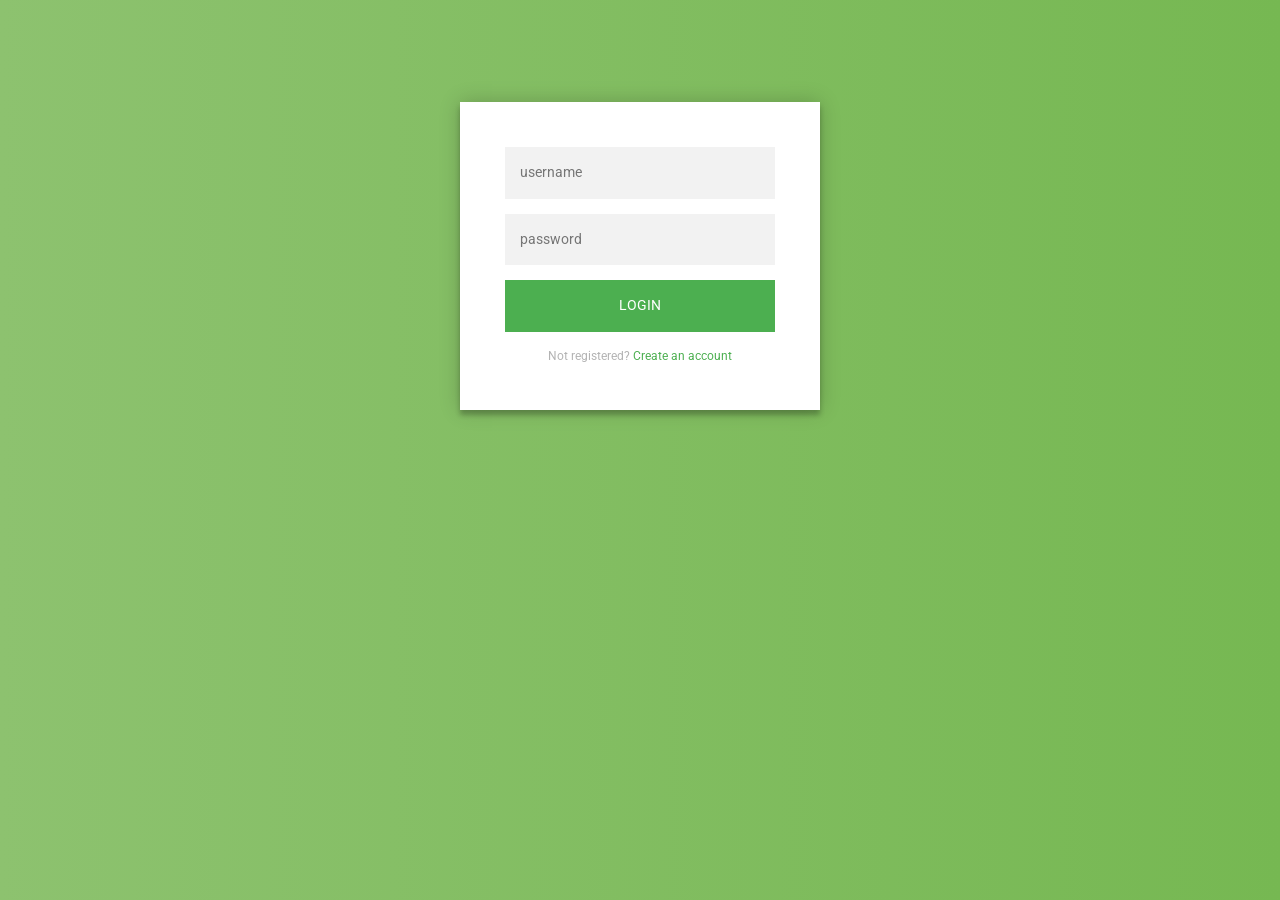
<file: index.html>
<!DOCTYPE html>
<html lang="en">
<head>
	<meta charset="utf-8">
	<meta http-equiv="X-UA-Compatible" content="IE=edge">
	<meta name="viewport" content="width=device-width, initial-scale=1">
	<title>EAMON-Ethical Approval Monitoring for RGU Experiments</title>

	<!-- Global stylesheets -->
	<link href="https://fonts.googleapis.com/css?family=Roboto:400,300,100,500,700,900" rel="stylesheet" type="text/css">
	<link href="assets/css/icons/icomoon/styles.css" rel="stylesheet" type="text/css">
	<link href="assets/css/bootstrap.css" rel="stylesheet" type="text/css">
	<link href="assets/css/core.css" rel="stylesheet" type="text/css">
	<link href="assets/css/components.css" rel="stylesheet" type="text/css">
	<link href="assets/css/colors.css" rel="stylesheet" type="text/css">
	<!-- /global stylesheets -->

	<!-- Core JS files -->
	<script type="text/javascript" src="assets/js/plugins/loaders/pace.min.js"></script>
	<script type="text/javascript" src="assets/js/core/libraries/jquery.min.js"></script>
	<script type="text/javascript" src="assets/js/core/libraries/bootstrap.min.js"></script>
	<script type="text/javascript" src="assets/js/plugins/loaders/blockui.min.js"></script>
	<!-- /core JS files -->

	<!-- Theme JS files -->
	<script type="text/javascript" src="assets/js/plugins/visualization/d3/d3.min.js"></script>
	<script type="text/javascript" src="assets/js/plugins/visualization/d3/d3_tooltip.js"></script>
	<script type="text/javascript" src="assets/js/plugins/forms/styling/switchery.min.js"></script>
	<script type="text/javascript" src="assets/js/plugins/forms/styling/uniform.min.js"></script>
	<script type="text/javascript" src="assets/js/plugins/forms/selects/bootstrap_multiselect.js"></script>
	<script type="text/javascript" src="assets/js/plugins/ui/moment/moment.min.js"></script>
	<script type="text/javascript" src="assets/js/plugins/pickers/daterangepicker.js"></script>

	<script type="text/javascript" src="assets/js/core/app.js"></script>
	<script type="text/javascript" src="assets/js/pages/dashboard.js"></script>
	<!-- /theme JS files -->
<style>
	/*@import url(https://fonts.googleapis.com/css?family=Roboto:300);*/

	.login-page {
		width: 360px;
		padding: 8% 0 0;
		margin: auto;
	}
	.form {
		position: relative;
		z-index: 1;
		background: #FFFFFF;
		max-width: 360px;
		margin: 0 auto 100px;
		padding: 45px;
		text-align: center;
		box-shadow: 0 0 20px 0 rgba(0, 0, 0, 0.2), 0 5px 5px 0 rgba(0, 0, 0, 0.24);
	}
	.form input {
		font-family: "Roboto", sans-serif;
		outline: 0;
		background: #f2f2f2;
		width: 100%;
		border: 0;
		margin: 0 0 15px;
		padding: 15px;
		box-sizing: border-box;
		font-size: 14px;
	}
	.form button {
		font-family: "Roboto", sans-serif;
		text-transform: uppercase;
		outline: 0;
		background: #4CAF50;
		width: 100%;
		border: 0;
		padding: 15px;
		color: #FFFFFF;
		font-size: 14px;
		-webkit-transition: all 0.3 ease;
		transition: all 0.3 ease;
		cursor: pointer;
	}
	.form button:hover,.form button:active,.form button:focus {
		background: #43A047;
	}
	.form .message {
		margin: 15px 0 0;
		color: #b3b3b3;
		font-size: 12px;
	}
	.form .message a {
		color: #4CAF50;
		text-decoration: none;
	}
	.form .register-form {
		display: none;
	}
	.container {
		position: relative;
		z-index: 1;
		max-width: 300px;
		margin: 0 auto;
	}
	.container:before, .container:after {
		content: "";
		display: block;
		clear: both;
	}
	.container .info {
		margin: 50px auto;
		text-align: center;
	}
	.container .info h1 {
		margin: 0 0 15px;
		padding: 0;
		font-size: 36px;
		font-weight: 300;
		color: #1a1a1a;
	}
	.container .info span {
		color: #4d4d4d;
		font-size: 12px;
	}
	.container .info span a {
		color: #000000;
		text-decoration: none;
	}
	.container .info span .fa {
		color: #EF3B3A;
	}
	body {
		background: #76b852; /* fallback for old browsers */
		background: -webkit-linear-gradient(right, #76b852, #8DC26F);
		background: -moz-linear-gradient(right, #76b852, #8DC26F);
		background: -o-linear-gradient(right, #76b852, #8DC26F);
		background: linear-gradient(to left, #76b852, #8DC26F);
		font-family: "Roboto", sans-serif;
		-webkit-font-smoothing: antialiased;
		-moz-osx-font-smoothing: grayscale;
	}
</style>
</head>

<body class="navbar-bottom">

<div class="login-page">
	<div class="form">
		<form class="register-form" id="signUpForm">
			<input type="text" placeholder="Fullname" id="fullName"/>
			<input type="text" placeholder="username" id="signupUsername"/>
			<input type="password" placeholder="password" id="signupPassword"/>
			<input type="text" placeholder="email address" id="signupEmail"/>
			<input type="text" placeholder="Phone" id="signupPhone"/>
			<button id="btnSignUp">create</button>
			<p class="message">Already registered? <a href="#">Sign In</a></p>
		</form>
		<form class="login-form" id="loginForm">
			<input type="text" placeholder="username" id="username"/>
			<input type="password" placeholder="password" id="password"/>
			<button id="submitDetail">login</button>
            <p class="message">Not registered? <a href="#">Create an account</a></p>
		</form>
	</div>
</div>
<script>
    $('.message a').click(function(){
        $('form').animate({height: "toggle", opacity: "toggle"}, "slow");
    });


    $("#btnSignUp").click(function() {
        var fullname=$("#fullname").val();
        var username=$("#signupUsername").val();
        var password=$("#signupPassword").val();
        var email=$("#signupEmail").val();
        var phone=$("#signupPhone").val();
        $.post("signupValidate.php",{
            fullname:fullname,
            username:username,
            password:password,
            email:email,
            phone:phone
        },function(data){
            if(data=='exists'){
                alert("Username not available.");
            }
            if(data==true){
                alert("You have been successfully enrolled");
                window.location="dashboard.php";
            }else{
                alert("User creation failed.");
            }
        });
        event.preventDefault();
    });

    $("#submitDetail").click(function() {
        var username=$("#username").val();
        var password=$("#password").val();
        $.post("loginValidate.php",{
            username:username,
            password:password
        },function(data){
            if(data==false){
                alert("Incorrect Credentials");
            }else{
                window.location="dashboard.php";
            }
        });
        event.preventDefault();
    });
</script>
</body>
</html>
</file>
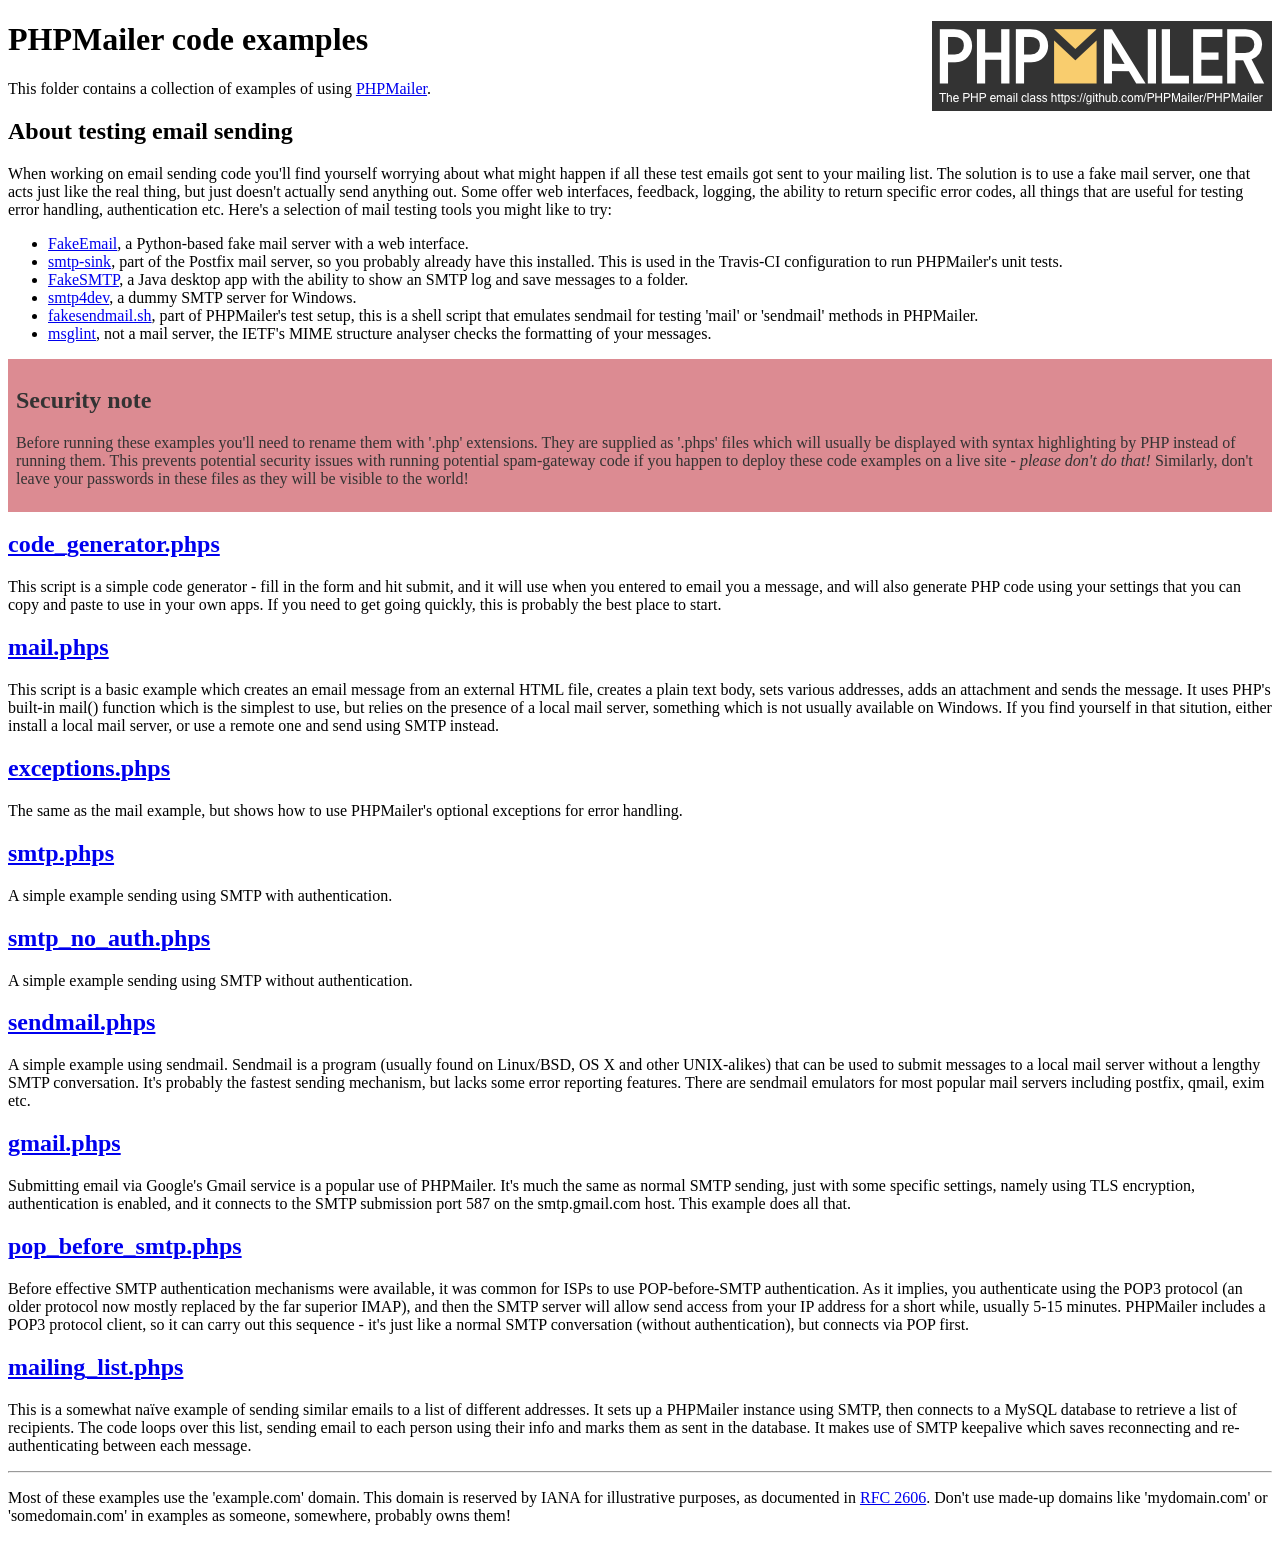
<file: PHPMailer/examples/index.html>
<!DOCTYPE html>
<html>
<head>
	<meta charset="UTF-8">
	<title>PHPMailer Examples</title>
</head>
<body>
<h1>PHPMailer code examples<a href="https://github.com/PHPMailer/PHPMailer"><img src="images/phpmailer.png" style="float:right; border:0;" alt="PHPMailer logo"></a></h1>
<p>This folder contains a collection of examples of using <a href="https://github.com/PHPMailer/PHPMailer">PHPMailer</a>.</p>
<h2>About testing email sending</h2>
<p>When working on email sending code you'll find yourself worrying about what might happen if all these test emails got sent to your mailing list. The solution is to use a fake mail server, one that acts just like the real thing, but just doesn't actually send anything out. Some offer web interfaces, feedback, logging, the ability to return specific error codes, all things that are useful for testing error handling, authentication etc. Here's a selection of mail testing tools you might like to try:</p>
<ul>
  <li><a href="https://github.com/isotoma/FakeEmail">FakeEmail</a>, a Python-based fake mail server with a web interface.</li>
  <li><a href="http://www.postfix.org/smtp-sink.1.html">smtp-sink</a>, part of the Postfix mail server, so you probably already have this installed. This is used in the Travis-CI configuration to run PHPMailer's unit tests.</li>
  <li><a href="https://github.com/Nilhcem/FakeSMTP">FakeSMTP</a>, a Java desktop app with the ability to show an SMTP log and save messages to a folder.</li>
  <li><a href="http://smtp4dev.codeplex.com">smtp4dev</a>, a dummy SMTP server for Windows.</li>
  <li><a href="https://github.com/PHPMailer/PHPMailer/blob/master/test/fakesendmail.sh">fakesendmail.sh</a>, part of PHPMailer's test setup, this is a shell script that emulates sendmail for testing 'mail' or 'sendmail' methods in PHPMailer.</li>
  <li><a href="http://tools.ietf.org/tools/msglint/">msglint</a>, not a mail server, the IETF's MIME structure analyser checks the formatting of your messages.</li>
</ul>
<div style="padding: 8px; color: #333333; background-color: #dc8b92">
<h2>Security note</h2>
<p>Before running these examples you'll need to rename them with '.php' extensions. They are supplied as '.phps' files which will usually be displayed with syntax highlighting by PHP instead of running them. This prevents potential security issues with running potential spam-gateway code if you happen to deploy these code examples on a live site - <em>please don't do that!</em> Similarly, don't leave your passwords in these files as they will be visible to the world!</p>
</div>
<h2><a href="code_generator.phps">code_generator.phps</a></h2>
<p>This script is a simple code generator - fill in the form and hit submit, and it will use when you entered to email you a message, and will also generate PHP code using your settings that you can copy and paste to use in your own apps. If you need to get going quickly, this is probably the best place to start.</p>
<h2><a href="mail.phps">mail.phps</a></h2>
<p>This script is a basic example which creates an email message from an external HTML file, creates a plain text body, sets various addresses, adds an attachment and sends the message. It uses PHP's built-in mail() function which is the simplest to use, but relies on the presence of a local mail server, something which is not usually available on Windows. If you find yourself in that sitution, either install a local mail server, or use a remote one and send using SMTP instead.</p>
<h2><a href="exceptions.phps">exceptions.phps</a></h2>
<p>The same as the mail example, but shows how to use PHPMailer's optional exceptions for error handling.</p>
<h2><a href="smtp.phps">smtp.phps</a></h2>
<p>A simple example sending using SMTP with authentication.</p>
<h2><a href="smtp_no_auth.phps">smtp_no_auth.phps</a></h2>
<p>A simple example sending using SMTP without authentication.</p>
<h2><a href="sendmail.phps">sendmail.phps</a></h2>
<p>A simple example using sendmail. Sendmail is a program (usually found on Linux/BSD, OS X and other UNIX-alikes) that can be used to submit messages to a local mail server without a lengthy SMTP conversation. It's probably the fastest sending mechanism, but lacks some error reporting features. There are sendmail emulators for most popular mail servers including postfix, qmail, exim etc.</p>
<h2><a href="gmail.phps">gmail.phps</a></h2>
<p>Submitting email via Google's Gmail service is a popular use of PHPMailer. It's much the same as normal SMTP sending, just with some specific settings, namely using TLS encryption, authentication is enabled, and it connects to the SMTP submission port 587 on the smtp.gmail.com host. This example does all that.</p>
<h2><a href="pop_before_smtp.phps">pop_before_smtp.phps</a></h2>
<p>Before effective SMTP authentication mechanisms were available, it was common for ISPs to use POP-before-SMTP authentication. As it implies, you authenticate using the POP3 protocol (an older protocol now mostly replaced by the far superior IMAP), and then the SMTP server will allow send access from your IP address for a short while, usually 5-15 minutes. PHPMailer includes a POP3 protocol client, so it can carry out this sequence - it's just like a normal SMTP conversation (without authentication), but connects via POP first.</p>
<h2><a href="mailing_list.phps">mailing_list.phps</a></h2>
<p>This is a somewhat naïve example of sending similar emails to a list of different addresses. It sets up a PHPMailer instance using SMTP, then connects to a MySQL database to retrieve a list of recipients. The code loops over this list, sending email to each person using their info and marks them as sent in the database. It makes use of SMTP keepalive which saves reconnecting and re-authenticating between each message.</p>
<hr>
<p>Most of these examples use the 'example.com' domain. This domain is reserved by IANA for illustrative purposes, as documented in <a href="http://tools.ietf.org/html/rfc2606">RFC 2606</a>. Don't use made-up domains like 'mydomain.com' or 'somedomain.com' in examples as someone, somewhere, probably owns them!</p>
</body>
</html>
</file>
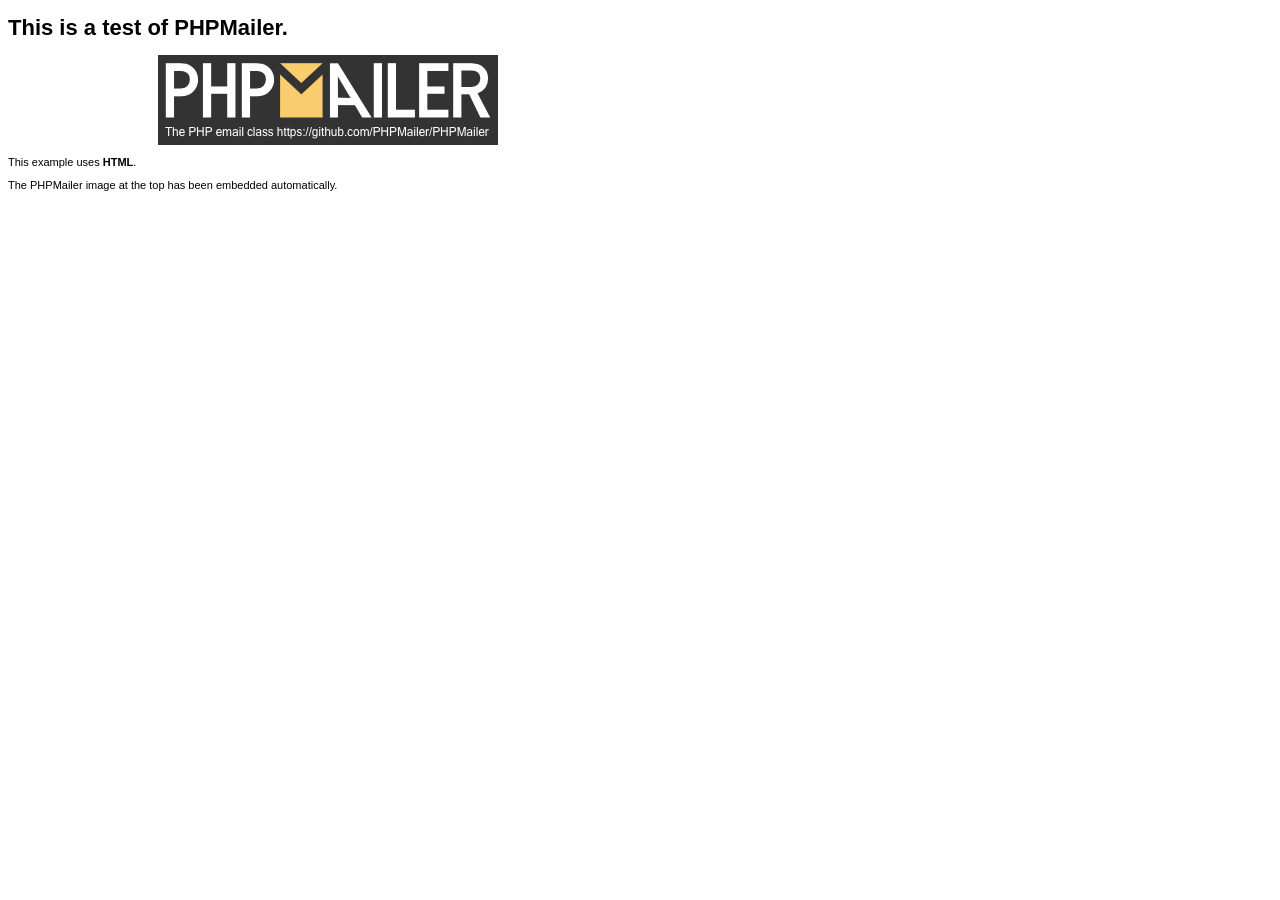
<file: PHPMailer/examples/contents.html>
<!DOCTYPE HTML PUBLIC "-//W3C//DTD HTML 4.01 Transitional//EN" "http://www.w3.org/TR/html4/loose.dtd">
<html>
<head>
  <meta http-equiv="Content-Type" content="text/html; charset=utf-8">
  <title>PHPMailer Test</title>
</head>
<body>
  <div style="width: 640px; font-family: Arial, Helvetica, sans-serif; font-size: 11px;">
    <h1>This is a test of PHPMailer.</h1>
    <div align="center">
      <a href="https://github.com/PHPMailer/PHPMailer/"><img src="images/phpmailer.png" height="90" width="340" alt="PHPMailer rocks"></a>
    </div>
    <p>This example uses <strong>HTML</strong>.</p>
    <p>The PHPMailer image at the top has been embedded automatically.</p>
  </div>
</body>
</html>
</file>
<file: assets/css/icons/icomoon/styles.css>
@font-face {
	font-family: 'icomoon';
	src:url('fonts/icomoon.eot%3F3p0rtw');
	src:url('fonts/icomoon.eot%3F') format('embedded-opentype'),
		url('fonts/icomoon.woff%3F3p0rtw') format('woff'),
		url('fonts/icomoon.ttf%3F3p0rtw') format('truetype'),
		url('fonts/icomoon.svg%3F3p0rtw') format('svg');
	font-weight: normal;
	font-style: normal;
}

[class^="icon-"], [class*=" icon-"] {
	font-family: 'icomoon';
	speak: none;
	font-style: normal;
	font-weight: normal;
	font-variant: normal;
	text-transform: none;
	line-height: 1;
	min-width: 1em;
	display: inline-block;
	text-align: center;
	font-size: 16px;
	vertical-align: middle;
	position: relative;
	top: -1px;

	/* Better Font Rendering =========== */
	-webkit-font-smoothing: antialiased;
	-moz-osx-font-smoothing: grayscale;
}

.icon-2x {
	font-size: 32px;
}
.icon-3x {
	font-size: 48px;
}

.icon-bordered {
	padding: 5px;
	border: 2px solid;
	border-radius: 50%;
}

.icon-home:before{content:"\e900";}
.icon-home2:before{content:"\e901";}
.icon-home5:before{content:"\e904";}
.icon-home7:before{content:"\e906";}
.icon-home8:before{content:"\e907";}
.icon-home9:before{content:"\e908";}
.icon-office:before{content:"\e909";}
.icon-city:before{content:"\e90a";}
.icon-newspaper:before{content:"\e90b";}
.icon-magazine:before{content:"\e90c";}
.icon-design:before{content:"\e90d";}
.icon-pencil:before{content:"\e90e";}
.icon-pencil3:before{content:"\e910";}
.icon-pencil4:before{content:"\e911";}
.icon-pencil5:before{content:"\e912";}
.icon-pencil6:before{content:"\e913";}
.icon-pencil7:before{content:"\e914";}
.icon-eraser:before{content:"\e915";}
.icon-eraser2:before{content:"\e916";}
.icon-eraser3:before{content:"\e917";}
.icon-quill2:before{content:"\e919";}
.icon-quill4:before{content:"\e91b";}
.icon-pen:before{content:"\e91c";}
.icon-pen-plus:before{content:"\e91d";}
.icon-pen-minus:before{content:"\e91e";}
.icon-pen2:before{content:"\e91f";}
.icon-blog:before{content:"\e925";}
.icon-pen6:before{content:"\e927";}
.icon-brush:before{content:"\e928";}
.icon-spray:before{content:"\e929";}
.icon-color-sampler:before{content:"\e92c";}
.icon-toggle:before{content:"\e92d";}
.icon-bucket:before{content:"\e92e";}
.icon-gradient:before{content:"\e930";}
.icon-eyedropper:before{content:"\e931";}
.icon-eyedropper2:before{content:"\e932";}
.icon-eyedropper3:before{content:"\e933";}
.icon-droplet:before{content:"\e934";}
.icon-droplet2:before{content:"\e935";}
.icon-color-clear:before{content:"\e937";}
.icon-paint-format:before{content:"\e938";}
.icon-stamp:before{content:"\e939";}
.icon-image2:before{content:"\e93c";}
.icon-image-compare:before{content:"\e93d";}
.icon-images2:before{content:"\e93e";}
.icon-image3:before{content:"\e93f";}
.icon-images3:before{content:"\e940";}
.icon-image4:before{content:"\e941";}
.icon-image5:before{content:"\e942";}
.icon-camera:before{content:"\e944";}
.icon-shutter:before{content:"\e947";}
.icon-headphones:before{content:"\e948";}
.icon-headset:before{content:"\e949";}
.icon-music:before{content:"\e94a";}
.icon-album:before{content:"\e950";}
.icon-tape:before{content:"\e952";}
.icon-piano:before{content:"\e953";}
.icon-speakers:before{content:"\e956";}
.icon-play:before{content:"\e957";}
.icon-clapboard-play:before{content:"\e959";}
.icon-clapboard:before{content:"\e95a";}
.icon-media:before{content:"\e95b";}
.icon-presentation:before{content:"\e95c";}
.icon-movie:before{content:"\e95d";}
.icon-film:before{content:"\e95e";}
.icon-film2:before{content:"\e95f";}
.icon-film3:before{content:"\e960";}
.icon-film4:before{content:"\e961";}
.icon-video-camera:before{content:"\e962";}
.icon-video-camera2:before{content:"\e963";}
.icon-video-camera-slash:before{content:"\e964";}
.icon-video-camera3:before{content:"\e965";}
.icon-dice:before{content:"\e96a";}
.icon-chess-king:before{content:"\e972";}
.icon-chess-queen:before{content:"\e973";}
.icon-chess:before{content:"\e978";}
.icon-megaphone:before{content:"\e97a";}
.icon-new:before{content:"\e97b";}
.icon-connection:before{content:"\e97c";}
.icon-station:before{content:"\e981";}
.icon-satellite-dish2:before{content:"\e98a";}
.icon-feed:before{content:"\e9b3";}
.icon-mic2:before{content:"\e9ce";}
.icon-mic-off2:before{content:"\e9e0";}
.icon-book:before{content:"\e9e1";}
.icon-book2:before{content:"\e9e9";}
.icon-book-play:before{content:"\e9fd";}
.icon-book3:before{content:"\ea01";}
.icon-bookmark:before{content:"\ea02";}
.icon-books:before{content:"\ea03";}
.icon-archive:before{content:"\ea04";}
.icon-reading:before{content:"\ea05";}
.icon-library2:before{content:"\ea06";}
.icon-graduation2:before{content:"\ea07";}
.icon-file-text:before{content:"\ea08";}
.icon-profile:before{content:"\ea09";}
.icon-file-empty:before{content:"\ea0a";}
.icon-file-empty2:before{content:"\ea0b";}
.icon-files-empty:before{content:"\ea0c";}
.icon-files-empty2:before{content:"\ea0d";}
.icon-file-plus:before{content:"\ea0e";}
.icon-file-plus2:before{content:"\ea0f";}
.icon-file-minus:before{content:"\ea10";}
.icon-file-minus2:before{content:"\ea11";}
.icon-file-download:before{content:"\ea12";}
.icon-file-download2:before{content:"\ea13";}
.icon-file-upload:before{content:"\ea14";}
.icon-file-upload2:before{content:"\ea15";}
.icon-file-check:before{content:"\ea16";}
.icon-file-check2:before{content:"\ea17";}
.icon-file-eye:before{content:"\ea18";}
.icon-file-eye2:before{content:"\ea19";}
.icon-file-text2:before{content:"\ea1a";}
.icon-file-text3:before{content:"\ea1b";}
.icon-file-picture:before{content:"\ea1c";}
.icon-file-picture2:before{content:"\ea1d";}
.icon-file-music:before{content:"\ea1e";}
.icon-file-music2:before{content:"\ea1f";}
.icon-file-play:before{content:"\ea20";}
.icon-file-play2:before{content:"\ea21";}
.icon-file-video:before{content:"\ea22";}
.icon-file-video2:before{content:"\ea23";}
.icon-copy:before{content:"\ea24";}
.icon-copy2:before{content:"\ea25";}
.icon-file-zip:before{content:"\ea26";}
.icon-file-zip2:before{content:"\ea27";}
.icon-file-xml:before{content:"\ea28";}
.icon-file-xml2:before{content:"\ea29";}
.icon-file-css:before{content:"\ea2a";}
.icon-file-css2:before{content:"\ea2b";}
.icon-file-presentation:before{content:"\ea2c";}
.icon-file-presentation2:before{content:"\ea2d";}
.icon-file-stats:before{content:"\ea2e";}
.icon-file-stats2:before{content:"\ea2f";}
.icon-file-locked:before{content:"\ea30";}
.icon-file-locked2:before{content:"\ea31";}
.icon-file-spreadsheet:before{content:"\ea32";}
.icon-file-spreadsheet2:before{content:"\ea33";}
.icon-copy3:before{content:"\ea34";}
.icon-copy4:before{content:"\ea35";}
.icon-paste:before{content:"\ea36";}
.icon-paste2:before{content:"\ea37";}
.icon-paste3:before{content:"\ea38";}
.icon-paste4:before{content:"\ea39";}
.icon-stack:before{content:"\ea3a";}
.icon-stack2:before{content:"\ea3b";}
.icon-stack3:before{content:"\ea3c";}
.icon-folder:before{content:"\ea3d";}
.icon-folder-search:before{content:"\ea3e";}
.icon-folder-download:before{content:"\ea3f";}
.icon-folder-upload:before{content:"\ea40";}
.icon-folder-plus:before{content:"\ea41";}
.icon-folder-plus2:before{content:"\ea42";}
.icon-folder-minus:before{content:"\ea43";}
.icon-folder-minus2:before{content:"\ea44";}
.icon-folder-check:before{content:"\ea45";}
.icon-folder-heart:before{content:"\ea46";}
.icon-folder-remove:before{content:"\ea47";}
.icon-folder2:before{content:"\ea48";}
.icon-folder-open:before{content:"\ea49";}
.icon-folder3:before{content:"\ea4a";}
.icon-folder4:before{content:"\ea4b";}
.icon-folder-plus3:before{content:"\ea4c";}
.icon-folder-minus3:before{content:"\ea4d";}
.icon-folder-plus4:before{content:"\ea4e";}
.icon-folder-minus4:before{content:"\ea4f";}
.icon-folder-download2:before{content:"\ea50";}
.icon-folder-upload2:before{content:"\ea51";}
.icon-folder-download3:before{content:"\ea52";}
.icon-folder-upload3:before{content:"\ea53";}
.icon-folder5:before{content:"\ea54";}
.icon-folder-open2:before{content:"\ea55";}
.icon-folder6:before{content:"\ea56";}
.icon-folder-open3:before{content:"\ea57";}
.icon-certificate:before{content:"\ea58";}
.icon-cc:before{content:"\ea59";}
.icon-price-tag:before{content:"\ea5a";}
.icon-price-tag2:before{content:"\ea5b";}
.icon-price-tags:before{content:"\ea5c";}
.icon-price-tag3:before{content:"\ea5d";}
.icon-price-tags2:before{content:"\ea5e";}
.icon-barcode2:before{content:"\ea5f";}
.icon-qrcode:before{content:"\ea60";}
.icon-ticket:before{content:"\ea61";}
.icon-theater:before{content:"\ea62";}
.icon-store:before{content:"\ea63";}
.icon-store2:before{content:"\ea64";}
.icon-cart:before{content:"\ea65";}
.icon-cart2:before{content:"\ea66";}
.icon-cart4:before{content:"\ea67";}
.icon-cart5:before{content:"\ea68";}
.icon-cart-add:before{content:"\ea69";}
.icon-cart-add2:before{content:"\ea6a";}
.icon-cart-remove:before{content:"\ea6b";}
.icon-basket:before{content:"\ea6c";}
.icon-bag:before{content:"\ea6d";}
.icon-percent:before{content:"\ea6f";}
.icon-coins:before{content:"\ea70";}
.icon-coin-dollar:before{content:"\ea71";}
.icon-coin-euro:before{content:"\ea72";}
.icon-coin-pound:before{content:"\ea73";}
.icon-coin-yen:before{content:"\ea74";}
.icon-piggy-bank:before{content:"\ea75";}
.icon-wallet:before{content:"\ea76";}
.icon-cash:before{content:"\ea77";}
.icon-cash2:before{content:"\ea78";}
.icon-cash3:before{content:"\ea79";}
.icon-cash4:before{content:"\ea7a";}
.icon-credit-card:before{content:"\ea6e";}
.icon-credit-card2:before{content:"\ea7b";}
.icon-calculator4:before{content:"\ea7c";}
.icon-calculator2:before{content:"\ea7d";}
.icon-calculator3:before{content:"\ea7e";}
.icon-chip:before{content:"\ea7f";}
.icon-lifebuoy:before{content:"\ea80";}
.icon-phone:before{content:"\ea81";}
.icon-phone2:before{content:"\ea82";}
.icon-phone-slash:before{content:"\ea83";}
.icon-phone-wave:before{content:"\ea84";}
.icon-phone-plus:before{content:"\ea85";}
.icon-phone-minus:before{content:"\ea86";}
.icon-phone-plus2:before{content:"\ea87";}
.icon-phone-minus2:before{content:"\ea88";}
.icon-phone-incoming:before{content:"\ea89";}
.icon-phone-outgoing:before{content:"\ea8a";}
.icon-phone-hang-up:before{content:"\ea8e";}
.icon-address-book:before{content:"\ea90";}
.icon-address-book2:before{content:"\ea91";}
.icon-address-book3:before{content:"\ea92";}
.icon-notebook:before{content:"\ea93";}
.icon-envelop:before{content:"\ea94";}
.icon-envelop2:before{content:"\ea95";}
.icon-envelop3:before{content:"\ea96";}
.icon-envelop4:before{content:"\ea97";}
.icon-envelop5:before{content:"\ea98";}
.icon-mailbox:before{content:"\ea99";}
.icon-pushpin:before{content:"\ea9a";}
.icon-location3:before{content:"\ea9d";}
.icon-location4:before{content:"\ea9e";}
.icon-compass4:before{content:"\ea9f";}
.icon-map:before{content:"\eaa0";}
.icon-map4:before{content:"\eaa1";}
.icon-map5:before{content:"\eaa2";}
.icon-direction:before{content:"\eaa3";}
.icon-reset:before{content:"\eaa4";}
.icon-history:before{content:"\eaa5";}
.icon-watch:before{content:"\eaa6";}
.icon-watch2:before{content:"\eaa7";}
.icon-alarm:before{content:"\eaa8";}
.icon-alarm-add:before{content:"\eaa9";}
.icon-alarm-check:before{content:"\eaaa";}
.icon-alarm-cancel:before{content:"\eaab";}
.icon-bell2:before{content:"\eaac";}
.icon-bell3:before{content:"\eaad";}
.icon-bell-plus:before{content:"\eaae";}
.icon-bell-minus:before{content:"\eaaf";}
.icon-bell-check:before{content:"\eab0";}
.icon-bell-cross:before{content:"\eab1";}
.icon-calendar:before{content:"\eab2";}
.icon-calendar2:before{content:"\eab3";}
.icon-calendar3:before{content:"\eab4";}
.icon-calendar52:before{content:"\eab6";}
.icon-printer:before{content:"\eab7";}
.icon-printer2:before{content:"\eab8";}
.icon-printer4:before{content:"\eab9";}
.icon-shredder:before{content:"\eaba";}
.icon-mouse:before{content:"\eabb";}
.icon-mouse-left:before{content:"\eabc";}
.icon-mouse-right:before{content:"\eabd";}
.icon-keyboard:before{content:"\eabe";}
.icon-typewriter:before{content:"\eabf";}
.icon-display:before{content:"\eac0";}
.icon-display4:before{content:"\eac1";}
.icon-laptop:before{content:"\eac2";}
.icon-mobile:before{content:"\eac3";}
.icon-mobile2:before{content:"\eac4";}
.icon-tablet:before{content:"\eac5";}
.icon-mobile3:before{content:"\eac6";}
.icon-tv:before{content:"\eac7";}
.icon-radio:before{content:"\eac8";}
.icon-cabinet:before{content:"\eac9";}
.icon-drawer:before{content:"\eaca";}
.icon-drawer2:before{content:"\eacb";}
.icon-drawer-out:before{content:"\eacc";}
.icon-drawer-in:before{content:"\eacd";}
.icon-drawer3:before{content:"\eace";}
.icon-box:before{content:"\eacf";}
.icon-box-add:before{content:"\ead0";}
.icon-box-remove:before{content:"\ead1";}
.icon-download:before{content:"\ead2";}
.icon-upload:before{content:"\ead3";}
.icon-floppy-disk:before{content:"\ead4";}
.icon-floppy-disks:before{content:"\ead5";}
.icon-usb-stick:before{content:"\ead6";}
.icon-drive:before{content:"\ead7";}
.icon-server:before{content:"\ead8";}
.icon-database:before{content:"\ead9";}
.icon-database2:before{content:"\eada";}
.icon-database4:before{content:"\eadb";}
.icon-database-menu:before{content:"\eadc";}
.icon-database-add:before{content:"\eadd";}
.icon-database-remove:before{content:"\eade";}
.icon-database-insert:before{content:"\eadf";}
.icon-database-export:before{content:"\eae0";}
.icon-database-upload:before{content:"\eae1";}
.icon-database-refresh:before{content:"\eae2";}
.icon-database-diff:before{content:"\eae3";}
.icon-database-edit2:before{content:"\eae5";}
.icon-database-check:before{content:"\eae6";}
.icon-database-arrow:before{content:"\eae7";}
.icon-database-time2:before{content:"\eae9";}
.icon-undo:before{content:"\eaea";}
.icon-redo:before{content:"\eaeb";}
.icon-rotate-ccw:before{content:"\eaec";}
.icon-rotate-cw:before{content:"\eaed";}
.icon-rotate-ccw2:before{content:"\eaee";}
.icon-rotate-cw2:before{content:"\eaef";}
.icon-rotate-ccw3:before{content:"\eaf0";}
.icon-rotate-cw3:before{content:"\eaf1";}
.icon-flip-vertical2:before{content:"\eaf2";}
.icon-flip-horizontal2:before{content:"\eaf3";}
.icon-flip-vertical3:before{content:"\eaf4";}
.icon-flip-vertical4:before{content:"\eaf5";}
.icon-angle:before{content:"\eaf6";}
.icon-shear:before{content:"\eaf7";}
.icon-align-left:before{content:"\eafc";}
.icon-align-center-horizontal:before{content:"\eafd";}
.icon-align-right:before{content:"\eafe";}
.icon-align-top:before{content:"\eaff";}
.icon-align-center-vertical:before{content:"\eb00";}
.icon-align-bottom:before{content:"\eb01";}
.icon-undo2:before{content:"\eb02";}
.icon-redo2:before{content:"\eb03";}
.icon-forward:before{content:"\eb04";}
.icon-reply:before{content:"\eb05";}
.icon-reply-all:before{content:"\eb06";}
.icon-bubble:before{content:"\eb07";}
.icon-bubbles:before{content:"\eb08";}
.icon-bubbles2:before{content:"\eb09";}
.icon-bubble2:before{content:"\eb0a";}
.icon-bubbles3:before{content:"\eb0b";}
.icon-bubbles4:before{content:"\eb0c";}
.icon-bubble-notification:before{content:"\eb0d";}
.icon-bubbles5:before{content:"\eb0e";}
.icon-bubbles6:before{content:"\eb0f";}
.icon-bubble6:before{content:"\eb10";}
.icon-bubbles7:before{content:"\eb11";}
.icon-bubble7:before{content:"\eb12";}
.icon-bubbles8:before{content:"\eb13";}
.icon-bubble8:before{content:"\eb14";}
.icon-bubble-dots3:before{content:"\eb15";}
.icon-bubble-lines3:before{content:"\eb16";}
.icon-bubble9:before{content:"\eb17";}
.icon-bubble-dots4:before{content:"\eb18";}
.icon-bubble-lines4:before{content:"\eb19";}
.icon-bubbles9:before{content:"\eb1a";}
.icon-bubbles10:before{content:"\eb1b";}
.icon-user:before{content:"\eb33";}
.icon-users:before{content:"\eb34";}
.icon-user-plus:before{content:"\eb35";}
.icon-user-minus:before{content:"\eb36";}
.icon-user-cancel:before{content:"\eb37";}
.icon-user-block:before{content:"\eb38";}
.icon-user-lock:before{content:"\eb39";}
.icon-user-check:before{content:"\eb3a";}
.icon-users2:before{content:"\eb3b";}
.icon-users4:before{content:"\eb44";}
.icon-user-tie:before{content:"\eb45";}
.icon-collaboration:before{content:"\eb46";}
.icon-vcard:before{content:"\eb47";}
.icon-hat:before{content:"\ebb8";}
.icon-bowtie:before{content:"\ebb9";}
.icon-quotes-left:before{content:"\eb49";}
.icon-quotes-right:before{content:"\eb4a";}
.icon-quotes-left2:before{content:"\eb4b";}
.icon-quotes-right2:before{content:"\eb4c";}
.icon-hour-glass:before{content:"\eb4d";}
.icon-hour-glass2:before{content:"\eb4e";}
.icon-hour-glass3:before{content:"\eb4f";}
.icon-spinner:before{content:"\eb50";}
.icon-spinner2:before{content:"\eb51";}
.icon-spinner3:before{content:"\eb52";}
.icon-spinner4:before{content:"\eb53";}
.icon-spinner6:before{content:"\eb54";}
.icon-spinner9:before{content:"\eb55";}
.icon-spinner10:before{content:"\eb56";}
.icon-spinner11:before{content:"\eb57";}
.icon-microscope:before{content:"\eb58";}
.icon-enlarge:before{content:"\eb59";}
.icon-shrink:before{content:"\eb5a";}
.icon-enlarge3:before{content:"\eb5b";}
.icon-shrink3:before{content:"\eb5c";}
.icon-enlarge5:before{content:"\eb5d";}
.icon-shrink5:before{content:"\eb5e";}
.icon-enlarge6:before{content:"\eb5f";}
.icon-shrink6:before{content:"\eb60";}
.icon-enlarge7:before{content:"\eb61";}
.icon-shrink7:before{content:"\eb62";}
.icon-key:before{content:"\eb63";}
.icon-lock:before{content:"\eb65";}
.icon-lock2:before{content:"\eb66";}
.icon-lock4:before{content:"\eb67";}
.icon-unlocked:before{content:"\eb68";}
.icon-lock5:before{content:"\eb69";}
.icon-unlocked2:before{content:"\eb6a";}
.icon-safe:before{content:"\eb6b";}
.icon-wrench:before{content:"\eb6c";}
.icon-wrench2:before{content:"\eb6d";}
.icon-wrench3:before{content:"\eb6e";}
.icon-equalizer:before{content:"\eb6f";}
.icon-equalizer2:before{content:"\eb70";}
.icon-equalizer3:before{content:"\eb71";}
.icon-equalizer4:before{content:"\eb72";}
.icon-cog:before{content:"\eb73";}
.icon-cogs:before{content:"\eb74";}
.icon-cog2:before{content:"\eb75";}
.icon-cog3:before{content:"\eb76";}
.icon-cog4:before{content:"\eb77";}
.icon-cog52:before{content:"\eb78";}
.icon-cog6:before{content:"\eb79";}
.icon-cog7:before{content:"\eb7a";}
.icon-hammer:before{content:"\eb7c";}
.icon-hammer-wrench:before{content:"\eb7d";}
.icon-magic-wand:before{content:"\eb7e";}
.icon-magic-wand2:before{content:"\eb7f";}
.icon-pulse2:before{content:"\eb80";}
.icon-aid-kit:before{content:"\eb81";}
.icon-bug2:before{content:"\eb83";}
.icon-construction:before{content:"\eb85";}
.icon-traffic-cone:before{content:"\eb86";}
.icon-traffic-lights:before{content:"\eb87";}
.icon-pie-chart:before{content:"\eb88";}
.icon-pie-chart2:before{content:"\eb89";}
.icon-pie-chart3:before{content:"\eb8a";}
.icon-pie-chart4:before{content:"\eb8b";}
.icon-pie-chart5:before{content:"\eb8c";}
.icon-pie-chart6:before{content:"\eb8d";}
.icon-pie-chart7:before{content:"\eb8e";}
.icon-stats-dots:before{content:"\eb8f";}
.icon-stats-bars:before{content:"\eb90";}
.icon-pie-chart8:before{content:"\eb91";}
.icon-stats-bars2:before{content:"\eb92";}
.icon-stats-bars3:before{content:"\eb93";}
.icon-stats-bars4:before{content:"\eb94";}
.icon-chart:before{content:"\eb97";}
.icon-stats-growth:before{content:"\eb98";}
.icon-stats-decline:before{content:"\eb99";}
.icon-stats-growth2:before{content:"\eb9a";}
.icon-stats-decline2:before{content:"\eb9b";}
.icon-stairs-up:before{content:"\eb9c";}
.icon-stairs-down:before{content:"\eb9d";}
.icon-stairs:before{content:"\eb9e";}
.icon-ladder:before{content:"\eba0";}
.icon-rating:before{content:"\eba1";}
.icon-rating2:before{content:"\eba2";}
.icon-rating3:before{content:"\eba3";}
.icon-podium:before{content:"\eba5";}
.icon-stars:before{content:"\eba6";}
.icon-medal-star:before{content:"\eba7";}
.icon-medal:before{content:"\eba8";}
.icon-medal2:before{content:"\eba9";}
.icon-medal-first:before{content:"\ebaa";}
.icon-medal-second:before{content:"\ebab";}
.icon-medal-third:before{content:"\ebac";}
.icon-crown:before{content:"\ebad";}
.icon-trophy2:before{content:"\ebaf";}
.icon-trophy3:before{content:"\ebb0";}
.icon-diamond:before{content:"\ebb1";}
.icon-trophy4:before{content:"\ebb2";}
.icon-gift:before{content:"\ebb3";}
.icon-pipe:before{content:"\ebb6";}
.icon-mustache:before{content:"\ebb7";}
.icon-cup2:before{content:"\ebc6";}
.icon-coffee:before{content:"\ebc8";}
.icon-paw:before{content:"\ebd5";}
.icon-footprint:before{content:"\ebd6";}
.icon-rocket:before{content:"\ebda";}
.icon-meter2:before{content:"\ebdc";}
.icon-meter-slow:before{content:"\ebdd";}
.icon-meter-fast:before{content:"\ebdf";}
.icon-hammer2:before{content:"\ebe1";}
.icon-balance:before{content:"\ebe2";}
.icon-fire:before{content:"\ebe5";}
.icon-fire2:before{content:"\ebe6";}
.icon-lab:before{content:"\ebe7";}
.icon-atom:before{content:"\ebe8";}
.icon-atom2:before{content:"\ebe9";}
.icon-bin:before{content:"\ebfa";}
.icon-bin2:before{content:"\ebfb";}
.icon-briefcase:before{content:"\ebff";}
.icon-briefcase3:before{content:"\ec01";}
.icon-airplane2:before{content:"\ec03";}
.icon-airplane3:before{content:"\ec04";}
.icon-airplane4:before{content:"\ec05";}
.icon-paperplane:before{content:"\ec06";}
.icon-car:before{content:"\ec07";}
.icon-steering-wheel:before{content:"\ec08";}
.icon-car2:before{content:"\ec09";}
.icon-gas:before{content:"\ec0a";}
.icon-bus:before{content:"\ec0b";}
.icon-truck:before{content:"\ec0c";}
.icon-bike:before{content:"\ec0d";}
.icon-road:before{content:"\ec0e";}
.icon-train:before{content:"\ec0f";}
.icon-train2:before{content:"\ec10";}
.icon-ship:before{content:"\ec11";}
.icon-boat:before{content:"\ec12";}
.icon-chopper:before{content:"\ec13";}
.icon-cube:before{content:"\ec15";}
.icon-cube2:before{content:"\ec16";}
.icon-cube3:before{content:"\ec17";}
.icon-cube4:before{content:"\ec18";}
.icon-pyramid:before{content:"\ec19";}
.icon-pyramid2:before{content:"\ec1a";}
.icon-package:before{content:"\ec1b";}
.icon-puzzle:before{content:"\ec1c";}
.icon-puzzle2:before{content:"\ec1d";}
.icon-puzzle3:before{content:"\ec1e";}
.icon-puzzle4:before{content:"\ec1f";}
.icon-glasses-3d2:before{content:"\ec21";}
.icon-brain:before{content:"\ec24";}
.icon-accessibility:before{content:"\ec25";}
.icon-accessibility2:before{content:"\ec26";}
.icon-strategy:before{content:"\ec27";}
.icon-target:before{content:"\ec28";}
.icon-target2:before{content:"\ec29";}
.icon-shield-check:before{content:"\ec2f";}
.icon-shield-notice:before{content:"\ec30";}
.icon-shield2:before{content:"\ec31";}
.icon-racing:before{content:"\ec40";}
.icon-finish:before{content:"\ec41";}
.icon-power2:before{content:"\ec46";}
.icon-power3:before{content:"\ec47";}
.icon-switch:before{content:"\ec48";}
.icon-switch22:before{content:"\ec49";}
.icon-power-cord:before{content:"\ec4a";}
.icon-clipboard:before{content:"\ec4d";}
.icon-clipboard2:before{content:"\ec4e";}
.icon-clipboard3:before{content:"\ec4f";}
.icon-clipboard4:before{content:"\ec50";}
.icon-clipboard5:before{content:"\ec51";}
.icon-clipboard6:before{content:"\ec52";}
.icon-playlist:before{content:"\ec53";}
.icon-playlist-add:before{content:"\ec54";}
.icon-list-numbered:before{content:"\ec55";}
.icon-list:before{content:"\ec56";}
.icon-list2:before{content:"\ec57";}
.icon-more:before{content:"\ec58";}
.icon-more2:before{content:"\ec59";}
.icon-grid:before{content:"\ec5a";}
.icon-grid2:before{content:"\ec5b";}
.icon-grid3:before{content:"\ec5c";}
.icon-grid4:before{content:"\ec5d";}
.icon-grid52:before{content:"\ec5e";}
.icon-grid6:before{content:"\ec5f";}
.icon-grid7:before{content:"\ec60";}
.icon-tree5:before{content:"\ec61";}
.icon-tree6:before{content:"\ec62";}
.icon-tree7:before{content:"\ec63";}
.icon-lan:before{content:"\ec64";}
.icon-lan2:before{content:"\ec65";}
.icon-lan3:before{content:"\ec66";}
.icon-menu:before{content:"\ec67";}
.icon-circle-small:before{content:"\ec68";}
.icon-menu2:before{content:"\ec69";}
.icon-menu3:before{content:"\ec6a";}
.icon-menu4:before{content:"\ec6b";}
.icon-menu5:before{content:"\ec6c";}
.icon-menu62:before{content:"\ec6d";}
.icon-menu7:before{content:"\ec6e";}
.icon-menu8:before{content:"\ec6f";}
.icon-menu9:before{content:"\ec70";}
.icon-menu10:before{content:"\ec71";}
.icon-cloud:before{content:"\ec72";}
.icon-cloud-download:before{content:"\ec73";}
.icon-cloud-upload:before{content:"\ec74";}
.icon-cloud-check:before{content:"\ec75";}
.icon-cloud2:before{content:"\ec76";}
.icon-cloud-download2:before{content:"\ec77";}
.icon-cloud-upload2:before{content:"\ec78";}
.icon-cloud-check2:before{content:"\ec79";}
.icon-import:before{content:"\ec7e";}
.icon-download4:before{content:"\ec80";}
.icon-upload4:before{content:"\ec81";}
.icon-download7:before{content:"\ec86";}
.icon-upload7:before{content:"\ec87";}
.icon-download10:before{content:"\ec8c";}
.icon-upload10:before{content:"\ec8d";}
.icon-sphere:before{content:"\ec8e";}
.icon-sphere3:before{content:"\ec90";}
.icon-earth:before{content:"\ec93";}
.icon-link:before{content:"\ec96";}
.icon-unlink:before{content:"\ec97";}
.icon-link2:before{content:"\ec98";}
.icon-unlink2:before{content:"\ec99";}
.icon-anchor:before{content:"\eca0";}
.icon-flag3:before{content:"\eca3";}
.icon-flag4:before{content:"\eca4";}
.icon-flag7:before{content:"\eca7";}
.icon-flag8:before{content:"\eca8";}
.icon-attachment:before{content:"\eca9";}
.icon-attachment2:before{content:"\ecaa";}
.icon-eye:before{content:"\ecab";}
.icon-eye-plus:before{content:"\ecac";}
.icon-eye-minus:before{content:"\ecad";}
.icon-eye-blocked:before{content:"\ecae";}
.icon-eye2:before{content:"\ecaf";}
.icon-eye-blocked2:before{content:"\ecb0";}
.icon-eye4:before{content:"\ecb3";}
.icon-bookmark2:before{content:"\ecb4";}
.icon-bookmark3:before{content:"\ecb5";}
.icon-bookmarks:before{content:"\ecb6";}
.icon-bookmark4:before{content:"\ecb7";}
.icon-spotlight2:before{content:"\ecb8";}
.icon-starburst:before{content:"\ecb9";}
.icon-snowflake:before{content:"\ecba";}
.icon-weather-windy:before{content:"\ecd0";}
.icon-fan:before{content:"\ecd1";}
.icon-umbrella:before{content:"\ecd2";}
.icon-sun3:before{content:"\ecd3";}
.icon-contrast:before{content:"\ecd4";}
.icon-bed2:before{content:"\ecda";}
.icon-furniture:before{content:"\ecdb";}
.icon-chair:before{content:"\ecdc";}
.icon-star-empty3:before{content:"\ece0";}
.icon-star-half:before{content:"\ece1";}
.icon-star-full2:before{content:"\ece2";}
.icon-heart5:before{content:"\ece9";}
.icon-heart6:before{content:"\ecea";}
.icon-heart-broken2:before{content:"\eceb";}
.icon-thumbs-up2:before{content:"\ecf2";}
.icon-thumbs-down2:before{content:"\ecf4";}
.icon-thumbs-up3:before{content:"\ecf5";}
.icon-thumbs-down3:before{content:"\ecf6";}
.icon-height:before{content:"\ecf7";}
.icon-man:before{content:"\ecf8";}
.icon-woman:before{content:"\ecf9";}
.icon-man-woman:before{content:"\ecfa";}
.icon-yin-yang:before{content:"\ecfe";}
.icon-cursor:before{content:"\ed23";}
.icon-cursor2:before{content:"\ed24";}
.icon-lasso2:before{content:"\ed26";}
.icon-select2:before{content:"\ed28";}
.icon-point-up:before{content:"\ed29";}
.icon-point-right:before{content:"\ed2a";}
.icon-point-down:before{content:"\ed2b";}
.icon-point-left:before{content:"\ed2c";}
.icon-pointer:before{content:"\ed2d";}
.icon-reminder:before{content:"\ed2e";}
.icon-drag-left-right:before{content:"\ed2f";}
.icon-drag-left:before{content:"\ed30";}
.icon-drag-right:before{content:"\ed31";}
.icon-touch:before{content:"\ed32";}
.icon-multitouch:before{content:"\ed33";}
.icon-touch-zoom:before{content:"\ed34";}
.icon-touch-pinch:before{content:"\ed35";}
.icon-hand:before{content:"\ed36";}
.icon-grab:before{content:"\ed37";}
.icon-stack-empty:before{content:"\ed38";}
.icon-stack-plus:before{content:"\ed39";}
.icon-stack-minus:before{content:"\ed3a";}
.icon-stack-star:before{content:"\ed3b";}
.icon-stack-picture:before{content:"\ed3c";}
.icon-stack-down:before{content:"\ed3d";}
.icon-stack-up:before{content:"\ed3e";}
.icon-stack-cancel:before{content:"\ed3f";}
.icon-stack-check:before{content:"\ed40";}
.icon-stack-text:before{content:"\ed41";}
.icon-stack4:before{content:"\ed47";}
.icon-stack-music:before{content:"\ed48";}
.icon-stack-play:before{content:"\ed49";}
.icon-move:before{content:"\ed4a";}
.icon-dots:before{content:"\ed4b";}
.icon-warning:before{content:"\ed4c";}
.icon-warning22:before{content:"\ed4d";}
.icon-notification2:before{content:"\ed4f";}
.icon-question3:before{content:"\ed52";}
.icon-question4:before{content:"\ed53";}
.icon-plus3:before{content:"\ed5a";}
.icon-minus3:before{content:"\ed5b";}
.icon-plus-circle2:before{content:"\ed5e";}
.icon-minus-circle2:before{content:"\ed5f";}
.icon-cancel-circle2:before{content:"\ed63";}
.icon-blocked:before{content:"\ed64";}
.icon-cancel-square:before{content:"\ed65";}
.icon-cancel-square2:before{content:"\ed66";}
.icon-spam:before{content:"\ed68";}
.icon-cross2:before{content:"\ed6a";}
.icon-cross3:before{content:"\ed6b";}
.icon-checkmark:before{content:"\ed6c";}
.icon-checkmark3:before{content:"\ed6e";}
.icon-checkmark2:before{content:"\e372";}
.icon-checkmark4:before{content:"\ed6f";}
.icon-spell-check:before{content:"\ed71";}
.icon-spell-check2:before{content:"\ed72";}
.icon-enter:before{content:"\ed73";}
.icon-exit:before{content:"\ed74";}
.icon-enter2:before{content:"\ed75";}
.icon-exit2:before{content:"\ed76";}
.icon-enter3:before{content:"\ed77";}
.icon-exit3:before{content:"\ed78";}
.icon-wall:before{content:"\ed79";}
.icon-fence:before{content:"\ed7a";}
.icon-play3:before{content:"\ed7b";}
.icon-pause:before{content:"\ed7c";}
.icon-stop:before{content:"\ed7d";}
.icon-previous:before{content:"\ed7e";}
.icon-next:before{content:"\ed7f";}
.icon-backward:before{content:"\ed80";}
.icon-forward2:before{content:"\ed81";}
.icon-play4:before{content:"\ed82";}
.icon-pause2:before{content:"\ed83";}
.icon-stop2:before{content:"\ed84";}
.icon-backward2:before{content:"\ed85";}
.icon-forward3:before{content:"\ed86";}
.icon-first:before{content:"\ed87";}
.icon-last:before{content:"\ed88";}
.icon-previous2:before{content:"\ed89";}
.icon-next2:before{content:"\ed8a";}
.icon-eject:before{content:"\ed8b";}
.icon-volume-high:before{content:"\ed8c";}
.icon-volume-medium:before{content:"\ed8d";}
.icon-volume-low:before{content:"\ed8e";}
.icon-volume-mute:before{content:"\ed8f";}
.icon-speaker-left:before{content:"\ed90";}
.icon-speaker-right:before{content:"\ed91";}
.icon-volume-mute2:before{content:"\ed92";}
.icon-volume-increase:before{content:"\ed93";}
.icon-volume-decrease:before{content:"\ed94";}
.icon-volume-mute5:before{content:"\eda4";}
.icon-loop:before{content:"\eda5";}
.icon-loop3:before{content:"\eda7";}
.icon-infinite-square:before{content:"\eda8";}
.icon-infinite:before{content:"\eda9";}
.icon-loop4:before{content:"\edab";}
.icon-shuffle:before{content:"\edac";}
.icon-wave:before{content:"\edae";}
.icon-wave2:before{content:"\edaf";}
.icon-split:before{content:"\edb0";}
.icon-merge:before{content:"\edb1";}
.icon-arrow-up5:before{content:"\edc4";}
.icon-arrow-right5:before{content:"\edc5";}
.icon-arrow-down5:before{content:"\edc6";}
.icon-arrow-left5:before{content:"\edc7";}
.icon-arrow-up-left2:before{content:"\edd0";}
.icon-arrow-up7:before{content:"\edd1";}
.icon-arrow-up-right2:before{content:"\edd2";}
.icon-arrow-right7:before{content:"\edd3";}
.icon-arrow-down-right2:before{content:"\edd4";}
.icon-arrow-down7:before{content:"\edd5";}
.icon-arrow-down-left2:before{content:"\edd6";}
.icon-arrow-left7:before{content:"\edd7";}
.icon-arrow-up-left3:before{content:"\edd8";}
.icon-arrow-up8:before{content:"\edd9";}
.icon-arrow-up-right3:before{content:"\edda";}
.icon-arrow-right8:before{content:"\eddb";}
.icon-arrow-down-right3:before{content:"\eddc";}
.icon-arrow-down8:before{content:"\eddd";}
.icon-arrow-down-left3:before{content:"\edde";}
.icon-arrow-left8:before{content:"\eddf";}
.icon-circle-up2:before{content:"\ede4";}
.icon-circle-right2:before{content:"\ede5";}
.icon-circle-down2:before{content:"\ede6";}
.icon-circle-left2:before{content:"\ede7";}
.icon-arrow-resize7:before{content:"\edfe";}
.icon-arrow-resize8:before{content:"\edff";}
.icon-square-up-left:before{content:"\ee00";}
.icon-square-up:before{content:"\ee01";}
.icon-square-up-right:before{content:"\ee02";}
.icon-square-right:before{content:"\ee03";}
.icon-square-down-right:before{content:"\ee04";}
.icon-square-down:before{content:"\ee05";}
.icon-square-down-left:before{content:"\ee06";}
.icon-square-left:before{content:"\ee07";}
.icon-arrow-up15:before{content:"\ee30";}
.icon-arrow-right15:before{content:"\ee31";}
.icon-arrow-down15:before{content:"\ee32";}
.icon-arrow-left15:before{content:"\ee33";}
.icon-arrow-up16:before{content:"\ee34";}
.icon-arrow-right16:before{content:"\ee35";}
.icon-arrow-down16:before{content:"\ee36";}
.icon-arrow-left16:before{content:"\ee37";}
.icon-menu-open:before{content:"\ee38";}
.icon-menu-open2:before{content:"\ee39";}
.icon-menu-close:before{content:"\ee3a";}
.icon-menu-close2:before{content:"\ee3b";}
.icon-enter5:before{content:"\ee3d";}
.icon-esc:before{content:"\ee3e";}
.icon-enter6:before{content:"\ee3f";}
.icon-backspace:before{content:"\ee40";}
.icon-backspace2:before{content:"\ee41";}
.icon-tab:before{content:"\ee42";}
.icon-transmission:before{content:"\ee43";}
.icon-sort:before{content:"\ee45";}
.icon-move-up2:before{content:"\ee47";}
.icon-move-down2:before{content:"\ee48";}
.icon-sort-alpha-asc:before{content:"\ee49";}
.icon-sort-alpha-desc:before{content:"\ee4a";}
.icon-sort-numeric-asc:before{content:"\ee4b";}
.icon-sort-numberic-desc:before{content:"\ee4c";}
.icon-sort-amount-asc:before{content:"\ee4d";}
.icon-sort-amount-desc:before{content:"\ee4e";}
.icon-sort-time-asc:before{content:"\ee4f";}
.icon-sort-time-desc:before{content:"\ee50";}
.icon-battery-6:before{content:"\ee51";}
.icon-battery-0:before{content:"\ee57";}
.icon-battery-charging:before{content:"\ee58";}
.icon-command:before{content:"\ee5f";}
.icon-shift:before{content:"\ee60";}
.icon-ctrl:before{content:"\ee61";}
.icon-opt:before{content:"\ee62";}
.icon-checkbox-checked:before{content:"\ee63";}
.icon-checkbox-unchecked:before{content:"\ee64";}
.icon-checkbox-partial:before{content:"\ee65";}
.icon-square:before{content:"\ee66";}
.icon-triangle:before{content:"\ee67";}
.icon-triangle2:before{content:"\ee68";}
.icon-diamond3:before{content:"\ee69";}
.icon-diamond4:before{content:"\ee6a";}
.icon-checkbox-checked2:before{content:"\ee6b";}
.icon-checkbox-unchecked2:before{content:"\ee6c";}
.icon-checkbox-partial2:before{content:"\ee6d";}
.icon-radio-checked:before{content:"\ee6e";}
.icon-radio-checked2:before{content:"\ee6f";}
.icon-radio-unchecked:before{content:"\ee70";}
.icon-checkmark-circle:before{content:"\ee73";}
.icon-circle:before{content:"\ee74";}
.icon-circle2:before{content:"\ee75";}
.icon-circles:before{content:"\ee76";}
.icon-circles2:before{content:"\ee77";}
.icon-crop:before{content:"\ee78";}
.icon-crop2:before{content:"\ee79";}
.icon-make-group:before{content:"\ee7a";}
.icon-ungroup:before{content:"\ee7b";}
.icon-vector:before{content:"\ee7c";}
.icon-vector2:before{content:"\ee7d";}
.icon-rulers:before{content:"\ee7e";}
.icon-pencil-ruler:before{content:"\ee80";}
.icon-scissors:before{content:"\ee81";}
.icon-filter3:before{content:"\ee88";}
.icon-filter4:before{content:"\ee89";}
.icon-font:before{content:"\ee8a";}
.icon-ampersand2:before{content:"\ee8b";}
.icon-ligature:before{content:"\ee8c";}
.icon-font-size:before{content:"\ee8e";}
.icon-typography:before{content:"\ee8f";}
.icon-text-height:before{content:"\ee90";}
.icon-text-width:before{content:"\ee91";}
.icon-height2:before{content:"\ee92";}
.icon-width:before{content:"\ee93";}
.icon-strikethrough2:before{content:"\ee98";}
.icon-font-size2:before{content:"\ee99";}
.icon-bold2:before{content:"\ee9a";}
.icon-underline2:before{content:"\ee9b";}
.icon-italic2:before{content:"\ee9c";}
.icon-strikethrough3:before{content:"\ee9d";}
.icon-omega:before{content:"\ee9e";}
.icon-sigma:before{content:"\ee9f";}
.icon-nbsp:before{content:"\eea0";}
.icon-page-break:before{content:"\eea1";}
.icon-page-break2:before{content:"\eea2";}
.icon-superscript:before{content:"\eea3";}
.icon-subscript:before{content:"\eea4";}
.icon-superscript2:before{content:"\eea5";}
.icon-subscript2:before{content:"\eea6";}
.icon-text-color:before{content:"\eea7";}
.icon-highlight:before{content:"\eea8";}
.icon-pagebreak:before{content:"\eea9";}
.icon-clear-formatting:before{content:"\eeaa";}
.icon-table:before{content:"\eeab";}
.icon-table2:before{content:"\eeac";}
.icon-insert-template:before{content:"\eead";}
.icon-pilcrow:before{content:"\eeae";}
.icon-ltr:before{content:"\eeaf";}
.icon-rtl:before{content:"\eeb0";}
.icon-ltr2:before{content:"\eeb1";}
.icon-rtl2:before{content:"\eeb2";}
.icon-section:before{content:"\eeb3";}
.icon-paragraph-left2:before{content:"\eeb8";}
.icon-paragraph-center2:before{content:"\eeb9";}
.icon-paragraph-right2:before{content:"\eeba";}
.icon-paragraph-justify2:before{content:"\eebb";}
.icon-indent-increase:before{content:"\eebc";}
.icon-indent-decrease:before{content:"\eebd";}
.icon-paragraph-left3:before{content:"\eebe";}
.icon-paragraph-center3:before{content:"\eebf";}
.icon-paragraph-right3:before{content:"\eec0";}
.icon-paragraph-justify3:before{content:"\eec1";}
.icon-indent-increase2:before{content:"\eec2";}
.icon-indent-decrease2:before{content:"\eec3";}
.icon-share:before{content:"\eec4";}
.icon-share2:before{content:"\eec5";}
.icon-new-tab:before{content:"\eec6";}
.icon-new-tab2:before{content:"\eec7";}
.icon-popout:before{content:"\eec8";}
.icon-embed:before{content:"\eec9";}
.icon-embed2:before{content:"\eeca";}
.icon-markup:before{content:"\eecb";}
.icon-regexp:before{content:"\eecc";}
.icon-regexp2:before{content:"\eecd";}
.icon-code:before{content:"\eece";}
.icon-circle-css:before{content:"\eecf";}
.icon-circle-code:before{content:"\eed0";}
.icon-terminal:before{content:"\eed1";}
.icon-unicode:before{content:"\eed2";}
.icon-seven-segment-0:before{content:"\eed3";}
.icon-seven-segment-1:before{content:"\eed4";}
.icon-seven-segment-2:before{content:"\eed5";}
.icon-seven-segment-3:before{content:"\eed6";}
.icon-seven-segment-4:before{content:"\eed7";}
.icon-seven-segment-5:before{content:"\eed8";}
.icon-seven-segment-6:before{content:"\eed9";}
.icon-seven-segment-7:before{content:"\eeda";}
.icon-seven-segment-8:before{content:"\eedb";}
.icon-seven-segment-9:before{content:"\eedc";}
.icon-share3:before{content:"\eedd";}
.icon-share4:before{content:"\eede";}
.icon-google:before{content:"\eee3";}
.icon-google-plus:before{content:"\eee4";}
.icon-google-plus2:before{content:"\eee5";}
.icon-google-drive:before{content:"\eee7";}
.icon-facebook:before{content:"\eee8";}
.icon-facebook2:before{content:"\eee9";}
.icon-instagram:before{content:"\eeec";}
.icon-twitter:before{content:"\eeed";}
.icon-twitter2:before{content:"\eeee";}
.icon-feed2:before{content:"\eef0";}
.icon-feed3:before{content:"\eef1";}
.icon-youtube:before{content:"\eef3";}
.icon-youtube2:before{content:"\eef4";}
.icon-youtube3:before{content:"\eef5";}
.icon-vimeo:before{content:"\eef8";}
.icon-vimeo2:before{content:"\eef9";}
.icon-lanyrd:before{content:"\eefb";}
.icon-flickr:before{content:"\eefc";}
.icon-flickr2:before{content:"\eefd";}
.icon-flickr3:before{content:"\eefe";}
.icon-picassa:before{content:"\ef00";}
.icon-picassa2:before{content:"\ef01";}
.icon-dribbble:before{content:"\ef02";}
.icon-dribbble2:before{content:"\ef03";}
.icon-dribbble3:before{content:"\ef04";}
.icon-forrst:before{content:"\ef05";}
.icon-forrst2:before{content:"\ef06";}
.icon-deviantart:before{content:"\ef07";}
.icon-deviantart2:before{content:"\ef08";}
.icon-steam:before{content:"\ef09";}
.icon-steam2:before{content:"\ef0a";}
.icon-dropbox:before{content:"\ef0b";}
.icon-onedrive:before{content:"\ef0c";}
.icon-github:before{content:"\ef0d";}
.icon-github4:before{content:"\ef10";}
.icon-github5:before{content:"\ef11";}
.icon-wordpress:before{content:"\ef12";}
.icon-wordpress2:before{content:"\ef13";}
.icon-joomla:before{content:"\ef14";}
.icon-blogger:before{content:"\ef15";}
.icon-blogger2:before{content:"\ef16";}
.icon-tumblr:before{content:"\ef17";}
.icon-tumblr2:before{content:"\ef18";}
.icon-yahoo:before{content:"\ef19";}
.icon-tux:before{content:"\ef1a";}
.icon-apple2:before{content:"\ef1b";}
.icon-finder:before{content:"\ef1c";}
.icon-android:before{content:"\ef1d";}
.icon-windows:before{content:"\ef1e";}
.icon-windows8:before{content:"\ef1f";}
.icon-soundcloud:before{content:"\ef20";}
.icon-soundcloud2:before{content:"\ef21";}
.icon-skype:before{content:"\ef22";}
.icon-reddit:before{content:"\ef23";}
.icon-linkedin:before{content:"\ef24";}
.icon-linkedin2:before{content:"\ef25";}
.icon-lastfm:before{content:"\ef26";}
.icon-lastfm2:before{content:"\ef27";}
.icon-delicious:before{content:"\ef28";}
.icon-stumbleupon:before{content:"\ef29";}
.icon-stumbleupon2:before{content:"\ef2a";}
.icon-stackoverflow:before{content:"\ef2b";}
.icon-pinterest2:before{content:"\ef2d";}
.icon-xing:before{content:"\ef2e";}
.icon-flattr:before{content:"\ef30";}
.icon-foursquare:before{content:"\ef31";}
.icon-paypal:before{content:"\ef32";}
.icon-paypal2:before{content:"\ef33";}
.icon-yelp:before{content:"\ef35";}
.icon-file-pdf:before{content:"\ef36";}
.icon-file-openoffice:before{content:"\ef37";}
.icon-file-word:before{content:"\ef38";}
.icon-file-excel:before{content:"\ef39";}
.icon-libreoffice:before{content:"\ef3a";}
.icon-html5:before{content:"\ef3b";}
.icon-html52:before{content:"\ef3c";}
.icon-css3:before{content:"\ef3d";}
.icon-git:before{content:"\ef3e";}
.icon-svg:before{content:"\ef3f";}
.icon-codepen:before{content:"\ef40";}
.icon-chrome:before{content:"\ef41";}
.icon-firefox:before{content:"\ef42";}
.icon-IE:before{content:"\ef43";}
.icon-opera:before{content:"\ef44";}
.icon-safari:before{content:"\ef45";}
.icon-check2:before{content:"\e601";}
.icon-home4:before{content:"\e603";}
.icon-people:before{content:"\e81b";}
.icon-checkmark-circle2:before{content:"\e853";}
.icon-arrow-up-left32:before{content:"\e8ae";}
.icon-arrow-up52:before{content:"\e8af";}
.icon-arrow-up-right32:before{content:"\e8b0";}
.icon-arrow-right6:before{content:"\e8b1";}
.icon-arrow-down-right32:before{content:"\e8b2";}
.icon-arrow-down52:before{content:"\e8b3";}
.icon-arrow-down-left32:before{content:"\e8b4";}
.icon-arrow-left52:before{content:"\e8b5";}
.icon-calendar5:before{content:"\e985";}
.icon-move-alt1:before{content:"\e986";}
.icon-reload-alt:before{content:"\e987";}
.icon-move-vertical:before{content:"\e988";}
.icon-move-horizontal:before{content:"\e989";}
.icon-hash:before{content:"\e98b";}
.icon-bars-alt:before{content:"\e98c";}
.icon-eye8:before{content:"\e98d";}
.icon-search4:before{content:"\e98e";}
.icon-zoomin3:before{content:"\e98f";}
.icon-zoomout3:before{content:"\e990";}
.icon-add:before{content:"\e991";}
.icon-subtract:before{content:"\e992";}
.icon-exclamation:before{content:"\e993";}
.icon-question6:before{content:"\e994";}
.icon-close2:before{content:"\e995";}
.icon-task:before{content:"\e996";}
.icon-inbox:before{content:"\e997";}
.icon-inbox-alt:before{content:"\e998";}
.icon-envelope:before{content:"\e999";}
.icon-compose:before{content:"\e99a";}
.icon-newspaper2:before{content:"\e99b";}
.icon-calendar22:before{content:"\e99c";}
.icon-hyperlink:before{content:"\e99d";}
.icon-trash:before{content:"\e99e";}
.icon-trash-alt:before{content:"\e99f";}
.icon-grid5:before{content:"\e9a0";}
.icon-grid-alt:before{content:"\e9a1";}
.icon-menu6:before{content:"\e9a2";}
.icon-list3:before{content:"\e9a3";}
.icon-gallery:before{content:"\e9a4";}
.icon-calculator:before{content:"\e9a5";}
.icon-windows2:before{content:"\e9a6";}
.icon-browser:before{content:"\e9a7";}
.icon-portfolio:before{content:"\e9a8";}
.icon-comments:before{content:"\e9a9";}
.icon-screen3:before{content:"\e9aa";}
.icon-iphone:before{content:"\e9ab";}
.icon-ipad:before{content:"\e9ac";}
.icon-googleplus5:before{content:"\e9ad";}
.icon-pin:before{content:"\e9ae";}
.icon-pin-alt:before{content:"\e9af";}
.icon-cog5:before{content:"\e9b0";}
.icon-graduation:before{content:"\e9b1";}
.icon-air:before{content:"\e9b2";}
.icon-droplets:before{content:"\e7ee";}
.icon-statistics:before{content:"\e9b4";}
.icon-pie5:before{content:"\e7ef";}
.icon-cross:before{content:"\e9b6";}
.icon-minus2:before{content:"\e9b7";}
.icon-plus2:before{content:"\e9b8";}
.icon-info3:before{content:"\e9b9";}
.icon-info22:before{content:"\e9ba";}
.icon-question7:before{content:"\e9bb";}
.icon-help:before{content:"\e9bc";}
.icon-warning2:before{content:"\e9bd";}
.icon-add-to-list:before{content:"\e9bf";}
.icon-arrow-left12:before{content:"\e9c0";}
.icon-arrow-down12:before{content:"\e9c1";}
.icon-arrow-up12:before{content:"\e9c2";}
.icon-arrow-right13:before{content:"\e9c3";}
.icon-arrow-left22:before{content:"\e9c4";}
.icon-arrow-down22:before{content:"\e9c5";}
.icon-arrow-up22:before{content:"\e9c6";}
.icon-arrow-right22:before{content:"\e9c7";}
.icon-arrow-left32:before{content:"\e9c8";}
.icon-arrow-down32:before{content:"\e9c9";}
.icon-arrow-up32:before{content:"\e9ca";}
.icon-arrow-right32:before{content:"\e9cb";}
.icon-switch2:before{content:"\e647";}
.icon-checkmark5:before{content:"\e600";}
.icon-ampersand:before{content:"\e9cc";}
.icon-alert:before{content:"\e9cf";}
.icon-alignment-align:before{content:"\e9d0";}
.icon-alignment-aligned-to:before{content:"\e9d1";}
.icon-alignment-unalign:before{content:"\e9d2";}
.icon-arrow-down132:before{content:"\e9d3";}
.icon-arrow-up13:before{content:"\e9da";}
.icon-arrow-left13:before{content:"\e9d4";}
.icon-arrow-right14:before{content:"\e9d5";}
.icon-arrow-small-down:before{content:"\e9d6";}
.icon-arrow-small-left:before{content:"\e9d7";}
.icon-arrow-small-right:before{content:"\e9d8";}
.icon-arrow-small-up:before{content:"\e9d9";}
.icon-check:before{content:"\e9db";}
.icon-chevron-down:before{content:"\e9dc";}
.icon-chevron-left:before{content:"\e9dd";}
.icon-chevron-right:before{content:"\e9de";}
.icon-chevron-up:before{content:"\e9df";}
.icon-clippy:before{content:"\f035";}
.icon-comment:before{content:"\f02b";}
.icon-comment-discussion:before{content:"\f04f";}
.icon-dash:before{content:"\e9e2";}
.icon-diff:before{content:"\e9e3";}
.icon-diff-added:before{content:"\e9e4";}
.icon-diff-ignored:before{content:"\e9e5";}
.icon-diff-modified:before{content:"\e9e6";}
.icon-diff-removed:before{content:"\e9e7";}
.icon-diff-renamed:before{content:"\e9e8";}
.icon-file-media:before{content:"\f012";}
.icon-fold:before{content:"\e9ea";}
.icon-gear:before{content:"\e9eb";}
.icon-git-branch:before{content:"\e9ec";}
.icon-git-commit:before{content:"\e9ed";}
.icon-git-compare:before{content:"\e9ee";}
.icon-git-merge:before{content:"\e9ef";}
.icon-git-pull-request:before{content:"\e9f0";}
.icon-graph:before{content:"\f043";}
.icon-law:before{content:"\e9f1";}
.icon-list-ordered:before{content:"\e9f2";}
.icon-list-unordered:before{content:"\e9f3";}
.icon-mail5:before{content:"\e9f4";}
.icon-mail-read:before{content:"\e9f5";}
.icon-mention:before{content:"\e9f6";}
.icon-mirror:before{content:"\f024";}
.icon-move-down:before{content:"\f0a8";}
.icon-move-left:before{content:"\f074";}
.icon-move-right:before{content:"\f0a9";}
.icon-move-up:before{content:"\f0a7";}
.icon-person:before{content:"\f018";}
.icon-plus22:before{content:"\e9f7";}
.icon-primitive-dot:before{content:"\f052";}
.icon-primitive-square:before{content:"\f053";}
.icon-repo-forked:before{content:"\e9f8";}
.icon-screen-full:before{content:"\e9f9";}
.icon-screen-normal:before{content:"\e9fa";}
.icon-sync:before{content:"\e9fb";}
.icon-three-bars:before{content:"\e9fc";}
.icon-unfold:before{content:"\e9fe";}
.icon-versions:before{content:"\e9ff";}
.icon-x:before{content:"\ea00";}
</file>
<file: assets/css/core.css>
body,figure{position:relative}.bg-danger,.bg-info,.bg-success,.bg-warning,.mark,figcaption,mark{color:#fff}.icons-list,.list-feed,.list-icons li{list-style:none}.btn-float>span,.dropdown-menu>li>a{overflow:hidden;text-overflow:ellipsis}.caret:after,.dropdown-menu>.dropdown-submenu>a:after{font-family:icomoon;-webkit-font-smoothing:antialiased;-moz-osx-font-smoothing:grayscale}.dropdown-content .form-inline,.media-header{white-space:nowrap}.btn.active.focus,.btn.active:focus,.btn.focus,.btn:active.focus,.btn:active:focus,.btn:focus,.close:focus,.close:hover,.dropdown-menu>li>a,.form-control:focus,.nav>li>a:focus,a,a:focus,button,input,input[type=file]:focus,input[type=radio]:focus,input[type=checkbox]:focus,textarea{outline:0}@font-face{font-family:'Glyphicons Halflings';src:url(icons/glyphicons/glyphicons-halflings-regular.eot);src:url(icons/glyphicons/glyphicons-halflings-regular.eot%3F) format('embedded-opentype'),url(icons/glyphicons/glyphicons-halflings-regular.woff2) format('woff2'),url(icons/glyphicons/glyphicons-halflings-regular.woff) format('woff'),url(icons/glyphicons/glyphicons-halflings-regular.ttf) format('truetype'),url(icons/glyphicons/glyphicons-halflings-regular.svg) format('svg')}.glyphicon{font-size:16px;vertical-align:middle;top:-1px}.h1 small,.h2 small,.h3 small,.h4 small,.h5 small,.h6 small,h1 small,h2 small,h3 small,h4 small,h5 small,h6 small{font-size:13px}html{height:100%}body{min-height:100%}a{cursor:pointer}figcaption{position:absolute;bottom:0;opacity:0;visibility:hidden;width:100%;padding:10px 15px;z-index:2;background-color:rgba(0,0,0,.7);-webkit-transition:all ease-in-out .2s;-o-transition:all ease-in-out .2s;transition:all ease-in-out .2s}figure:hover figcaption{opacity:1;visibility:visible}.img-rounded{border-radius:3px}.hr-condensed{margin-top:10px;margin-bottom:10px}.row-seamless{margin-left:0;margin-right:0}.row-seamless>div[class*=col-]{padding-left:0;padding-right:0}.h1,.h2,.h3,.h4,.h5,.h6,h1,h2,h3,h4,h5,h6{letter-spacing:-.015em}.h1>.badge,.h1>.label,.h2>.badge,.h2>.label,.h3>.badge,.h3>.label,.h4>.badge,.h4>.label,.h5>.badge,.h5>.label,.h6>.badge,.h6>.label,h1>.badge,h1>.label,h2>.badge,h2>.label,h3>.badge,h3>.label,h4>.badge,h4>.label,h5>.badge,h5>.label,h6>.badge,h6>.label{vertical-align:middle;margin-top:-2px}.h1 small.display-block,.h1>.badge.pull-right,.h1>.label.pull-right,.h2 small.display-block,.h2>.badge.pull-right,.h2>.label.pull-right,.h3 small.display-block,.h3>.badge.pull-right,.h3>.label.pull-right,.h4 small.display-block,.h4>.badge.pull-right,.h4>.label.pull-right,.h5 small.display-block,.h5>.badge.pull-right,.h5>.label.pull-right,.h6 small.display-block,.h6>.badge.pull-right,.h6>.label.pull-right,h1 small.display-block,h1>.badge.pull-right,h1>.label.pull-right,h2 small.display-block,h2>.badge.pull-right,h2>.label.pull-right,h3 small.display-block,h3>.badge.pull-right,h3>.label.pull-right,h4 small.display-block,h4>.badge.pull-right,h4>.label.pull-right,h5 small.display-block,h5>.badge.pull-right,h5>.label.pull-right,h6 small.display-block,h6>.badge.pull-right,h6>.label.pull-right{margin-top:3px}.h1>[class*=icon-],.h2>[class*=icon-],.h3>[class*=icon-],h1>[class*=icon-],h2>[class*=icon-],h3>[class*=icon-]{top:-2px}.heading-divided{margin-bottom:15px;padding-bottom:10px;border-bottom:1px solid #ddd}.mark,mark{background-color:#333;padding:2px 6px;border-radius:2px}.icon-object,.status-mark{border-radius:50%;display:inline-block}svg{display:block}.svg-inline svg{display:inline-block}.svg-center svg{margin:auto}.letter-icon{width:16px;display:block}.content-divider{text-align:center;position:relative;z-index:1}.content-divider>span{background-color:#f5f5f5;display:inline-block;padding-left:12px;padding-right:12px}.modal .content-divider>span,.panel .content-divider>span,.tab-content-bordered .content-divider>span{background-color:#fff}.content-divider>span:before{content:"";position:absolute;top:50%;left:0;height:1px;background-color:#ddd;width:100%;z-index:-1}.icon-object{text-align:center;margin:10px;border-width:3px;border-style:solid;padding:20px}.icon-object>i{font-size:32px;top:0}.img-preview{max-height:70px}.video-container{position:relative;padding-bottom:56.25%;height:0;overflow:hidden}.video-container embed,.video-container iframe,.video-container object{position:absolute;top:0;left:0;width:100%;height:100%}.status-mark{width:8px;height:8px;border:2px solid}.dropdown-menu>.active .status-mark{background-color:#fff;border-color:#fff}.position-left{margin-right:7px}.position-right{margin-left:7px}a.bg-primary:focus,a.bg-primary:hover{background-color:#2196F3}.bg-success,a.bg-success:focus,a.bg-success:hover{background-color:#4CAF50}.bg-info,a.bg-info:focus,a.bg-info:hover{background-color:#00BCD4}.bg-warning,a.bg-warning:focus,a.bg-warning:hover{background-color:#FF5722}.bg-danger,a.bg-danger:focus,a.bg-danger:hover{background-color:#F44336}.page-header{margin:0;padding:0;border-bottom-width:0}@media (min-width:769px){.page-header .heading-elements.collapse{display:block;visibility:visible}}.page-header-inverse{background-color:#273246;color:#fff;margin-bottom:20px}.page-header-inverse .page-title small{color:rgba(255,255,255,.5)}.page-header-inverse .page-header-content .breadcrumb>li+li:before,.page-header-inverse .page-header-content .breadcrumb>li>a,.page-header-inverse>.breadcrumb>li+li:before,.page-header-inverse>.breadcrumb>li>a{color:rgba(255,255,255,.9)}.page-header-inverse .page-header-content .breadcrumb>li>a:focus,.page-header-inverse .page-header-content .breadcrumb>li>a:hover,.page-header-inverse>.breadcrumb>li>a:focus,.page-header-inverse>.breadcrumb>li>a:hover{color:#fff;opacity:1;filter:alpha(opacity=100)}.page-header-inverse .page-header-content .breadcrumb>.active,.page-header-inverse>.breadcrumb>.active{color:rgba(255,255,255,.5)}.page-header-inverse .form-control-feedback,.page-header-inverse .input-group-addon{color:rgba(255,255,255,.75)}.page-header-inverse .heading-text>a{color:#fff}.page-header-inverse .form-control{border-bottom-color:rgba(255,255,255,.3);color:#fff}.page-header-inverse .form-control::-moz-placeholder{color:rgba(255,255,255,.75);opacity:1}.page-header-inverse .form-control:-ms-input-placeholder{color:rgba(255,255,255,.75)}.page-header-inverse .form-control::-webkit-input-placeholder{color:rgba(255,255,255,.75)}.page-header-inverse .form-control:focus{border-bottom-color:#fff;-webkit-box-shadow:0 1px 0 #fff;box-shadow:0 1px 0 #fff}.page-header-inverse.has-cover{background:url(../images/login_cover.jpg);background-size:cover}.page-header-default{background-color:#fff;margin-bottom:20px;-webkit-box-shadow:0 1px 0 0 #ddd;box-shadow:0 1px 0 0 #ddd}.page-header-default.has-cover{background:url(../images/backgrounds/seamless.png)}.page-title{padding:32px 36px 32px 0;display:block;position:relative}.page-title small{margin-left:10px;display:inline-block}.page-title small:before{content:'/';margin-right:15px}.page-title small.display-block{margin-left:0;display:block}.page-title small.display-block:before{content:none}.page-title i~small.display-block{margin-left:31px}.page-header-lg .page-title{padding-top:37px;padding-bottom:37px}.page-header-sm .page-title{padding-top:27px;padding-bottom:27px}.page-header-xs .page-title{padding-top:22px;padding-bottom:22px}.page-title h1,.page-title h2,.page-title h3,.page-title h4,.page-title h5,.page-title h6{margin:0}@media (min-width:769px){.page-title{padding-right:0}}.page-header-content{position:relative;background-color:inherit;padding:0 20px}.list-feed>li:before,.table .table{background-color:#fff}.page-header-content[class*=border-bottom-]+.breadcrumb-line{border-top:0}.text-black{font-weight:900}.text-bold{font-weight:700}.text-semibold{font-weight:500}.text-regular{font-weight:400}.text-light{font-weight:300}.text-thin{font-weight:100}dt,th{font-weight:500}.text-italic{font-style:italic}.text-highlight{padding:4px 6px}.text-size-large{font-size:14px}.text-size-base{font-size:13px}.text-size-small{font-size:12px}.text-size-mini{font-size:11px}ol,ul{padding-left:25px}.list>li,.list>li .list>li{margin-top:7px}.list>li:first-child{margin-top:0}.list-condensed>li,.list-condensed>li .list>li{margin-top:3px}.list-extended>li,.list-extended>li .list>li{margin-top:11px}ul.list-square{list-style-type:square}ul.list-circle{list-style-type:circle}.list-inline{margin-left:0;font-size:0}.list-inline>li{padding-left:0;padding-right:20px;font-size:13px}.list-inline>li:last-child{padding-right:0}.list-inline-condensed>li{padding-right:10px}.list-inline-separate>li{padding-right:20px;position:relative}.list-inline-separate>li:before{content:'\2022';position:absolute;right:8px;color:#ccc;top:1px}.list-inline-separate>li:last-child:before{content:none}.list-inline-bordered>li{margin-right:20px;border-right:1px solid #ddd}.list-inline-bordered>li:last-child{border-right:0}.list-icons{padding-left:0}.list-icons li i{margin-right:7px}.list-feed{margin:0;padding:7px 0}.list-feed>li{position:relative;margin:0;padding-bottom:20px;padding-left:28px}.list-feed>li:before{content:'';position:absolute;left:0;top:5px;width:8px;height:8px;display:inline-block;border-radius:50%;border:2px solid #607D8B;z-index:3}.list-feed-rhombus>li:before,.list-feed-square>li:before{border-radius:0;content:''}.list-feed>li:after{content:'';position:absolute;top:5px;left:3px;bottom:-7px;width:0;border-left:1px solid #607D8B;border-right:1px solid #607D8B;z-index:2}.list-feed>li:first-child:after{top:8px}.list-feed>li:last-child{padding-bottom:0}.list-feed>li:last-child:after{content:none}.list-feed>li[class*=border-]:after,.list-feed>li[class*=border-]:before{border-color:inherit}.list-feed-solid>li:before{content:'';width:0;height:0;border-width:4px}.list-feed-rhombus>li:before{-webkit-transform:rotate(45deg);-ms-transform:rotate(45deg);-o-transform:rotate(45deg);transform:rotate(45deg)}.list-feed-time>li{margin-left:48px}.list-feed-time>li .feed-time{position:absolute;left:-48px;top:0;font-size:12px}.icons-list{margin:0;padding:0;line-height:1;font-size:0}.table-xlg>tbody>tr>td,.table-xlg>tbody>tr>th,.table-xlg>tfoot>tr>td,.table-xlg>tfoot>tr>th,.table-xlg>thead>tr>td,.table-xlg>thead>tr>th,pre{padding:20px}.icons-list>li{position:relative;display:inline-block;margin-left:5px;font-size:13px}.icons-list>li:first-child{margin-left:0}.icons-list>li>a{color:inherit;display:block;opacity:1;filter:alpha(opacity=100)}.icons-list>li>a:focus,.icons-list>li>a:hover{opacity:.75;filter:alpha(opacity=75)}.icons-list>li>a>i{top:0}.icons-list>li>a>.caret{margin-top:0;margin-bottom:0}.icons-list-extended>li{margin-left:10px}dl{margin-bottom:0}dt{margin-bottom:5px}dd+dt{margin-top:20px}@media (min-width:769px){.dl-horizontal dt+dd{margin-top:20px}.dl-horizontal dt:first-child+dd{margin-top:0}}blockquote{margin:0}blockquote img{height:42px;float:left;margin-right:20px}blockquote img.pull-right{margin-right:0;margin-left:20px}blockquote .small,blockquote footer,blockquote small{font-size:13px;margin-top:7px;display:block}.blockquote-reverse,blockquote.pull-right{padding-right:20px}code{border-radius:2px;word-wrap:break-word}kbd{font-size:11px;vertical-align:text-top;-webkit-box-shadow:none;box-shadow:none}pre{margin:0;-moz-tab-size:4;-o-tab-size:4;tab-size:4;-webkit-hyphens:none;-moz-hyphens:none;-ms-hyphens:none;hyphens:none}.caret,label{font-weight:400}.table{margin-bottom:0}.table>tbody>tr>td,.table>tbody>tr>th,.table>tfoot>tr>td,.table>tfoot>tr>th,.table>thead>tr>td,.table>thead>tr>th{vertical-align:middle}.panel[class*=bg-] .table>tbody>tr>td,.panel[class*=bg-] .table>tbody>tr>th,.panel[class*=bg-] .table>tfoot>tr>td,.panel[class*=bg-] .table>tfoot>tr>th,.panel[class*=bg-] .table>thead>tr>td,.panel[class*=bg-] .table>thead>tr>th,.table[class*=bg-]>tbody>tr>td,.table[class*=bg-]>tbody>tr>th,.table[class*=bg-]>tfoot>tr>td,.table[class*=bg-]>tfoot>tr>th,.table[class*=bg-]>thead>tr>td,.table[class*=bg-]>thead>tr>th{border-color:rgba(255,255,255,.2)}.table tr>td[class*=bg-],.table tr>th[class*=bg-],.table tr[class*=bg-]>td,.table tr[class*=bg-]>th{border-color:#fff}.table>thead>tr[class*=border-bottom-]>td,.table>thead>tr[class*=border-bottom-]>th{border-bottom-color:inherit}.table>tbody>tr[class*=border-top-]>td,.table>tbody>tr[class*=border-top-]>th,.table>tfoot>tr[class*=border-top-]>td,.table>tfoot>tr[class*=border-top-]>th{border-top-color:inherit}.table>thead>tr>th{border-bottom:1px solid #bbb}.table>tfoot>tr>th{border-top:1px solid #bbb}.table-responsive+.table-responsive>.table:not(.table-bordered):not(.table-framed),.table:not(.table-bordered):not(.table-framed)+.table:not(.table-bordered):not(.table-framed){border-top:1px solid #ddd}.panel-body+.table-responsive>.table>tbody:first-child>tr:first-child>td,.panel-body+.table-responsive>.table>tbody:first-child>tr:first-child>th,.panel-body+.table>tbody:first-child>tr:first-child>td,.panel-body+.table>tbody:first-child>tr:first-child>th{border-top:0}.modal-body+.table,.modal-body+.table-responsive>.table{border-bottom:1px solid #ddd}.modal-body+.table-responsive{border:0}.table-bordered>thead>tr.border-solid:first-child>td,.table-bordered>thead>tr.border-solid:first-child>th,.table>thead>tr.border-solid>td,.table>thead>tr.border-solid>th{border-bottom-width:2px}.panel[class*=bg-]>.panel-body+.table,.panel[class*=bg-]>.panel-body+.table-responsive{border-color:#fff}.table>tbody>tr.border-solid>td,.table>tbody>tr.border-solid>th,.table>tfoot>tr.border-solid>td,.table>tfoot>tr.border-solid>th{border-top-width:2px}.table-bordered>thead>tr.border-double:first-child>td,.table-bordered>thead>tr.border-double:first-child>th,.table>thead>tr.border-double>td,.table>thead>tr.border-double>th{border-bottom-width:3px;border-bottom-style:double}.table>tbody>tr.border-double>td,.table>tbody>tr.border-double>th,.table>tfoot>tr.border-double>td,.table>tfoot>tr.border-double>th{border-top-width:3px;border-top-style:double}.table>tbody>tr.border-dashed>td,.table>tbody>tr.border-dashed>th{border-top-style:dashed}.panel>.table-framed,.panel>.table-responsive>.table-framed,.table-framed{border:1px solid #ddd}@media screen and (max-width:768px){.table-responsive>.table-framed{border:0}}.table-borderless>tbody>tr>td,.table-borderless>tbody>tr>th{border:0}.table-columned>tbody>tr>td,.table-columned>tbody>tr>th,.table-columned>tfoot>tr>td,.table-columned>tfoot>tr>th{border:0;border-left:1px solid #ddd}.table-columned>tbody>tr>td:first-child,.table-columned>tbody>tr>th:first-child,.table-columned>tfoot>tr>td:first-child,.table-columned>tfoot>tr>th:first-child{border-left:0}.table-columned>thead>tr>td,.table-columned>thead>tr>th{border-left:1px solid #ddd}.table-columned>thead>tr>td:first-child,.table-columned>thead>tr>th:first-child{border-left:0}.table-lg>tbody>tr>td,.table-lg>tbody>tr>th,.table-lg>tfoot>tr>td,.table-lg>tfoot>tr>th,.table-lg>thead>tr>td,.table-lg>thead>tr>th{padding:15px 20px}.table-sm>tbody>tr>td,.table-sm>tbody>tr>th,.table-sm>tfoot>tr>td,.table-sm>tfoot>tr>th,.table-sm>thead>tr>td,.table-sm>thead>tr>th{padding:10px 20px}.table-xs>tbody>tr>td,.table-xs>tbody>tr>th,.table-xs>tfoot>tr>td,.table-xs>tfoot>tr>th,.table-xs>thead>tr>td,.table-xs>thead>tr>th{padding:8px 20px}.table-xxs>tbody>tr>td,.table-xxs>tbody>tr>th,.table-xxs>tfoot>tr>td,.table-xxs>tfoot>tr>th,.table-xxs>thead>tr>td,.table-xxs>thead>tr>th{padding:6px 15px}.table-bordered tr:first-child>td,.table-bordered tr:first-child>th{border-top-color:#bbb}.table-bordered tr>td[class*=bg-],.table-bordered tr>th[class*=bg-],.table-bordered tr[class*=bg-]>td,.table-bordered tr[class*=bg-]>th{border-color:#fff}.panel[class*=bg-] .table-striped>tbody>tr:nth-child(odd),.table-striped[class*=bg-]>tbody>tr:nth-child(odd){background-color:rgba(0,0,0,.05)}.table-hover>tbody>tr:hover>td,.table-hover>tbody>tr:hover>th{background-color:inherit}.panel[class*=bg-] .table-hover>tbody>tr:hover,.table-hover[class*=bg-]>tbody>tr:hover{background-color:rgba(0,0,0,.1)}.panel[class*=bg-] .panel-body>.table .active>td,.panel[class*=bg-] .panel-body>.table .active>th,.panel[class*=bg-] .panel-body>.table td.active,.panel[class*=bg-] .panel-body>.table th.active,.panel[class*=bg-] .panel-body>.table-responsive>.table .active>td,.panel[class*=bg-] .panel-body>.table-responsive>.table .active>th,.panel[class*=bg-] .panel-body>.table-responsive>.table td.active,.panel[class*=bg-] .panel-body>.table-responsive>.table th.active,.table[class*=bg-] .active>td,.table[class*=bg-] .active>th,.table[class*=bg-] td.active,.table[class*=bg-] th.active{background-color:rgba(0,0,0,.15)}legend{font-size:12px;padding-top:10px;padding-bottom:10px;text-transform:uppercase}.form-group-xlg .form-control,.input-xlg{font-size:15px;border-radius:3px;padding:10px 16px}fieldset:first-child legend:first-child{padding-top:0}legend .control-arrow{float:right;color:#999}legend .control-arrow:hover{color:#333}label{margin-bottom:7px}select[multiple],select[size]{height:200px;padding:7px}select[multiple] option,select[size] option{padding:7px 12px;border-radius:3px}select[multiple] option+option,select[size] option+option{margin-top:1px}.form-control,.form-control:focus{-webkit-box-shadow:none;box-shadow:none}.form-control[class*=bg-]:focus{border-color:transparent}.form-control[class*=bg-]::-moz-placeholder{color:#fff;opacity:1}.form-control[class*=bg-]:-ms-input-placeholder{color:#fff}.form-control[class*=bg-]::-webkit-input-placeholder{color:#fff}.input-rounded{border-radius:100px}.input-roundless{border-radius:0}.form-control-unstyled{padding:0;border:0;background-color:transparent}input[type=text],input[type=password],input[type=search],input[type=email],input[type=number],input[type=datetime],input[type=datetime-local],input[type=date],input[type=month],input[type=time],input[type=week],input[type=url],input[type=tel],textarea{-webkit-appearance:none}.form-group{margin-bottom:20px;position:relative}.form-group .form-group:last-child{margin-bottom:0}@media (max-width:1024px){.form-group div[class*=col-md-]:not(.control-label)+div[class*=col-md-]{margin-top:20px}}@media (max-width:1199px){.form-group div[class*=col-lg-]:not(.control-label)+div[class*=col-lg-]{margin-top:20px}}@media (max-width:768px){.form-group div[class*=col-sm-]:not(.control-label)+div[class*=col-sm-]{margin-top:20px}}.form-group-material>.control-label{position:relative;top:7px;opacity:0;filter:alpha(opacity=0)}.form-group-material>.control-label~.form-control-feedback{top:27px}.form-group-material>.control-label.is-visible{top:0;opacity:1;filter:alpha(opacity=100)}.form-group-material>.control-label.animate{-webkit-transition:all linear .1s;-o-transition:all linear .1s;transition:all linear .1s}.checkbox,.radio{margin-top:8px;margin-bottom:8px}.checkbox label,.radio label{padding-left:28px}.checkbox input[type=checkbox],.checkbox-inline input[type=checkbox],.radio input[type=radio],.radio-inline input[type=radio]{margin-left:0;left:0}.checkbox+.checkbox,.radio+.radio{margin-top:0}.checkbox-inline,.radio-inline{position:relative;padding-left:28px}.checkbox-right label,.checkbox-right.checkbox-inline,.checkbox-right.radio-inline,.radio-right label,.radio-right.radio-inline{padding-left:0;padding-right:28px}.checkbox-right input[type=radio],.checkbox-right input[type=checkbox],.radio-right input[type=radio]{left:auto;right:0}.checkbox-inline+.checkbox-inline,.radio-inline+.radio-inline{margin-left:15px}.checkbox-inline.disabled,.checkbox.disabled,.radio-inline.disabled,.radio.disabled,fieldset[disabled] .checkbox,fieldset[disabled] .checkbox-inline,fieldset[disabled] .radio,fieldset[disabled] .radio-inline{color:#999}.input-xlg{height:42px;line-height:1.333334}select.input-xlg{height:42px;line-height:42px}select[multiple].input-xlg,textarea.input-xlg{height:auto}.form-group-xlg .form-control{height:42px;line-height:1.333334}.form-group-xs .form-control,.input-xs{border-radius:2px;padding:5px 10px;font-size:12px}select.form-group-xlg .form-control{height:42px;line-height:42px}select[multiple].form-group-xlg .form-control,textarea.form-group-xlg .form-control{height:auto}.form-group-xlg .form-control-static{height:42px;min-height:35px;padding:10px 16px;font-size:15px;line-height:1.333334}.input-xs{height:32px;line-height:1.6666667}select.input-xs{height:32px;line-height:32px}select[multiple].input-xs,textarea.input-xs{height:auto}.form-group-xs .form-control{height:32px;line-height:1.6666667}select.form-group-xs .form-control{height:32px;line-height:32px}select[multiple].form-group-xs .form-control,textarea.form-group-xs .form-control{height:auto}.form-group-xs .form-control-static{height:32px;min-height:32px;padding:5px 10px;font-size:12px;line-height:1.6666667}.has-feedback .form-control{padding-right:36px}.has-feedback .form-control.input-xlg{padding-right:42px}.has-feedback .form-control.input-lg{padding-right:40px}.has-feedback .form-control.input-sm{padding-right:34px}.has-feedback .form-control.input-xs{padding-right:32px}.form-control-feedback{width:38px;color:#333;z-index:3}input[class*=bg-]+.form-control-feedback{color:#fff}.help-block,.help-inline{color:#999;font-size:12px}.has-feedback-left .form-control{padding-right:12px;padding-left:36px}.has-feedback-left .form-control.input-xlg{padding-right:10px;padding-left:42px}.has-feedback-left .form-control.input-lg{padding-right:15px;padding-left:40px}.has-feedback-left .form-control.input-sm{padding-right:11px;padding-left:34px}.has-feedback-left .form-control.input-xs{padding-right:10px;padding-left:32px}.has-feedback-left .form-control-feedback{right:auto;left:0}.form-group-xlg>.form-control-feedback,.input-xlg+.form-control-feedback{width:44px;height:42px;line-height:42px}.form-group-lg>.form-control-feedback,.input-lg+.form-control-feedback{width:42px}.form-group-sm>.form-control-feedback,.input-sm+.form-control-feedback{width:36px}.form-group-xs>.form-control-feedback,.input-xs+.form-control-feedback{width:34px;height:32px;line-height:32px}.has-error .form-control:focus,.has-success .form-control:focus,.has-warning .form-control:focus{-webkit-box-shadow:none;box-shadow:none}.help-block{margin-top:7px;margin-bottom:7px}.help-inline{display:inline-block;margin-top:8px;margin-bottom:8px}.form-horizontal .form-group>div[class*=col-]+.help-inline{margin-left:10px;margin-right:10px}@media (min-width:769px){.form-inline .form-group+.form-group{margin-left:15px}.form-inline .form-group>label{margin-right:7px;position:relative;top:1px}.form-horizontal .control-label{padding-bottom:7px;padding-top:0}.form-horizontal .control-label:not(.text-right){text-align:left}}.form-horizontal .form-group .form-group{margin-left:0;margin-right:0}@media (min-width:480px){.form-horizontal .control-label[class*=col-xs-]{padding-top:8px}}@media (min-width:1025px){.help-inline{display:inline-block;margin-top:8px;margin-bottom:8px;vertical-align:top}.help-inline:not(.label){color:#999}.form-group-lg .help-inline{margin-top:10px}.form-group-sm .help-inline{margin-top:7px}.form-group-xs .help-inline{margin-top:6px}.form-horizontal .control-label[class*=col-md-]{padding-top:8px}}@media (min-width:1200px){.form-horizontal .control-label[class*=col-lg-]{padding-top:8px}}.form-horizontal .has-feedback>.form-control-feedback{right:0}.form-horizontal .has-feedback-left .form-control-feedback{right:auto;left:10px}.form-horizontal .has-feedback-left>.form-control-feedback{left:0}@media (min-width:769px){.form-horizontal .control-label[class*=col-sm-]{padding-top:8px}.form-horizontal .form-group-xlg .control-label{font-size:15px;padding-top:11px}.form-horizontal .form-group-lg .control-label{padding-top:10px}.form-horizontal .form-group-sm .control-label{padding-top:7px}.form-horizontal .form-group-xs .control-label{font-size:12px;padding-top:6px}.dropdown-menu>.dropdown-submenu:hover>.dropdown-menu{display:block}}.btn{position:relative}.btn::-moz-focus-inner{border:0}.btn.focus,.btn:focus,.btn:hover{-webkit-box-shadow:0 0 0 100px rgba(0,0,0,.05) inset;box-shadow:0 0 0 100px rgba(0,0,0,.05) inset}.btn.active,.btn:active{-webkit-box-shadow:0 0 0 100px rgba(0,0,0,.1) inset;box-shadow:0 0 0 100px rgba(0,0,0,.1) inset}.btn[class*=bg-].focus,.btn[class*=bg-]:focus,.btn[class*=bg-]:hover{color:#fff}.btn.text-size-small{line-height:1.6666667}.btn.text-size-mini{line-height:1.82}.btn-default.focus,.btn-default:focus,.btn-default:hover{-webkit-box-shadow:0 0 0 100px rgba(0,0,0,.01) inset;box-shadow:0 0 0 100px rgba(0,0,0,.01) inset}.btn-default.active,.btn-default:active{-webkit-box-shadow:0 0 0 100px rgba(0,0,0,.03) inset;box-shadow:0 0 0 100px rgba(0,0,0,.03) inset}.btn-labeled{padding-left:48px}.btn-labeled.btn-default>b{background-color:#2196F3;color:#fff}.btn-labeled>b{position:absolute;top:-1px;left:-1px;background-color:rgba(0,0,0,.15);display:block;line-height:1;padding:10px;border-bottom-left-radius:3px;border-top-left-radius:3px}.btn-labeled>b>i{top:0}.btn-labeled.btn-labeled-right{padding-left:12px;padding-right:48px}.btn-labeled.btn-labeled-right>b{left:auto;right:-1px;border-radius:0 3px 3px 0}.btn-float,.btn-float img{border-radius:3px}.btn-labeled.btn-xlg{padding-left:58px}.btn-labeled.btn-xlg>b{padding:13px}.btn-labeled.btn-xlg.btn-labeled-right{padding-left:16px;padding-right:58px}.btn-labeled.btn-lg{padding-left:55px}.btn-labeled.btn-lg>b{padding:12px}.btn-labeled.btn-lg.btn-labeled-right{padding-left:15px;padding-right:55px}.btn-labeled.btn-sm{padding-left:45px}.btn-labeled.btn-sm>b{padding:9px}.btn-labeled.btn-sm.btn-labeled-right{padding-left:11px;padding-right:45px}.btn-labeled.btn-xs{padding-left:42px}.btn-labeled.btn-xs>b{padding:8px}.btn-labeled.btn-xs.btn-labeled-right{padding-left:42px}.btn-flat{border-width:2px;background-color:transparent}.btn-flat:focus,.btn-flat:hover{opacity:.8;filter:alpha(opacity=80);-webkit-box-shadow:none;box-shadow:none}.btn-flat:active{opacity:.95;filter:alpha(opacity=95)}.btn-group.open .dropdown-toggle.btn-flat{-webkit-box-shadow:none;box-shadow:none}.btn-icon{padding-left:9px;padding-right:9px}.btn-icon .checker,.btn-icon .choice{margin-top:-1px}.btn-icon.icon-2x{padding-left:7px;padding-right:7px}.btn-icon.icon-2x>i{font-size:32px;top:0}.btn-icon.icon-2x.btn-xlg{padding-left:10px;padding-right:10px}.btn-icon.icon-2x.btn-lg{padding-left:9px;padding-right:9px}.btn-icon.icon-2x.btn-sm{padding-left:6px;padding-right:6px}.btn-icon.icon-2x.btn-xs{padding-left:5px;padding-right:5px}.btn-icon.btn-xlg,.input-group-xlg>.input-group-btn>.btn-icon{padding-left:12px;padding-right:12px}.btn-icon.btn-lg,.input-group-lg>.input-group-btn>.btn-icon{padding-left:11px;padding-right:11px}.btn-icon.btn-sm,.input-group-sm>.input-group-btn>.btn-icon{padding-left:8px;padding-right:8px}.btn-icon.btn-xs,.input-group-xs>.input-group-btn>.btn.btn-icon{padding-left:7px;padding-right:7px}.btn-float{padding:16px}.btn-float.btn-link{padding:11px}.btn-float i{display:block;margin:0;top:0}.btn-float>span{display:block;padding-top:10px;margin-bottom:-6px}.btn-float.btn-float-lg i{font-size:32px}.btn-block-group .btn{border-radius:0;border-width:1px 0 0 1px}.btn-block-group .btn:last-child{border-bottom-width:1px}.btn-block-group .btn-default{border-color:#ddd}.btn-block-group .btn-block+.btn-block{margin-top:0}.btn-block-group div[class*=col-]:first-child .btn:first-child{border-radius:3px 0 0}.btn-block-group div[class*=col-]:first-child .btn:last-child{border-radius:0 0 0 3px}.btn-block-group div[class*=col-]:last-child .btn{border-right-width:1px}.btn-block-group div[class*=col-]:last-child .btn:first-child{border-radius:0 3px 0 0}.btn-block-group div[class*=col-]:last-child .btn:last-child{border-radius:0 0 3px}.btn-link{color:#333}.btn-link,.btn-link:active,.btn-link:focus,.btn-link:hover{-webkit-box-shadow:none;box-shadow:none}.btn-rounded,.btn-rounded img,.btn-rounded.btn-labeled>b{border-radius:100px}.btn-block+.btn-block{margin-top:10px}.btn-default.active,.btn-default.active.focus,.btn-default.active:focus,.btn-default.active:hover,.btn-default.focus,.btn-default:active,.btn-default:active.focus,.btn-default:active:focus,.btn-default:active:hover,.btn-default:focus,.btn-default:hover,.open>.dropdown-toggle.btn-default,.open>.dropdown-toggle.btn-default.focus,.open>.dropdown-toggle.btn-default:focus,.open>.dropdown-toggle.btn-default:hover{background-color:#fcfcfc;border-color:#ddd}.btn-default.disabled{-webkit-box-shadow:none;box-shadow:none}.btn-primary.active,.btn-primary.active.focus,.btn-primary.active:focus,.btn-primary.active:hover,.btn-primary.focus,.btn-primary:active,.btn-primary:active.focus,.btn-primary:active:focus,.btn-primary:active:hover,.btn-primary:focus,.btn-primary:hover,.open>.dropdown-toggle.btn-primary,.open>.dropdown-toggle.btn-primary.focus,.open>.dropdown-toggle.btn-primary:focus,.open>.dropdown-toggle.btn-primary:hover{background-color:#2196F3;border-color:#2196F3}.btn-primary.disabled{-webkit-box-shadow:none;box-shadow:none}.btn-success.active,.btn-success.active.focus,.btn-success.active:focus,.btn-success.active:hover,.btn-success.focus,.btn-success:active,.btn-success:active.focus,.btn-success:active:focus,.btn-success:active:hover,.btn-success:focus,.btn-success:hover,.open>.dropdown-toggle.btn-success,.open>.dropdown-toggle.btn-success.focus,.open>.dropdown-toggle.btn-success:focus,.open>.dropdown-toggle.btn-success:hover{background-color:#4CAF50;border-color:#4CAF50}.btn-success.disabled{-webkit-box-shadow:none;box-shadow:none}.btn-info.active,.btn-info.active.focus,.btn-info.active:focus,.btn-info.active:hover,.btn-info.focus,.btn-info:active,.btn-info:active.focus,.btn-info:active:focus,.btn-info:active:hover,.btn-info:focus,.btn-info:hover,.open>.dropdown-toggle.btn-info,.open>.dropdown-toggle.btn-info.focus,.open>.dropdown-toggle.btn-info:focus,.open>.dropdown-toggle.btn-info:hover{background-color:#00BCD4;border-color:#00BCD4}.btn-info.disabled{-webkit-box-shadow:none;box-shadow:none}.btn-warning.active,.btn-warning.active.focus,.btn-warning.active:focus,.btn-warning.active:hover,.btn-warning.focus,.btn-warning:active,.btn-warning:active.focus,.btn-warning:active:focus,.btn-warning:active:hover,.btn-warning:focus,.btn-warning:hover,.open>.dropdown-toggle.btn-warning,.open>.dropdown-toggle.btn-warning.focus,.open>.dropdown-toggle.btn-warning:focus,.open>.dropdown-toggle.btn-warning:hover{background-color:#FF5722;border-color:#FF5722}.btn-warning.disabled{-webkit-box-shadow:none;box-shadow:none}.btn-danger.active,.btn-danger.active.focus,.btn-danger.active:focus,.btn-danger.active:hover,.btn-danger.focus,.btn-danger:active,.btn-danger:active.focus,.btn-danger:active:focus,.btn-danger:active:hover,.btn-danger:focus,.btn-danger:hover,.open>.dropdown-toggle.btn-danger,.open>.dropdown-toggle.btn-danger.focus,.open>.dropdown-toggle.btn-danger:focus,.open>.dropdown-toggle.btn-danger:hover{background-color:#F44336;border-color:#F44336}.btn-danger.disabled{-webkit-box-shadow:none;box-shadow:none}.btn-group-xlg>.btn,.btn-xlg{padding:10px 16px;font-size:14px;line-height:1.4285715;border-radius:3px}.btn-xlg.btn-rounded{border-radius:100px}.btn-group-lg>.btn,.btn-lg{border-radius:3px}.btn-lg.btn-rounded{border-radius:100px}.btn-group-sm>.btn:not(.btn-rounded),.btn-group-xs>.btn:not(.btn-rounded),.btn-sm:not(.btn-rounded),.btn-xs:not(.btn-rounded){border-radius:3px}.caret{font-style:normal;border:0;margin:-1px 0 0;width:auto;height:auto;text-align:center}.caret:after{content:'\e9c5';display:block;font-size:16px;width:16px;line-height:1}.dropdown-menu{min-width:180px;padding:7px 0;color:#333;-webkit-box-shadow:0 1px 3px rgba(0,0,0,.1);box-shadow:0 1px 3px rgba(0,0,0,.1)}.dropdown-menu .divider{margin:7px 0}.dropdown-menu>li{position:relative;margin-bottom:1px}.dropdown-menu>.checkbox-switchery.switchery-sm,.dropdown-menu>.checkbox-switchery.switchery-xs,.dropdown-menu>li:last-child{margin-bottom:0}.dropdown-menu>li>a{padding:8px 15px}.dropdown-menu>.dropdown-header>i,.dropdown-menu>.dropdown-header>img,.dropdown-menu>li>a>i,.dropdown-menu>li>a>img{margin-right:12px;float:left;margin-top:2px;top:0}.dropdown-menu>.dropdown-header>i.pull-right,.dropdown-menu>.dropdown-header>img.pull-right,.dropdown-menu>li>a>i.pull-right,.dropdown-menu>li>a>img.pull-right{margin-right:0;margin-left:12px}.dropdown-menu>.dropdown-header>.badge,.dropdown-menu>.dropdown-header>.label,.dropdown-menu>li>a>.badge,.dropdown-menu>li>a>.label{float:left;margin-right:12px}.btn-toolbar .btn-group,.btn-toolbar .input-group,.nav-tabs>li{float:none}.dropdown-menu>.dropdown-header>.badge.pull-right,.dropdown-menu>.dropdown-header>.label.pull-right,.dropdown-menu>li>a>.badge.pull-right,.dropdown-menu>li>a>.label.pull-right{margin-right:0;margin-left:12px}.dropdown-menu>.dropdown-header>img,.dropdown-menu>li>a>img{max-height:16px}.dropdown-menu>li>label:focus,.dropdown-menu>li>label:hover{text-decoration:none;color:#333;background-color:#f5f5f5}.dropdown-menu>.active>label,.dropdown-menu>.active>label:focus,.dropdown-menu>.active>label:hover{color:#fff;outline:0;background-color:#2196F3}.dropdown-menu>.disabled>label,.dropdown-menu>.disabled>label:focus,.dropdown-menu>.disabled>label:hover{background-color:transparent;color:#999}.dropdown-menu>li>label{padding:8px 15px 8px 43px;display:block;cursor:pointer}.dropdown-menu>li>label .checker,.dropdown-menu>li>label .choice,.dropdown-menu>li>label>input[type=checkbox],.dropdown-menu>li>label>input[type=radio]{left:15px;top:auto;margin-top:1px}.dropdown-menu>li.checkbox,.dropdown-menu>li.radio{margin-top:0}.dropdown-menu>li.checkbox-right>label,.dropdown-menu>li.radio-right>label{padding-left:15px;padding-right:43px}.dropdown-menu>li.checkbox-right>label .checker,.dropdown-menu>li.checkbox-right>label .choice,.dropdown-menu>li.checkbox-right>label>input[type=checkbox],.dropdown-menu>li.checkbox-right>label>input[type=radio],.dropdown-menu>li.radio-right>label .choice,.dropdown-menu>li.radio-right>label>input[type=radio]{left:auto;right:15px}.dropdown-menu>.checkbox-switchery>label>.switchery{left:15px}.dropdown-menu>.checkbox-switchery.checkbox-right[class*=switchery-]>label{padding-left:15px}.dropdown-menu>.checkbox-switchery.checkbox-right[class*=switchery-]>label>.switchery{left:auto;right:15px}.dropdown-menu>.checkbox-switchery.switchery-sm>label{padding-left:68px}.dropdown-menu>.checkbox-switchery.switchery-xs>label{padding-left:60px}.dropdown-menu>.checkbox-switchery.checkbox-right.switchery-sm>label{padding-right:68px}.dropdown-menu>.checkbox-switchery.checkbox-right.switchery-xs>label{padding-right:60px}.dropdown-menu>.disabled .badge,.dropdown-menu>.disabled .label,.dropdown-menu>.disabled img{opacity:.8;filter:alpha(opacity=80)}.dropdown-menu[class*=bg-]>li>a,.dropdown-menu[class*=bg-]>li>label{color:#fff}.dropdown-menu[class*=bg-]>li>a:focus,.dropdown-menu[class*=bg-]>li>a:hover,.dropdown-menu[class*=bg-]>li>label:focus,.dropdown-menu[class*=bg-]>li>label:hover{background-color:rgba(0,0,0,.1)}.dropdown-menu[class*=bg-]>li>a>.badge,.dropdown-menu[class*=bg-]>li>a>.label,.dropdown-menu[class*=bg-]>li>label>.badge,.dropdown-menu[class*=bg-]>li>label>.label{color:#333;background-color:#fff;border-color:#fff}.dropdown-menu[class*=bg-]>.active>a,.dropdown-menu[class*=bg-]>.active>a:focus,.dropdown-menu[class*=bg-]>.active>a:hover,.dropdown-menu[class*=bg-]>.active>label,.dropdown-menu[class*=bg-]>.active>label:focus,.dropdown-menu[class*=bg-]>.active>label:hover{background-color:rgba(0,0,0,.2)}.dropdown-menu[class*=bg-]>.disabled>a,.dropdown-menu[class*=bg-]>.disabled>a:focus,.dropdown-menu[class*=bg-]>.disabled>a:hover,.dropdown-menu[class*=bg-]>.disabled>label,.dropdown-menu[class*=bg-]>.disabled>label:focus,.dropdown-menu[class*=bg-]>.disabled>label:hover{background-color:transparent;color:rgba(255,255,255,.6)}.dropdown-menu[class*=bg-]>.dropdown-header{color:rgba(255,255,255,.6)}.dropdown-menu[class*=bg-]>.dropdown-header.highlight{background-color:rgba(0,0,0,.1)}.dropdown-menu[class*=bg-] .divider{background-color:rgba(255,255,255,.4)}.dropdown-menu-lg>li>a{padding-top:9px;padding-bottom:9px;font-size:14px;line-height:1.4285715}.dropdown-menu-sm>li>a{padding-top:6px;padding-bottom:6px;font-size:12px;line-height:1.6666667}.dropdown-menu-xs>li>a{padding-top:5px;padding-bottom:5px;font-size:12px;line-height:1.6666667}.dropdown-menu>.dropdown-submenu>a{padding-right:38px;position:relative}.dropdown-menu>.dropdown-submenu>a:after{content:'\e9c7';position:absolute;top:50%;margin-top:-8px;right:15px;font-size:16px;font-weight:400;line-height:1;opacity:.8;filter:alpha(opacity=80)}.dropdown-content-heading,.label,.menu-heading{font-weight:500;text-transform:uppercase}.dropdown-menu>.dropdown-submenu:focus>a,.dropdown-menu>.dropdown-submenu:hover>a{background-color:#f5f5f5}.dropdown-menu>.dropdown-submenu:focus>a:after,.dropdown-menu>.dropdown-submenu:hover>a:after{opacity:1;filter:alpha(opacity=100)}.dropdown-menu>.dropdown-submenu.active>a{background-color:#2196F3;color:#fff}.dropdown-menu>.dropdown-submenu.disabled>.dropdown-menu{display:none}.dropdown-menu>.dropdown-submenu.disabled>a{background-color:transparent}.dropdown-menu>.dropdown-submenu>.dropdown-menu{top:0;left:100%;margin-top:-8px}.dropup .dropdown-menu>.dropdown-submenu>.dropdown-menu,.dropup.dropdown-menu>.dropdown-submenu>.dropdown-menu,.navbar-fixed-bottom .dropdown .dropdown-menu>.dropdown-submenu>.dropdown-menu{top:auto;bottom:0;margin-top:0;margin-bottom:-8px}.dropdown-menu>.dropdown-submenu.dropdown-submenu-left>.dropdown-menu{left:auto;right:100%}@media (max-width:768px){.dropdown-menu>.dropdown-submenu{position:static}.dropdown-menu>.dropdown-submenu>a:after{content:'\e9c5'}.dropdown-menu>.dropdown-submenu .dropdown-menu,.dropdown-menu>.dropdown-submenu.dropdown-submenu-left .dropdown-menu{position:relative;left:0;right:0;float:none;border-width:0;border-color:rgba(0,0,0,.1);box-shadow:none;min-width:100%;margin:0}.dropdown-menu>.dropdown-submenu .dropdown-menu>li>a,.dropdown-menu>.dropdown-submenu.dropdown-submenu-left .dropdown-menu>li>a{padding-left:30px}.dropdown-menu>.dropdown-submenu .dropdown-menu>li>ul>li>a,.dropdown-menu>.dropdown-submenu.dropdown-submenu-left .dropdown-menu>li>ul>li>a{padding-left:45px}}.dropdown-menu[class*=bg-]>.dropdown-submenu:focus>a,.dropdown-menu[class*=bg-]>.dropdown-submenu:hover>a{background-color:rgba(0,0,0,.1)}.dropdown-menu[class*=bg-]>.dropdown-submenu.disabled:focus>a,.dropdown-menu[class*=bg-]>.dropdown-submenu.disabled:hover>a{background-color:transparent}.dropdown-header{padding:8px 15px;font-size:11px;line-height:1.82;color:#999;text-transform:uppercase;margin-top:7px}.dropdown-header.highlight{margin-top:0;background-color:#f8f8f8;color:#999}.dropdown-header.highlight+li,li+.dropdown-header.highlight{margin-top:7px}.dropdown-header.highlight:first-child{margin-top:0}.dropup .caret,.navbar-fixed-bottom .dropdown .caret{border:0}.dropup .caret:after,.navbar-fixed-bottom .dropdown .caret:after{content:'\e9c6'}.btn-group .btn+.btn,.btn-group .btn+.btn-group,.btn-group .btn-group+.btn,.btn-group .btn-group+.btn-group{margin-left:1px}.btn-group .btn+.btn-default,.btn-group .btn-default+.btn-group,.btn-group .btn-group+.btn-default{margin-left:-1px}.btn-toolbar{font-size:0}.btn-group>.btn-group:last-child:not(:first-child)>.btn:first-child{border-bottom-left-radius:0;border-top-left-radius:0}.btn-group>.btn+.dropdown-toggle{padding-left:9px;padding-right:9px}.btn-group-xlg>.btn+.dropdown-toggle,.btn-group>.btn-xlg+.dropdown-toggle{padding-left:13px;padding-right:13px}.btn-group-lg>.btn+.dropdown-toggle,.btn-group>.btn-lg+.dropdown-toggle{padding-left:12px;padding-right:12px}.btn-group-sm>.btn+.dropdown-toggle,.btn-group>.btn-sm+.dropdown-toggle{padding-left:8px;padding-right:8px}.btn-group-xs>.btn+.dropdown-toggle,.btn-group>.btn-xs+.dropdown-toggle{padding-left:7px;padding-right:7px}.btn-group.open .dropdown-toggle{-webkit-box-shadow:0 0 0 100px rgba(0,0,0,.1) inset;box-shadow:0 0 0 100px rgba(0,0,0,.1) inset}.btn-group.open .dropdown-toggle.btn-default{-webkit-box-shadow:0 0 0 100px rgba(0,0,0,.03) inset;box-shadow:0 0 0 100px rgba(0,0,0,.03) inset}.btn-group-justified>.btn+.btn,.btn-group-justified>.btn-group+.btn-group>.btn{border-left-color:rgba(255,255,255,.2)}.btn-group-justified>.btn+.btn-default,.btn-group-justified>.btn-group+.btn-group>.btn-default{border-left-width:0}.input-group .form-control-feedback{z-index:3}.input-group-xlg>.form-control,.input-group-xlg>.input-group-addon,.input-group-xlg>.input-group-btn>.btn{height:42px;padding:10px 16px;font-size:15px;line-height:1.333334}.input-group-xs>.form-control,.input-group-xs>.input-group-addon,.input-group-xs>.input-group-btn>.btn{height:32px;padding:5px 10px;font-size:12px;line-height:1.6666667}.input-group-transparent .form-control,.input-group-transparent .input-group-addon{padding:0;background-color:transparent;border-color:transparent}.input-group-transparent .form-control{cursor:pointer;width:auto}.input-group-transparent .form-control:focus,.input-group-transparent .form-control:hover{border-color:transparent}.input-group-addon>i{display:block;top:0}.input-group-addon .checker,.input-group-addon .choice{display:block;margin-top:1px}.input-group-addon.input-xlg{padding:11px 15px;font-size:14px;border-radius:3px}.input-group-addon.input-xs{padding:5px 10px;font-size:13px;border-radius:2px}.input-group-addon.input-sm{font-size:13px}.input-group-addon.input-lg{border-radius:3px}.nav>li.disabled>a>.badge,.nav>li.disabled>a>.label,.nav>li.disabled>a>.status-mark,.nav>li.disabled>a>img{opacity:.75;filter:alpha(opacity=75)}.nav .open>a,.nav .open>a:focus,.nav .open>a:hover{background-color:transparent;border-color:transparent;color:#333}.nav.nav-lg>li>a{padding:11px 20px}.nav.nav-sm>li>a{padding:7px 15px}.nav.nav-xs>li>a{padding:5px 10px}.nav .tab-img{max-height:20px;display:inline-block;vertical-align:top}.nav-tabs{margin-bottom:20px}.nav-tabs>li>a{margin-right:0;color:#888;border-radius:0}.nav-tabs>li>a:focus,.nav-tabs>li>a:hover{background-color:transparent;border-color:transparent;color:#333}.nav-tabs>li>a>[class*=icon-].pull-right{float:right;margin-top:2px}.nav-tabs.nav-justified>li>a{border-radius:0;margin-bottom:0}.nav-tabs.nav-justified>li>a:focus,.nav-tabs.nav-justified>li>a:hover{border-bottom-color:#ddd}@media (min-width:769px){.nav-tabs.nav-justified.nav-tabs-top{border-bottom:1px solid #ddd}.nav-tabs.nav-justified.nav-tabs-top>li>a,.nav-tabs.nav-justified.nav-tabs-top>li>a:focus,.nav-tabs.nav-justified.nav-tabs-top>li>a:hover{border:0}.nav-tabs.nav-justified.nav-tabs-bottom{border-bottom:1px solid #ddd}.nav-tabs.nav-justified.nav-tabs-highlight>li>a,.nav-tabs.nav-justified.nav-tabs-highlight>li>a:focus,.nav-tabs.nav-justified.nav-tabs-highlight>li>a:hover{border-top-width:2px}}@media (max-width:768px){.nav-tabs.nav-justified{border-bottom:1px solid #ddd}.nav-tabs.nav-justified>li.active>a,.nav-tabs.nav-justified>li.active>a:focus,.nav-tabs.nav-justified>li.active>a:hover{border:0}}@media (min-width:769px){.nav-tabs.nav-tabs-highlight>li>a,.nav-tabs.nav-tabs-highlight>li>a:focus,.nav-tabs.nav-tabs-highlight>li>a:hover{border-top-width:2px}.nav-tabs.nav-tabs-highlight>li.active>a,.nav-tabs.nav-tabs-highlight>li.active>a:focus,.nav-tabs.nav-tabs-highlight>li.active>a:hover{border-top-color:#2196F3}.nav-tabs.nav-tabs-top>li{margin-bottom:0}.nav-tabs.nav-tabs-top>li>a,.nav-tabs.nav-tabs-top>li>a:focus,.nav-tabs.nav-tabs-top>li>a:hover{border:0}.nav-tabs.nav-tabs-top>li>a:after{content:'';position:absolute;top:0;left:0;right:0;height:2px}.nav-tabs.nav-tabs-top>li.open>a:after,.nav-tabs.nav-tabs-top>li>a:focus:after,.nav-tabs.nav-tabs-top>li>a:hover:after{background-color:#ddd}.nav-tabs.nav-tabs-top>li.active>a:after{background-color:#F06292}.nav-tabs.nav-tabs-top>li.active>a,.nav-tabs.nav-tabs-top>li.active>a:focus,.nav-tabs.nav-tabs-top>li.active>a:hover{background-color:transparent}.nav-tabs.nav-tabs-top.top-divided{border-bottom-color:transparent}.nav-tabs.nav-tabs-bottom>li{margin-bottom:0}.nav-tabs.nav-tabs-bottom>li>a{border-width:0;margin-bottom:-1px}.nav-tabs.nav-tabs-bottom>li>a:after{content:'';position:absolute;bottom:0;left:0;right:0;height:2px}.nav-tabs.nav-tabs-bottom>li.active>a:after{background-color:#F06292}.nav-tabs.nav-tabs-bottom>li.active>a,.nav-tabs.nav-tabs-bottom>li.active>a:focus,.nav-tabs.nav-tabs-bottom>li.active>a:hover{background-color:transparent;border-width:0}.nav-tabs.nav-tabs-bottom.bottom-divided{border-bottom-color:transparent}.tab-content-bordered .nav-tabs[class*=bg-]{border-bottom-right-radius:0;border-bottom-left-radius:0}}.nav-tabs[class*=bg-]{border-bottom:0}.nav-tabs[class*=bg-]>li{margin-bottom:0}.nav-tabs[class*=bg-]>li>a{color:#fff;border-width:0}.nav-tabs[class*=bg-]>li>a:focus,.nav-tabs[class*=bg-]>li>a:hover{background-color:rgba(0,0,0,.05)}.nav-tabs[class*=bg-]>li.open:not(.active)>a{color:#fff;background-color:rgba(0,0,0,.05)}.nav-tabs[class*=bg-]>.active>a,.nav-tabs[class*=bg-]>.active>a:focus,.nav-tabs[class*=bg-]>.active>a:hover{background-color:rgba(0,0,0,.1);border-width:0;color:#fff}.nav-tabs[class*=bg-]>.disabled>a,.nav-tabs[class*=bg-]>.disabled>a:focus,.nav-tabs[class*=bg-]>.disabled>a:hover{color:rgba(255,255,255,.5)}.nav-tabs.nav-tabs-solid>li>a{color:#333}.nav-tabs.nav-tabs-solid>li>a,.nav-tabs.nav-tabs-solid>li>a:focus,.nav-tabs.nav-tabs-solid>li>a:hover{border-color:transparent}.nav-tabs.nav-tabs-solid>.active>a,.nav-tabs.nav-tabs-solid>.active>a:focus,.nav-tabs.nav-tabs-solid>.active>a:hover{background-color:#2196F3;border-color:#2196F3;color:#fff}.nav-tabs.nav-tabs-icon>li>a>i{margin-right:7px}@media (min-width:769px){.nav-tabs.nav-tabs-solid{background-color:#fafafa;border:0}.nav-tabs.nav-tabs-solid>li{margin-bottom:0}.nav-tabs.nav-tabs-solid>li>a:focus,.nav-tabs.nav-tabs-solid>li>a:hover{background-color:#f5f5f5}.nav-tabs.nav-tabs-solid>.open:not(.active)>a{background-color:#f5f5f5;border-color:transparent}.nav-tabs.nav-tabs-icon>li>a{padding-bottom:9.5px}.nav-tabs.nav-tabs-icon>li>a>i{display:block;margin:5px 0}.nav-tabs.nav-tabs-icon.nav-lg>li>a{padding-bottom:10.5px}.nav-tabs.nav-tabs-icon.nav-sm>li>a{padding-bottom:7.5px}.nav-tabs.nav-tabs-icon.nav-xs>li>a{padding-bottom:5.5px}.nav-tabs{font-size:0}.nav-tabs>li{display:inline-block;font-size:13px}}.nav-tabs.nav-tabs-toolbar{background-color:#fcfcfc}@media (max-width:768px){.nav-tabs{position:relative;background-color:#fff;padding:7px 0;border:1px solid #ddd;border-radius:3px}.nav-tabs>li{margin-bottom:0}.nav-tabs>li>a{border:0}.nav-tabs>li>a:focus,.nav-tabs>li>a:hover{background-color:#fafafa}.nav-tabs>li>a .position-right[class*=icon-]{float:right;margin-top:2px}.nav-tabs>li>a .position-right.badge,.nav-tabs>li>a .position-right.label{float:right}.nav-tabs>li.active>a,.nav-tabs>li.active>a:focus,.nav-tabs>li.active>a:hover{border:0;background-color:#f5f5f5}.nav-tabs>li.active>a:after,.nav-tabs>li.active>a:focus:after,.nav-tabs>li.active>a:hover:after{content:'';position:absolute;top:0;left:-1px;bottom:0;width:2px;background-color:#2196F3}.nav-tabs>li.open:not(.active)>a,.nav-tabs>li.open:not(.active)>a:focus,.nav-tabs>li.open:not(.active)>a:hover{background-color:#fafafa}.nav-tabs>li.pull-right{float:none!important}.nav-tabs.nav-tabs-solid>li.active>a:after,.nav-tabs[class*=bg-]>li.active>a:after{content:none}.nav-tabs:before{content:'Contents';color:inherit;font-size:12px;line-height:1.6666667;margin-top:8px;margin-left:15px;margin-bottom:15px;text-transform:uppercase;opacity:.5;filter:alpha(opacity=50)}.nav-tabs[class*=bg-]>li.open:not(.active)>a,.nav-tabs[class*=bg-]>li>a:focus,.nav-tabs[class*=bg-]>li>a:hover{background-color:rgba(0,0,0,.05)}.nav-tabs-right .nav-tabs{margin-bottom:0;margin-top:20px}}@media (min-width:769px){.nav-tabs-vertical>.nav-tabs-solid>li:last-child>a:after,.nav-tabs-vertical>.nav-tabs[class*=bg-]>li:last-child>a{border-bottom-right-radius:3px;border-bottom-left-radius:3px}.nav-tabs-vertical{display:table;width:100%}.nav-tabs-vertical>.nav-tabs{display:table-cell;border-bottom:0;width:300px}.nav-tabs-vertical>.nav-tabs>li{display:block;margin-bottom:0}.nav-tabs-vertical>.nav-tabs[class*=bg-]>li:first-child>a{border-top-right-radius:3px;border-top-left-radius:3px}.nav-tabs-vertical>.tab-content{display:table-cell}.nav-tabs-vertical>.tab-content>.has-padding{padding:10.5px 0 0}.nav-tabs-left>.tab-content,.nav-tabs-right>.nav-tabs-bottom,.nav-tabs-right>.nav-tabs-top{padding-left:20px}.nav-tabs-vertical.tab-content-bordered>.tab-content{border-top-width:1px}.nav-tabs-left>.nav-tabs{border-right:1px solid #ddd}.nav-tabs-left>.nav-tabs>li{margin-right:-1px}.nav-tabs-left>.nav-tabs>li.active>a,.nav-tabs-left>.nav-tabs>li.active>a:focus,.nav-tabs-left>.nav-tabs>li.active>a:hover{border-bottom-color:#ddd;border-right-color:transparent}.nav-tabs-left>.nav-tabs.nav-tabs-component>li>a{border-radius:3px 0 0 3px}.nav-tabs-left>.nav-tabs-highlight>li>a,.nav-tabs-left>.nav-tabs-highlight>li>a:focus,.nav-tabs-left>.nav-tabs-highlight>li>a:hover{border-top-width:1px;border-left-width:2px}.nav-tabs-left>.nav-tabs-highlight>li.active>a,.nav-tabs-left>.nav-tabs-highlight>li.active>a:focus,.nav-tabs-left>.nav-tabs-highlight>li.active>a:hover{border-top-color:#ddd;border-left-color:#EC407A}.nav-tabs-left>.nav-tabs-bottom,.nav-tabs-left>.nav-tabs-top{padding-right:20px}.nav-tabs-left>.bottom-divided,.nav-tabs-left>.top-divided{padding-right:0;border-right-width:0}.nav-tabs-left>.nav-tabs-solid,.nav-tabs-left>.nav-tabs[class*=bg-]{border-right:0;border-radius:3px}.nav-tabs-left>.nav-tabs-solid>li,.nav-tabs-left>.nav-tabs[class*=bg-]>li{margin-right:0}.nav-tabs-left.tab-content-bordered>.tab-content{border-left-width:0}.nav-tabs-right>.nav-tabs{border-left:1px solid #ddd;margin-bottom:0;margin-top:20px}.nav-tabs-right>.nav-tabs>li{margin-left:-1px}.nav-tabs-right>.nav-tabs>li.active>a,.nav-tabs-right>.nav-tabs>li.active>a:focus,.nav-tabs-right>.nav-tabs>li.active>a:hover{border-bottom-color:#ddd;border-left-color:transparent}.nav-tabs-right>.nav-tabs.nav-tabs-component>li>a{border-radius:0 3px 3px 0}.nav-tabs-right>.nav-tabs-highlight>li>a,.nav-tabs-right>.nav-tabs-highlight>li>a:focus,.nav-tabs-right>.nav-tabs-highlight>li>a:hover{border-top-width:1px;border-right-width:2px}.nav-tabs-right>.nav-tabs-highlight>li.active>a,.nav-tabs-right>.nav-tabs-highlight>li.active>a:focus,.nav-tabs-right>.nav-tabs-highlight>li.active>a:hover{border-top-color:#ddd;border-right-color:#EC407A}.nav-tabs-right>.bottom-divided,.nav-tabs-right>.top-divided{padding-left:0;border-left-width:0}.nav-tabs-right>.nav-tabs-solid,.nav-tabs-right>.nav-tabs[class*=bg-]{border-left:0;border-radius:3px}.nav-tabs-right>.nav-tabs-solid>li,.nav-tabs-right>.nav-tabs[class*=bg-]>li{margin-left:0}.nav-tabs-right>.tab-content{padding-right:20px}.nav-tabs-right.tab-content-bordered>.tab-content{border-right-width:0}}.nav-pills{margin-bottom:20px}.nav-justified>li>a,.navbar{margin-bottom:0}.nav-pills>li{float:none}.nav-pills>li>a{color:#333}.nav-pills>li+li{margin-left:0}.nav-pills>li+li>a{margin-top:2px}.nav-pills .open>a,.nav-pills .open>a:focus,.nav-pills .open>a:hover{background-color:#f5f5f5}.nav-pills.nav-pills-bordered>.open>a,.nav-pills.nav-pills-bordered>li>a,.nav-pills.nav-pills-toolbar>.open>a,.nav-pills.nav-pills-toolbar>li>a{border:1px solid #ddd}.nav-pills.nav-pills-bordered>.active>a,.nav-pills.nav-pills-bordered>.active>a:focus,.nav-pills.nav-pills-bordered>.active>a:hover,.nav-pills.nav-pills-toolbar>.active>a,.nav-pills.nav-pills-toolbar>.active>a:focus,.nav-pills.nav-pills-toolbar>.active>a:hover{border-color:#2196F3}@media (min-width:769px){.nav-pills.nav-pills-toolbar>li>a{border:1px solid #ddd;border-radius:0}.nav-pills.nav-pills-toolbar>li:first-child>a{border-radius:3px 0 0 3px}.nav-pills.nav-pills-toolbar>li:last-child>a{border-radius:0 3px 3px 0}.nav-pills.nav-pills-toolbar>li+li>a{margin-top:0;margin-left:0;border-left:0}.nav-pills{font-size:0}.nav-pills>li{display:inline-block;font-size:13px}.nav-pills>li+li>a{margin-top:0;margin-left:2px}.nav-pills.nav-justified>li{display:table-cell}}.nav-stacked>li{display:block}.nav-stacked>li>a .pull-right[class*=icon-]{float:right;margin-top:2px}.nav-stacked>li>a .pull-right.badge,.nav-stacked>li>a .pull-right.label{float:right}.nav-stacked>li+li>a{margin-left:0}.nav-tabs-justified>li>a{border-radius:0;margin-bottom:0}.nav-tabs-justified>li>a:focus,.nav-tabs-justified>li>a:hover{border-bottom-color:#ddd}@media (min-width:769px){.nav-tabs-justified.nav-tabs-top{border-bottom:1px solid #ddd}.nav-tabs-justified.nav-tabs-top>li>a,.nav-tabs-justified.nav-tabs-top>li>a:focus,.nav-tabs-justified.nav-tabs-top>li>a:hover{border:0}.nav-tabs-justified.nav-tabs-bottom{border-bottom:1px solid #ddd}.nav-tabs-justified.nav-tabs-highlight>li>a,.nav-tabs-justified.nav-tabs-highlight>li>a:focus,.nav-tabs-justified.nav-tabs-highlight>li>a:hover{border-top-width:2px}}@media (max-width:768px){.nav-pills>li>a .position-right[class*=icon-]{float:right;margin-top:2px}.nav-pills>li>a .position-right.badge,.nav-pills>li>a .position-right.label{float:right}.nav-tabs-justified{border-bottom:1px solid #ddd}.nav-tabs-justified>li.active>a,.nav-tabs-justified>li.active>a:focus,.nav-tabs-justified>li.active>a:hover{border:0}}.tab-content-bordered .tab-content>.has-padding{padding:20px}.panel-flat>.panel-heading+.tab-content>.has-padding{padding-top:0}@media (min-width:769px){.nav-tabs.nav-tabs-component>li>a{border-radius:3px 3px 0 0}.nav-tabs.nav-tabs-component.nav-tabs-solid,.nav-tabs.nav-tabs-component[class*=bg-]{border-radius:3px}.nav-tabs.nav-tabs-component.nav-tabs-solid>li>a,.nav-tabs.nav-tabs-component[class*=bg-]>li>a{border-radius:0}.nav-tabs.nav-tabs-component.nav-tabs-solid>li:first-child>a,.nav-tabs.nav-tabs-component[class*=bg-]>li:first-child>a{border-radius:3px 0 0 3px}.nav-tabs-component.nav-justified.nav-tabs-solid>li:last-child>a,.nav-tabs-component.nav-justified[class*=bg-]>li:last-child>a{border-radius:0 3px 3px 0}.tab-content>.has-padding{padding:20px}}.panel-tab-content>.has-padding{padding:20px}.tab-content-bordered .tab-content{border-radius:3px;border:1px solid transparent}.navbar-component.navbar-default,.tab-content-bordered .tab-content:not([class*=bg-]){border-color:#ddd;background-color:#fff}@media (min-width:769px){.tab-content-bordered .tab-content{border-top-width:0;border-radius:0 0 3px 3px}.tab-content-bordered .nav-tabs{margin-bottom:0}.tab-content-bordered .nav-tabs.nav-tabs-solid{border-radius:3px 3px 0 0;-webkit-box-shadow:0 0 0 1px #ddd inset;box-shadow:0 0 0 1px #ddd inset}.tab-content-bordered .nav-tabs.nav-tabs-solid>li:first-child>a{border-radius:3px 0 0}.tab-content-bordered .nav-tabs.nav-tabs-solid.nav-justified>li:last-child>a{border-radius:0 3px 0 0}.tab-content-bordered>.nav-tabs[class*=bg-]{border-top-right-radius:3px;border-top-left-radius:3px}.tab-content-bordered>.nav-tabs[class*=bg-]+.tab-content[class*=bg-]{border-top-width:1px;border-top-color:rgba(255,255,255,.5)}.nav-tabs-top .dropdown-menu,.nav-tabs[class*=bg-] .dropdown-menu{margin-top:0}.nav-justified.bottom-divided .dropdown-menu{margin-top:1px}}.navbar{border-width:1px 0;padding-left:0;padding-right:0}@media (min-width:769px){.navbar{padding-left:20px;padding-right:20px}}.navbar-component{border-radius:3px;margin-bottom:20px;border-width:1px}.page-header .navbar-component{margin-left:20px;margin-right:20px}.navbar+.navbar-collapse,.navbar-form{border-top:0}.navbar-component>.navbar-collapse:first-child>.navbar:first-child,.navbar-component>.navbar:first-child{border-top-right-radius:3px;border-top-left-radius:3px}.navbar-component>.navbar-collapse:last-child>.navbar:last-child,.navbar-component>.navbar:last-child{border-bottom-right-radius:3px;border-bottom-left-radius:3px}.affix.navbar,.affix.navbar-collapse{z-index:1030;top:0;width:100%}.navbar-header{min-width:265px}.navbar-collapse>.navbar-header{margin-left:0}.navbar-header .navbar-nav{float:right;margin-right:5px}.navbar-header .navbar-nav>li{float:left}.navbar-header .navbar-nav>li>a{padding-left:15px;padding-right:15px}@media (max-width:768px){.nav-pills .dropdown-menu,.nav-pills.nav-justified>.dropdown .dropdown-menu,.nav-tabs .dropdown-menu,.nav-tabs.nav-justified>.dropdown .dropdown-menu{left:-1px;right:-1px;margin-top:2px}.nav-pills.nav-justified>li>a,.nav-pills.text-center>li>a,.nav-pills.text-right>li>a,.nav-tabs.nav-justified>li>a,.nav-tabs.text-center>li>a,.nav-tabs.text-right>li>a{text-align:left}.affix.navbar,.affix.navbar-collapse{position:static}.navbar-header .navbar-nav>li+li{margin-top:0}.navbar-collapse>.navbar-header{margin-left:0}.navbar-fixed-top{position:static}}.navbar-collapse{text-align:center;padding-left:0;padding-right:0}.navbar-collapse.collapsing{-webkit-transition-duration:.00001ms;transition-duration:.00001ms}@media (min-width:769px){.navbar-header{margin-left:-20px}.navbar-collapse{text-align:left;margin-left:-20px}.navbar-top-lg{padding-top:52px}.navbar-top-lg .sidebar-fixed.affix{top:72px}.navbar-top{padding-top:48px}.navbar-top .sidebar-fixed.affix{top:68px}.navbar-top-sm{padding-top:46px}.navbar-top-sm .sidebar-fixed.affix{top:66px}.navbar-top-xs{padding-top:44px}.navbar-top-xs .sidebar-fixed.affix{top:64px}.navbar-top-lg-lg{padding-top:104px}.navbar-top-lg-md,.navbar-top-md-lg{padding-top:100px}.navbar-top-lg-sm,.navbar-top-md-md,.navbar-top-sm-lg{padding-top:96px}.navbar-top-lg-xs,.navbar-top-md-sm,.navbar-top-sm-md,.navbar-top-xs-lg{padding-top:94px}.navbar-top-md-xs,.navbar-top-sm-sm,.navbar-top-xs-md{padding-top:92px}.navbar-top-sm-xs,.navbar-top-xs-sm{padding-top:90px}.navbar-top-xs-xs{padding-top:88px}}.navbar-bottom-lg{padding-bottom:52px}.navbar-bottom{padding-bottom:48px}.navbar-bottom-sm{padding-bottom:46px}.navbar-bottom-xs{padding-bottom:44px}.navbar-bottom-lg-lg{padding-bottom:104px}.navbar-bottom-lg-md,.navbar-bottom-md-lg{padding-bottom:100px}.navbar-bottom-lg-sm,.navbar-bottom-md-md,.navbar-bottom-sm-lg{padding-bottom:96px}.navbar-bottom-lg-xs,.navbar-bottom-md-sm,.navbar-bottom-sm-md,.navbar-bottom-xs-lg{padding-bottom:94px}.navbar-bottom-md-xs,.navbar-bottom-sm-sm,.navbar-bottom-xs-md{padding-bottom:92px}.navbar-bottom-sm-xs,.navbar-bottom-xs-sm{padding-bottom:90px}.navbar-bottom-xs-xs{padding-bottom:88px}.navbar-brand>img{margin-top:2px;height:16px}.navbar-nav{margin:0;text-align:left}.navbar-nav>li>a{padding-top:13px;padding-bottom:13px}.navbar-nav>li>a>.badge,.navbar-nav>li>a>.label{position:absolute;top:0;right:0}.navbar-nav>li>a>.status-mark{position:absolute;top:8px;right:8px}.navbar-nav>li>a>.status-mark-left{right:auto;left:8px}.navbar-nav>li>a>.badge-left,.navbar-nav>li>a>.label-left{right:auto;left:0}.navbar-nav>li>a>.badge-inline,.navbar-nav>li>a>.label-inline,.navbar-nav>li>a>.status-mark-inline{position:static}.navbar-nav .language-switch a>img{position:relative;top:-1px}.navbar-nav>.dropdown-user>a,.navbar-nav>.dropdown-user>a>span{padding-top:6.5px;padding-bottom:6.5px}.navbar-nav>.dropdown-user>a>span{display:inline-block;padding-left:7px}.navbar-nav>.dropdown-user img{max-height:30px;margin-top:-2.5px;border-radius:50%}.navbar-lg .navbar-nav>.dropdown-user img{max-height:34px;margin-top:-3.5px}.navbar-sm .navbar-nav>.dropdown-user img{max-height:28px;margin-top:-2px}.navbar-xs .navbar-nav>.dropdown-user img{max-height:26px;margin-top:-1.5px}@media (max-width:768px){.navbar-nav{border-bottom:1px solid rgba(255,255,255,.1)}.navbar-nav .open .dropdown-menu .dropdown-header,.navbar-nav .open .dropdown-menu>li>a{padding:8px 20px}.navbar-nav .open .dropdown-menu>.dropdown-submenu>ul>li>a{padding-left:40px}.navbar-nav .open .dropdown-menu>.dropdown-submenu>ul>li>ul>li>a{padding-left:60px}.navbar-nav>li+li{margin-top:1px}.navbar-nav>li>a{padding-left:20px;padding-right:20px}.navbar-nav>li>a .caret{float:right;margin-top:2px;margin-left:5px}.navbar-nav>li>a .badge,.navbar-nav>li>a .label{position:static;float:right}.navbar-nav>.dropdown-user .caret{margin-top:8px}.navbar-default .navbar-nav{border-bottom:1px solid #ddd}.navbar-nav:last-child{border-bottom:0}.navbar-form .form-group{margin-bottom:10px}}@media (min-width:769px){.navbar-nav{margin-left:20px}}.navbar-form{padding:13px 20px;margin-left:0;margin-right:0;-webkit-box-shadow:none;box-shadow:none}.navbar-form:last-child{border-bottom:0}.navbar-form .btn-sm,.navbar-form .input-group-sm,.navbar-form .input-sm,.navbar-form .select-sm,.navbar-form .uploader-sm{margin-top:1px;margin-bottom:1px}.navbar-form .input-sm+.form-control-feedback{top:1px}.navbar-form .btn-xs,.navbar-form .input-group-xs,.navbar-form .input-xs,.navbar-form .select-xs,.navbar-form .uploader-xs{margin-top:2px;margin-bottom:2px}.navbar-form .input-xs+.form-control-feedback{top:2px}.navbar-lg .navbar-form{margin-top:7px;margin-bottom:7px}.navbar-sm .navbar-form{margin-top:4px;margin-bottom:4px}.navbar-xs .navbar-form{margin-top:3px;margin-bottom:3px}.navbar-form .checkbox-switchery[class*=switchery-]{margin-bottom:0}.navbar-form .checkbox-inline.switchery-double{padding-left:0}@media (min-width:769px){.navbar-form{padding:0}.navbar-form .form-control{min-width:200px}.navbar-form .uploader{width:200px}.navbar-form .form-group{margin-left:20px}.navbar-form .checkbox-inline,.navbar-form .radio-inline{margin-top:8px;margin-bottom:8px}}@media (max-width:768px){.navbar-form{margin:0}}.navbar-nav>li>.dropdown-menu{margin-top:1px;border-top-width:0}.navbar-nav>li>.dropdown-menu .media-list{max-height:340px;overflow-y:auto}.navbar-fixed-bottom .navbar-nav>li>.dropdown-menu{margin-top:0;margin-bottom:1px;border-top-width:1px;border-bottom-width:0;border-top-right-radius:3px;border-top-left-radius:3px}.navbar-btn{margin-left:20px}.navbar-btn,.navbar-sm .navbar-btn.btn-sm,.navbar-xs .navbar-btn.btn-xs{margin-top:5px;margin-bottom:5px}.navbar-lg .navbar-btn{margin-top:7px;margin-bottom:7px}.navbar-sm .navbar-btn,.navbar-xs .navbar-btn.btn-sm{margin-top:4px;margin-bottom:4px}.navbar-xs .navbar-btn{margin-top:3px;margin-bottom:3px}.navbar-btn.btn-sm,.navbar-sm .navbar-btn.btn-xs{margin-top:6px;margin-bottom:6px}.navbar-btn.btn-xs,.navbar-lg .navbar-btn.btn-sm{margin-top:7px;margin-bottom:7px}.navbar-lg .navbar-btn.btn-xs{margin-top:9px;margin-bottom:9px}@media (max-width:768px){.navbar-btn,.navbar-btn.btn-sm,.navbar-btn.btn-xs{margin:13px 20px}.navbar-btn+.navbar-btn{margin-left:0}}.navbar-text{margin:0;padding:13px 20px}.navbar-text:last-child{border-bottom:0}.navbar-lg .navbar-text{padding-top:15px;padding-bottom:15px}.navbar-sm .navbar-text{padding-top:12px;padding-bottom:12px}.navbar-xs .navbar-text{padding-top:11px;padding-bottom:11px}.navbar-lg .navbar-brand,.navbar-lg .navbar-nav>li>a{padding-top:15px;padding-bottom:15px}.navbar-default{border-top-color:transparent}.navbar-fixed-bottom>.navbar-default:first-child,.page-header-content+.navbar-default{border-top-color:#ddd}.navbar-default.navbar-default-secondary{background-color:#fbfbfb}.navbar-default.navbar-fixed-bottom{border-top-color:#ddd;border-bottom-color:#fff}@media (max-width:768px){.navbar-default .navbar-nav .open .dropdown-menu{color:#333;background-color:transparent;border-bottom:1px solid #ddd}.navbar-default .navbar-nav .open>.dropdown-menu{border-top:1px solid #ddd}.navbar-default .navbar-nav .open:last-child .dropdown-menu{border-bottom:0}}.navbar-default .navbar-link{color:#1E88E5}.navbar-default .navbar-link:hover{color:#166dba}@media (max-width:768px){.navbar-default .dropdown-menu[class*=bg-] .badge,.navbar-default .dropdown-menu[class*=bg-] .label{color:#fff;background-color:#2196F3;border-color:transparent}.navbar-default .dropdown-menu[class*=bg-]>.divider{background-color:#e5e5e5}.navbar-default .dropdown-menu[class*=bg-] .dropdown-submenu:focus>a,.navbar-default .dropdown-menu[class*=bg-] .dropdown-submenu:hover>a{background-color:#f5f5f5}.navbar-default .dropdown-menu .table-responsive{border-width:0}.navbar-default .dropdown-menu .dropdown-content-heading+.table-responsive{border-top-width:1px}.navbar-default .navbar-text:not([data-toggle=collapse]){border-bottom:1px solid #ddd}.navbar-default>.navbar-nav>li>a:focus,.navbar-default>.navbar-nav>li>a:hover,.navbar-default>.navbar-nav>li>a:not(.collapsed){background-color:#fcfcfc}}.navbar-inverse{border-bottom-color:rgba(255,255,255,.1);color:#fff}.navbar-inverse .navbar-collapse{border-color:rgba(0,0,0,.2)}.navbar-inverse .navbar-form{border-color:rgba(255,255,255,.1)}@media (max-width:768px){.navbar-inverse .navbar-nav .open .dropdown-menu{color:#fff;background-color:rgba(0,0,0,.1);border-bottom:1px solid rgba(255,255,255,.1)}.navbar-inverse .navbar-nav .open .dropdown-menu .media-annotation,.navbar-inverse .navbar-nav .open .dropdown-menu .text-muted{color:rgba(255,255,255,.8)}.navbar-inverse .navbar-nav .open .dropdown-menu .media-list-linked .media-link,.navbar-inverse .navbar-nav .open .dropdown-menu a:not(.label-flat):not(.badge-flat):not(.disabled>a){color:#fff}.navbar-inverse .navbar-nav .open .dropdown-menu .media-list-linked>li{border-top-color:rgba(255,255,255,.1)}.navbar-inverse .navbar-nav .open .dropdown-menu .media-list-linked .media-link:focus,.navbar-inverse .navbar-nav .open .dropdown-menu .media-list-linked .media-link:hover{background-color:rgba(0,0,0,.1);color:#fff}.navbar-inverse .navbar-nav .open .dropdown-menu .divider{background-color:rgba(255,255,255,.1)}.navbar-inverse .navbar-nav .open .dropdown-menu>.dropdown-header{color:rgba(255,255,255,.6)}.navbar-inverse .navbar-nav .open .dropdown-menu>.dropdown-submenu:focus>a,.navbar-inverse .navbar-nav .open .dropdown-menu>.dropdown-submenu:hover>a{color:#fff;background-color:rgba(0,0,0,.1)}.navbar-inverse .navbar-nav .open>.dropdown-menu{border-top:1px solid rgba(255,255,255,.1)}.navbar-inverse .navbar-nav .open:last-child .dropdown-menu{border-bottom:0}.navbar-inverse .navbar-nav .badge,.navbar-inverse .navbar-nav .badge:focus,.navbar-inverse .navbar-nav .badge:hover,.navbar-inverse .navbar-nav .label,.navbar-inverse .navbar-nav .label:focus,.navbar-inverse .navbar-nav .label:hover{background-color:#fff;border-color:#fff;color:#333}.navbar-inverse .navbar-nav .checker>span,.navbar-inverse .navbar-nav .choice>span{border-color:#fff;color:#fff}.navbar-inverse .navbar-nav .nav-tabs{background-color:transparent;border:0}.navbar-inverse .navbar-nav .nav-tabs>li>a{background-color:transparent}.navbar-inverse .navbar-collapse{background-color:rgba(0,0,0,.05)}.navbar-inverse .navbar-text{border-bottom:1px solid rgba(255,255,255,.1)}.navbar-inverse>.navbar-nav>li>a:not(.collapsed){background-color:rgba(0,0,0,.1)}.navbar-inverse .dropdown-menu .media-body a,.navbar-inverse .dropdown-menu .table a{color:#fff}.navbar-inverse .dropdown-menu .table-responsive{border-width:0 0 1px;border-color:rgba(255,255,255,.1)}.navbar-inverse .dropdown-menu .dropdown-content-heading+.table-responsive{border-top-width:1px}.navbar-inverse .dropdown-menu .table td,.navbar-inverse .dropdown-menu .table th{border-color:rgba(255,255,255,.1)}.navbar-inverse .badge-flat,.navbar-inverse .btn-flat,.navbar-inverse .label-flat{border-color:#fff;color:#fff}}.navbar-lg{min-height:50px}.navbar-lg .navbar-brand{height:50px}.navbar-lg .navbar-nav>.dropdown-user>a,.navbar-lg .navbar-nav>.dropdown-user>a>span{padding-top:7.5px;padding-bottom:7.5px}.navbar-sm .navbar-brand,.navbar-sm .navbar-nav>li>a{padding-top:12px;padding-bottom:12px}.navbar-sm{min-height:44px}.navbar-sm .navbar-brand{height:44px}.navbar-sm .navbar-nav>.dropdown-user>a,.navbar-sm .navbar-nav>.dropdown-user>a>span{padding-top:6px;padding-bottom:6px}.navbar-xs .navbar-brand,.navbar-xs .navbar-nav>li>a{padding-top:11px;padding-bottom:11px}.navbar-xs{min-height:42px}.navbar-xs .navbar-brand{height:42px}.navbar-xs .navbar-nav>.dropdown-user>a,.navbar-xs .navbar-nav>.dropdown-user>a>span{padding-top:5.5px;padding-bottom:5.5px}.nav .mega-menu{position:static}.mega-menu .dropdown-menu{left:auto}@media (min-width:769px){.navbar-text{padding-right:0}.navbar-text+.navbar-nav{margin-left:15px}.navbar-header+.navbar-text:first-child{padding-left:0}.navbar-right{margin-right:0}.mega-menu.mega-menu-wide>.dropdown-menu{left:20px;right:20px}.layout-boxed .mega-menu.mega-menu-wide>.dropdown-menu{left:0;right:0}.dropdown-content-heading+.table-responsive{border-top:1px solid #ddd}}.dropdown-content-heading{padding:20px;font-size:12px}.dropdown-content-heading+.dropdown-menu-body{padding-top:0}.dropdown-content-heading+.dropdown-header{padding-top:0!important}ul.dropdown-menu .dropdown-content-heading{padding-left:15px;padding-right:15px}ul.dropdown-menu .dropdown-content-heading:first-child{padding-top:13px;padding-bottom:13px}.dropdown-content-heading .icons-list{float:right}.dropdown-content-footer{background-color:#fcfcfc;color:#333;border-top:1px solid #ddd;border-bottom-right-radius:3px;border-bottom-left-radius:3px}.dropdown-content-footer a{display:block;padding:7px;text-align:center;color:#333}.dropdown-content-footer a:focus,.dropdown-content-footer a:hover{background-color:#f5f5f5}.dropdown-content-footer a>i.display-block{top:0}@media (max-width:768px){.navbar-inverse .dropdown-content-footer{background-color:rgba(0,0,0,.1);color:#fff;border-color:transparent;border-radius:0}.navbar-inverse .dropdown-content-footer a{color:#fff}.navbar-inverse .dropdown-content-footer a:focus,.navbar-inverse .dropdown-content-footer a:hover{background-color:rgba(0,0,0,.1)}}.dropdown-content-body{padding:20px}.menu-list,.menu-list ul{padding:0;list-style:none}.dropdown-content-heading+.dropdown-content-body{padding-top:0}.dropdown-content:not(ul){padding-top:0;padding-bottom:0}.menu-list{margin:0 0 20px;overflow:hidden}@media (min-width:1200px){[class*=col-lg-] .menu-list{margin-bottom:8px}}@media (min-width:1025px){[class*=col-md-] .menu-list{margin-bottom:8px}}@media (min-width:769px){[class*=col-sm-] .menu-list{margin-bottom:8px}.menu-list{overflow-y:auto;max-height:340px}}@media (min-width:480px){[class*=col-xs-] .menu-list{margin-bottom:8px}}.menu-list ul{margin:0;position:absolute;display:none;left:110%;width:100%}.menu-list li{position:relative;margin-top:1px}.menu-list li:first-child{margin-top:0}.menu-list li>a{display:block;color:#333;padding:8px 12px;border-radius:3px}.menu-list li>a:focus,.menu-list li>a:hover{background-color:#f5f5f5}.menu-list li>a>i{margin-right:10px}.dd-wrapper .dd-header h6>i,.menu-heading>i{margin-right:7px}.menu-list li>a>.badge,.menu-list li>a>.label{float:right;margin-left:7px}.menu-list li.active>a,.menu-list li.active>a:focus,.menu-list li.active>a:hover{color:#fff;background-color:#2196F3}.menu-list li.disabled>a,.menu-list li.disabled>a:focus,.menu-list li.disabled>a:hover{background-color:transparent;color:#999;cursor:not-allowed}.menu-list li.disabled>a>.badge,.menu-list li.disabled>a>.label,.menu-list li.disabled>a>img{opacity:.8;filter:alpha(opacity=80)}.badge[href]:focus,.badge[href]:hover,.breadcrumb>li>a:focus,.breadcrumb>li>a:hover,.label[href]:focus,.label[href]:hover{opacity:.85;filter:alpha(opacity=85)}.progress-bar,.thumb-slide{overflow:hidden}.dd-wrapper .dd-menu{overflow:hidden;position:relative}.dd-wrapper .dd-header h6 .badge,.dd-wrapper .dd-header h6 .label{margin-left:7px}.dd-wrapper .dd-header h6:first-child{display:none}.dd-wrapper .dd-parent .active-ul+ul{position:relative;display:block;left:0}.dd-wrapper .link-back{display:block;padding:8px 0;border-radius:3px;margin-bottom:10px;font-size:12px;text-transform:uppercase;line-height:1.6666667}.dd-wrapper .dd-icon:after,.dd-wrapper .link-back:before{font-size:16px;line-height:1;font-family:icomoon;-webkit-font-smoothing:antialiased;-moz-osx-font-smoothing:grayscale}.dd-wrapper .link-back:before{content:'\ede7';position:relative;top:-1px;vertical-align:middle;margin-right:7px}.btn .badge,.btn .label,.label-icon>i{top:0}.dd-wrapper .link-back .dd-icon,.dd-wrapper .link-back i{display:none}@media (max-width:768px){.menu-list li>a{color:#fff}.menu-list li.active>a,.menu-list li.active>a:focus,.menu-list li.active>a:hover,.menu-list li>a:focus,.menu-list li>a:hover{background-color:rgba(0,0,0,.1)}.menu-list li.disabled>a,.menu-list li.disabled>a:focus,.menu-list li.disabled>a:hover{background-color:transparent;color:rgba(255,255,255,.6);cursor:not-allowed}.navbar-default .menu-list li>a{color:#333}.navbar-default .menu-list li>a:focus,.navbar-default .menu-list li>a:hover{background-color:#f5f5f5}.navbar-default .menu-list li.active>a,.navbar-default .menu-list li.active>a:focus,.navbar-default .menu-list li.active>a:hover{color:#fff;background-color:#2196F3}.navbar-default .menu-list li.disabled>a,.navbar-default .menu-list li.disabled>a:focus,.navbar-default .menu-list li.disabled>a:hover{background-color:transparent;color:#999}.navbar .dd-wrapper .link-back{padding:20px 0;text-align:center;margin-top:-10px;margin-bottom:20px;border-bottom:1px solid #eee}.navbar-inverse .dd-wrapper .link-back{color:#fff;border-bottom-color:rgba(255,255,255,.1)}}.dd-wrapper .dd-icon{float:right;margin-top:2px}.dd-wrapper .dd-icon:after{content:'\e9c7'}.dd-wrapper .dd-header .dd-icon:after{content:'\e9c5'}.menu-heading{display:block;font-size:12px;margin-bottom:10px;padding-top:4px}.menu-heading>i{float:left}.menu-heading.underlined{padding-bottom:10px;border-bottom:1px solid #eee}.dropdown-menu .nav-tabs,.dropdown-menu .nav-tabs>li>a{border-radius:0}.dropdown-menu .nav-tabs>li.active:first-child>a,.dropdown-menu .nav-tabs>li:first-child>a{border-left:0}.dropdown-menu .nav-tabs>li.active:last-child>a,.dropdown-menu .nav-tabs>li:last-child>a{border-right:0}.navbar-progress{float:left;margin-left:20px}.navbar-progress .progress{width:200px}@media (max-width:768px){.menu-heading{color:#fff}div:first-child>.menu-heading{margin-top:0}.navbar-default .menu-heading{color:#333}.menu-heading.underlined{border-bottom-color:rgba(255,255,255,.1)}.navbar-default .menu-heading.underlined{border-bottom-color:#eee}.dropdown-menu .nav-tabs{margin-top:0}.dropdown-menu .nav-tabs:before{content:none}.dropdown-menu .nav-tabs>li+li{margin-top:1px}.dropdown-menu .nav-tabs>li>a{border:0;padding-left:20px;padding-right:20px}.dropdown-menu .nav-tabs>li>a:focus,.dropdown-menu .nav-tabs>li>a:hover{background-color:rgba(0,0,0,.1)}.dropdown-menu .nav-tabs>li.active>a,.dropdown-menu .nav-tabs>li.active>a:focus,.dropdown-menu .nav-tabs>li.active>a:hover{border:0;background-color:rgba(0,0,0,.1)}.navbar .dropdown-menu .nav-tabs{border-top:1px solid rgba(255,255,255,.1);border-bottom:1px solid rgba(255,255,255,.1)}.navbar .dropdown-menu .nav-tabs>li{margin-bottom:0}.navbar .dropdown-menu .nav-tabs.active>a{border-color:transparent}.navbar-inverse .dropdown-menu .nav-tabs>li>a{color:#fff}.navbar-inverse .dropdown-menu .nav-tabs>li.disabled>a,.navbar-inverse .dropdown-menu .nav-tabs>li.disabled>a:focus,.navbar-inverse .dropdown-menu .nav-tabs>li.disabled>a:hover{color:rgba(255,255,255,.6);background-color:transparent}.navbar-default .dropdown-menu .nav-tabs{border-top-color:#ddd;border-bottom-color:#ddd;border-left:0;border-right:0}.navbar-default .dropdown-menu .nav-tabs>li.active>a,.navbar-default .dropdown-menu .nav-tabs>li.active>a:focus,.navbar-default .dropdown-menu .nav-tabs>li.active>a:hover,.navbar-default .dropdown-menu .nav-tabs>li>a:focus,.navbar-default .dropdown-menu .nav-tabs>li>a:hover{color:#555;background-color:#f8f8f8}.navbar-default .dropdown-menu .nav-tabs>li.disabled>a,.navbar-default .dropdown-menu .nav-tabs>li.disabled>a:focus,.navbar-default .dropdown-menu .nav-tabs>li.disabled>a:hover{color:#999;background-color:transparent}.navbar-progress{margin:13px 20px;float:none}.navbar-progress .progress{margin-top:0;margin-bottom:0;width:100%}}.navbar-xs .navbar-progress .progress{margin-top:12px;margin-bottom:12px}.navbar-progress .progress,.navbar-xs .navbar-progress .progress-sm{margin-top:14px;margin-bottom:14px}.navbar-progress .progress-sm,.navbar-xs .navbar-progress .progress-xs{margin-top:16px;margin-bottom:16px}.navbar-progress .progress-xs,.navbar-xs .navbar-progress .progress-xxs{margin-top:18px;margin-bottom:18px}.navbar-progress .progress-xxs{margin-top:20px;margin-bottom:20px}.navbar-sm .navbar-progress .progress{margin-top:13px;margin-bottom:13px}.navbar-lg .navbar-progress .progress,.navbar-sm .navbar-progress .progress-sm{margin-top:16px;margin-bottom:16px}.navbar-lg .navbar-progress .progress-sm,.navbar-sm .navbar-progress .progress-xs{margin-top:18px;margin-bottom:18px}.navbar-lg .navbar-progress .progress-xs,.navbar-sm .navbar-progress .progress-xxs{margin-top:20px;margin-bottom:20px}.navbar-lg .navbar-progress .progress-xxs{margin-top:22px;margin-bottom:22px}@media (max-width:768px){.navbar .btn-group .dropdown-menu,.navbar .dropdown .dropdown-menu,.navbar .input-group .dropdown-menu{width:100%;border-width:0 0 1px;border-radius:0}.navbar .btn-group .dropdown-menu>li>a,.navbar .dropdown .dropdown-menu>li>a,.navbar .input-group .dropdown-menu>li>a{padding-left:20px;padding-right:20px}.navbar .btn-group,.navbar .form-group:not(.has-feedback),.navbar .input-group,.navbar .input-group-btn{position:static}.navbar .select2-container{width:100%!important}.navbar-fixed-bottom .btn-group .dropdown-menu,.navbar-fixed-bottom .dropdown .dropdown-menu,.navbar-fixed-bottom .input-group .dropdown-menu{border-width:1px 0 0}.navbar-component .btn-group .dropdown-menu,.navbar-component .dropdown .dropdown-menu,.navbar-component .input-group .dropdown-menu{border-width:0 1px 1px;border-bottom-right-radius:3px;border-bottom-left-radius:3px}.table-responsive{margin-bottom:0}}.breadcrumb{border-radius:0;margin-bottom:0}.breadcrumb>li{position:relative}.breadcrumb>li>a{color:#333}.breadcrumb>li i{display:inline-block;font-size:12px}.breadcrumb>li>.dropdown-menu{margin-top:0;margin-left:5px}.breadcrumb>li.location-text+li>.dropdown-menu,.breadcrumb>li:first-child>.dropdown-menu{margin-left:0}.breadcrumb>li>.dropdown-menu-right{margin-left:0;margin-right:-10px}.breadcrumb>li:hover>.dropdown-menu{display:block}.breadcrumb>li.location-text{margin-right:7px}.breadcrumb>li.location-text+li:before{content:none}@media (max-width:768px){.breadcrumb .dropdown-submenu>.dropdown-menu,.breadcrumb>li,.breadcrumb>li .dropdown-menu>li{position:static}.heading-elements .breadcrumb{padding-top:0;padding-bottom:0}.breadcrumb>li .dropdown-menu{width:100%;margin:0;border-radius:0;border-width:1px 0}}.page-title .breadcrumb{float:none;display:block;margin:0;padding-top:3px;padding-bottom:0}.breadcrumb-elements:after,.breadcrumb-line:after{display:table}.page-title .breadcrumb:first-child{padding-top:0;padding-bottom:3px}.page-title .breadcrumb.position-right{margin-left:28px}.page-header-content>.breadcrumb{padding-top:0;padding-bottom:20px}.page-header-content>.breadcrumb:first-child{padding-bottom:0;padding-top:20px}.breadcrumb-dash>li+li:before{content:'\2013\00a0'}.breadcrumb-arrow>li+li:before{content:'\2192\00a0'}.breadcrumb-arrows>li+li:before{content:'\00bb\00a0'}.breadcrumb-caret>li+li:before{content:'\203A\00a0'}.breadcrumb-elements:after,.breadcrumb-line:after,.thumbnail .caption .media-heading:after{content:'';clear:both}.breadcrumb-line{position:relative;padding-left:20px;padding-right:20px;border-top:1px solid #ddd}.breadcrumb-line:first-child{border-top-width:0;border-bottom:1px solid #ddd}.page-header .breadcrumb-line:first-child{z-index:994}.breadcrumb-line:not([class*=bg-]){background-color:#fff}.page-header-content+.breadcrumb-line{margin-bottom:20px;border-bottom:1px solid #ddd}.page-header-default .page-header-content+.breadcrumb-line,.page-header-inverse .breadcrumb-line:first-child{border-bottom-width:0}.page-header-default .page-header-content+.breadcrumb-line,.page-header-inverse .page-header-content+.breadcrumb-line{margin-bottom:0}.page-header-default .breadcrumb-line:not([class*=bg-]){background-color:#fcfcfc}.page-header-inverse .breadcrumb-line{border-top-width:0}.breadcrumb-line .breadcrumb{margin-right:46px}@media (min-width:769px){.breadcrumb-line .breadcrumb{float:left;margin-right:0}}@media (max-width:768px){.breadcrumb-line{z-index:998;background-color:inherit}}.breadcrumb-line-component{border-radius:3px;padding-left:0;padding-right:0}.breadcrumb-line-component:not([class*=bg-]){background-color:#fff;border:1px solid #ddd}.page-header-default .breadcrumb-line-component:not([class*=bg-]){border-width:1px}.page-header-inverse .breadcrumb-line-component:not([class*=bg-]){border-width:0}.breadcrumb-line-component .breadcrumb{margin-left:20px}.page-header .breadcrumb-line-component{margin-left:20px;margin-right:20px}.breadcrumb-line[class*=bg-] a,.breadcrumb-line[class*=bg-] i{color:inherit}.breadcrumb-line[class*=bg-] .breadcrumb>.active,.breadcrumb-line[class*=bg-] .breadcrumb>li+li:before{color:rgba(255,255,255,.75)}.breadcrumb-line[class*=bg-] .breadcrumb-elements{border-top-color:rgba(255,255,255,.1)}.breadcrumb-line[class*=bg-] .breadcrumb-elements>li>a{color:rgba(255,255,255,.9)}.breadcrumb-line[class*=bg-] .breadcrumb-elements>li.open>a,.breadcrumb-line[class*=bg-] .breadcrumb-elements>li>a:focus,.breadcrumb-line[class*=bg-] .breadcrumb-elements>li>a:hover{color:#fff}.breadcrumb-elements{text-align:center;margin:0;padding:0;list-style:none;border-top:1px solid #ddd;font-size:0}.breadcrumb-elements>li{display:inline-block;position:static;font-size:13px}.breadcrumb-elements>li>a{display:block;padding:10px 15px;color:#333}.breadcrumb-elements>li.open>a,.breadcrumb-elements>li>a:focus,.breadcrumb-elements>li>a:hover{background-color:#f9f9f9}.breadcrumb-line[class*=bg-] .breadcrumb-elements>li.open>a,.breadcrumb-line[class*=bg-] .breadcrumb-elements>li>a:focus,.breadcrumb-line[class*=bg-] .breadcrumb-elements>li>a:hover{background-color:rgba(255,255,255,.1)}.breadcrumb-elements .dropdown-menu{margin-top:0;left:auto;right:-1px;border-top-right-radius:0;border-top-left-radius:0}.breadcrumb-elements .dropup>.dropdown-menu{margin-bottom:0;border-bottom-right-radius:0;border-bottom-left-radius:0}.breadcrumb-elements [data-toggle=collapse]{display:block;position:absolute;top:0;right:20px}@media (min-width:769px){.breadcrumb-elements{float:right;text-align:inherit;border-top:0}.breadcrumb-elements.collapse{display:block;visibility:visible}.breadcrumb-elements>li{float:left}.breadcrumb-elements>li,.breadcrumb-elements>li .btn-group{position:relative}.breadcrumb-line-component .breadcrumb-elements>li:last-child>a{border-bottom-right-radius:3px;border-top-right-radius:3px}.breadcrumb-elements [data-toggle=collapse]{display:none}}@media (max-width:768px){.breadcrumb-elements .dropdown-menu{left:-1px}.breadcrumb-elements .dropdown-menu>li>a{padding-left:15px;padding-right:15px}.breadcrumb-line:not(.breadcrumb-line-component) .breadcrumb-elements{background-color:inherit;margin-left:-20px;margin-right:-20px;padding-left:20px;padding-right:20px}}.pagination{margin-top:0;margin-bottom:-6px}.pagination>li>a,.pagination>li>span{min-width:36px;text-align:center}.pagination.pagination-rounded>li:first-child>a,.pagination.pagination-rounded>li:first-child>span{border-bottom-left-radius:100px;border-top-left-radius:100px}.pagination.pagination-rounded>li:last-child>a,.pagination.pagination-rounded>li:last-child>span{border-bottom-right-radius:100px;border-top-right-radius:100px}.pagination-flat>li>a,.pagination-flat>li>span{margin-left:1px;border-radius:3px;min-width:36px;background-color:transparent}.pagination-flat>.active>a,.pagination-flat>.active>a:focus,.pagination-flat>.active>a:hover,.pagination-flat>.active>span,.pagination-flat>.active>span:focus,.pagination-flat>.active>span:hover,.pagination-flat>.disabled>a,.pagination-flat>.disabled>a:focus,.pagination-flat>.disabled>a:hover,.pagination-flat>.disabled>span,.pagination-flat>.disabled>span:focus,.pagination-flat>.disabled>span:hover,.pagination-flat>li>a,.pagination-flat>li>a:focus,.pagination-flat>li>a:hover,.pagination-flat>li>span,.pagination-flat>li>span:focus,.pagination-flat>li>span:hover{border-color:transparent}.pagination-flat.pagination-rounded>li>a,.pagination-flat.pagination-rounded>li>span{border-radius:100px}.pagination-lg>li:first-child>a,.pagination-lg>li:first-child>span,.pagination-xs>li:first-child>a,.pagination-xs>li:first-child>span{border-bottom-left-radius:3px;border-top-left-radius:3px}.pagination-lg>li:last-child>a,.pagination-lg>li:last-child>span,.pagination-xs>li:last-child>a,.pagination-xs>li:last-child>span{border-bottom-right-radius:3px;border-top-right-radius:3px}.pagination-flat.pagination-lg>li>a,.pagination-flat.pagination-lg>li>span{min-width:40px}.pagination-flat.pagination-sm>li>a,.pagination-flat.pagination-sm>li>span{min-width:34px}.pagination-flat.pagination-xs>li>a,.pagination-flat.pagination-xs>li>span{min-width:32px}.pagination-separated>li>a,.pagination-separated>li>span{margin-left:2px}.pagination-lg>li>a,.pagination-lg>li>span{min-width:40px}.pagination-sm>li>a,.pagination-sm>li>span{min-width:34px}.pagination-xs>li>a,.pagination-xs>li>span{padding:5px 10px;font-size:12px;line-height:1.6666667;min-width:32px}.pager{margin-top:0;margin-bottom:0;font-size:0}.pager li>a,.pager li>span{padding:7px 12px;color:#333;font-size:13px}.pager li>a:focus,.pager li>a:hover{border-color:#2196F3;color:#fff}.pager li+li{margin-left:10px}.pager .disabled>a,.pager .disabled>a:focus,.pager .disabled>a:hover,.pager .disabled>span{border-color:#ddd}.pager.text-left{text-align:left}.pager.text-right{text-align:right}.pager-lg li>a,.pager-lg li>span{padding:9px 15px;font-size:14px;line-height:1.4285715}.pager-sm li>a,.pager-sm li>span{padding:6px 11px;font-size:12px;line-height:1.6666667}.pager-xs li>a,.pager-xs li>span{padding:5px 10px;font-size:12px;line-height:1.6666667}.badge,.label{font-size:10px;letter-spacing:.1px}.pager-rounded li>a,.pager-rounded li>span{border-radius:100px}.pager-linked li>a,.pager-linked li>span{border-color:transparent;color:#1E88E5}.pager-linked li>a:hover,.pager-linked li>span:hover{background-color:#2196F3;color:#fff}.pager-linked .disabled>a,.pager-linked .disabled>a:focus,.pager-linked .disabled>a:hover,.pager-linked .disabled>span{border-color:transparent}.label{display:inline-block;padding:2px 5px 1px;line-height:1.5384616;border:1px solid transparent;border-radius:2px}.label-block,.thumbnail>a{display:block}.label-flat,.label-striped,.label-striped.label-icon{border-radius:0}.list-group-item.active>.label,.nav-pills>.active>a>.label,.nav-tabs-solid>.active>a>.label,.nav-tabs[class*=bg-]>li>a>.label{color:#333;background-color:#fff;border-color:#fff}@media (min-width:769px){.list-group-item>.label{float:right}.list-group-item>.label+.label{margin-right:7px}}.badge>.caret,.label>.caret{margin-top:-2px}.open .badge.dropdown-toggle,.open .label.dropdown-toggle{-webkit-box-shadow:none;box-shadow:none}.label-default{border-color:#999}.label-default[href]:focus,.label-default[href]:hover{background-color:#999}.label-primary{border-color:#2196F3}.label-primary[href]:focus,.label-primary[href]:hover{background-color:#2196F3}.label-success{border-color:#4CAF50}.label-success[href]:focus,.label-success[href]:hover{background-color:#4CAF50}.label-info{border-color:#00BCD4}.label-info[href]:focus,.label-info[href]:hover{background-color:#00BCD4}.label-warning{border-color:#FF5722}.label-warning[href]:focus,.label-warning[href]:hover{background-color:#FF5722}.label-danger{border-color:#F44336}.label-danger[href]:focus,.label-danger[href]:hover{background-color:#F44336}.label-striped{background-color:#f5f5f5;color:#333;border-left-width:2px;padding:5px 10px}.label-striped.label-striped-right{border-left-width:1px;border-right-width:2px}.label-striped[href]:focus,.label-striped[href]:hover{color:#333;background-color:#eee;-webkit-box-shadow:none;box-shadow:none}.badge,.label-flat{background-color:transparent}.label-flat{border-width:2px;padding:1px 4px 0}.label-flat[href]:focus,.label-flat[href]:hover{background-color:transparent;-webkit-box-shadow:none;box-shadow:none}.label-icon{padding:7px;border-radius:2px;line-height:1}.label-icon.label-flat{padding:6px}.label-icon-xlg{padding:10px}.label-icon-lg,.label-icon-xlg.label-flat{padding:9px}.label-icon-lg.label-flat{padding:8px}.label-icon-sm{padding:6px}.label-icon-sm.label-flat,.label-icon-xs{padding:5px}.label-icon-xs.label-flat{padding:4px}.label-rounded{border-radius:100px}.label-rounded:not(.label-icon){padding-left:7px;padding-right:7px}.badge,.btn-xs .badge{padding:2px 6px 1px}.label-roundless{border-radius:0}.form-control+.label-block{margin-top:7px}.label-block.text-left{text-align:left;margin-right:0}.label-block.text-right{text-align:right;margin-left:0}.badge{vertical-align:baseline;border:1px solid transparent;border-radius:100px}.list-group-item.active>.badge,.nav-pills>.active>a>.badge,.nav-tabs-solid>.active>a>.badge,.nav-tabs[class*=bg-]>li>a>.badge{color:#333;background-color:#fff;border-color:#fff}.caption-overflow,.zoom-image{color:#fff;left:0;height:100%}.nav-pills>li>a>.badge{margin-left:0}.nav-pills>li>a>.badge.position-right{margin-left:7px}.badge-default{background-color:#999;border-color:#999}.badge-primary{background-color:#2196F3;border-color:#2196F3}.badge-success{background-color:#4CAF50;border-color:#4CAF50}.badge-info{background-color:#00BCD4;border-color:#00BCD4}.badge-warning{background-color:#FF5722;border-color:#FF5722}.badge-danger{background-color:#F44336;border-color:#F44336}.badge-flat{background-color:transparent;border-width:2px;padding:1px 5px 0}.badge-flat[href]:focus,.badge-flat[href]:hover{background-color:transparent;-webkit-box-shadow:none;box-shadow:none}.thumbnail{-webkit-box-shadow:0 1px 1px rgba(0,0,0,.05);box-shadow:0 1px 1px rgba(0,0,0,.05)}.thumbnail a>img,.thumbnail>img{width:100%}a.thumbnail.active,a.thumbnail:focus,a.thumbnail:hover{border-color:#ddd}.thumbnail .caption{padding:20px 17px 17px}.thumbnail .caption .icons-list.pull-right,.thumbnail .caption i.pull-right{margin-top:4px}.thumbnail .caption .media-heading{margin-top:0}.thumbnail .caption .media-heading:after{display:table}.modal-dialog .thumbnail{border-width:0;-webkit-box-shadow:none;box-shadow:none}.thumbnail>.panel-heading{margin:-3px -3px 0}.thumbnail .panel-footer{margin:0 -3px -3px}.thumbnail.no-padding .thumb,.thumbnail.no-padding img{border-top-right-radius:3px;border-top-left-radius:3px;-webkit-box-shadow:none;box-shadow:none}.thumbnail.no-padding .caption{padding:20px}.thumbnail.no-padding .panel-footer,.thumbnail.no-padding .panel-heading{margin:0}.thumb{position:relative;display:block}.thumb img:not(.media-preview){display:inline-block;width:100%;max-width:100%;height:auto}.thumb:not(.thumb-rounded) img{border-radius:3px}.thumb:hover .caption-zoom{border-radius:0;-webkit-box-shadow:0 0 0 10px rgba(0,0,0,.7);box-shadow:0 0 0 10px rgba(0,0,0,.7)}.thumb:hover .caption-offset{left:8px;top:8px}.thumb .caption-collapse{top:80%;z-index:10;height:auto}.thumb:hover .thumb .caption-collapse{top:100%}.thumb-rounded{width:60%;margin:20px auto 0}.caption-overflow,.caption-overflow span,.thumb-slide .caption,.thumb-slide .caption span,.zoom-image{position:absolute;width:100%}.thumb-rounded,.thumb-rounded .caption-overflow,.thumb-rounded img{border-radius:50%}.caption-overflow,.img-rounded+.zoom-image{border-radius:3px}.caption-overflow{top:0;visibility:hidden;opacity:0;filter:alpha(opacity=0);-webkit-transition:all .15s ease-in-out;-o-transition:all .15s ease-in-out;transition:all .15s ease-in-out}.caption-overflow span{top:50%;margin-top:-17px;text-align:center}.thumb:hover>.caption-overflow{background-color:rgba(0,0,0,.7);visibility:visible;opacity:1;filter:alpha(opacity=100)}.zoom-image{display:inline-block;text-align:center;top:0;opacity:0;filter:alpha(opacity=0);-webkit-transition:all .15s ease-in-out;-o-transition:all .15s ease-in-out;transition:all .15s ease-in-out}.thumb:hover .zoom-image{background-color:rgba(0,0,0,.6);opacity:1;filter:alpha(opacity=100)}.img-circle+.zoom-image{border-radius:50%}.zoom-image i{font-size:32px;position:absolute;top:50%;left:50%;margin-top:-16px;margin-left:-16px}.thumb-slide .caption{bottom:-100%;left:0;color:#fff;height:100%;background-color:rgba(0,0,0,.7);z-index:10;-webkit-transition:all .1s linear;-o-transition:all .1s linear;transition:all .1s linear}.thumb-slide .caption span{top:50%;left:0;margin-top:-18px;text-align:center}.thumb-slide:hover .caption{bottom:0}.alert{position:relative;padding-left:20px;padding-right:20px}.alert .alert-heading{margin-top:0;margin-bottom:5px}.alert .alert-link,.alert .close,.alert .close:focus,.alert .close:hover{color:inherit}.alert-primary{background-color:#E3F2FD;border-color:#1E88E5}.alert-primary hr{border-top-color:#187bd1}.alert-primary,.alert-primary .alert-link,.alert-primary .close{color:#104d92}.alert-success,.alert-success .close{color:#205823}.alert-info,.alert-info .close{color:#00545c}.alert-warning,.alert-warning .close{color:#aa3510}.alert-danger,.alert-danger .close{color:#9c1f1f}.alert.alert-rounded{border-radius:100px;padding-left:25px;padding-right:25px}.alert-component[class*=alert-styled-]{background-color:#fff}.alert[class*=bg-] .alert-link,.alert[class*=bg-] a{color:#fff}.alert[class*=alert-styled-]:after{content:'\e9a2';font-family:icomoon;color:#fff;width:44px;left:-44px;text-align:center;position:absolute;top:50%;margin-top:-8px;font-size:16px;font-weight:400;line-height:1;-webkit-font-smoothing:antialiased;-moz-osx-font-smoothing:grayscale}.alert[class*=alert-styled-].alert-danger:after,.alert[class*=alert-styled-][class*=bg-danger]:after{content:'\ed64'}.alert[class*=alert-styled-].alert-success:after,.alert[class*=alert-styled-][class*=bg-success]:after{content:'\ed6e'}.alert[class*=alert-styled-].alert-warning:after,.alert[class*=alert-styled-][class*=bg-warning]:after{content:'\e9bd'}.alert[class*=alert-styled-].alert-info:after,.alert[class*=alert-styled-][class*=bg-info]:after{content:'\e9b9'}.alert.alert-styled-right:after{left:auto;right:-44px}.alert.alert-styled-custom:after{content:"\e81b"}.alert.alert-styled-left{border-left-width:44px}.alert.alert-styled-left[class*=bg-]{border-left-color:rgba(0,0,0,.15)!important}.alert.alert-styled-right{border-right-width:44px}.alert.alert-styled-right[class*=bg-]{border-right-color:rgba(0,0,0,.15)!important}.alert:not(.ui-pnotify)[class*=alert-arrow-]:before,.ui-pnotify.alert[class*=alert-arrow-]>.brighttheme:before{content:"";display:inline-block;position:absolute;top:50%;left:0;border-left:5px solid;border-top:5px solid transparent;border-bottom:5px solid transparent;border-left-color:inherit;margin-top:-5px}.alert:not(.ui-pnotify).alert-arrow-right:before,.ui-pnotify.alert.alert-arrow-right>.brighttheme:before{left:auto;right:0;border-left:0;border-right:5px solid;border-right-color:inherit}.progress{position:relative;margin-bottom:0;height:18px;-webkit-box-shadow:inset 0 1px 1px rgba(0,0,0,.1);box-shadow:inset 0 1px 1px rgba(0,0,0,.1)}.progress-bar{line-height:18px}.progress-rounded,.progress-rounded>.progress-bar{border-radius:100px}.progress .progressbar-back-text{position:absolute;left:0;width:100%;height:100%;text-align:center;font-size:12px}.progress .progressbar-front-text{display:block;width:100%;text-align:center;position:relative;font-size:12px}.progress.right .progress-bar{right:0;float:right}.progress.right .progressbar-front-text{position:absolute;right:0}.progress.vertical{width:50px;height:100%;display:inline-block}.progress.vertical+.progress.vertical{margin-left:10px}.progress.vertical .progress-bar{width:100%;height:0;-webkit-transition:height .6s ease;-o-transition:height .6s ease;transition:height .6s ease}.progress.vertical.bottom{position:relative}.progress.vertical.bottom .progress-bar,.progress.vertical.bottom .progressbar-front-text{position:absolute;bottom:0}.media,.media-body,.media-left,.media-right{position:relative}.progress-lg{height:22px}.progress-lg .progress-bar{line-height:22px}.progress-sm{height:14px}.progress-xs{height:10px}.progress-xxs{height:6px}.progress-micro{height:2px}.progress-micro .progress-bar,.progress-sm .progress-bar,.progress-xs .progress-bar,.progress-xxs .progress-bar{font-size:0}.media{margin-top:20px}.media.panel-body{margin-top:0}.media,.media-body{overflow:visible}.media-heading{margin-bottom:2px;display:block}.media-list{margin-bottom:0}.media-right,.media>.pull-right{padding-left:20px}.media-left,.media>.pull-left{padding-right:20px}@media (max-width:768px){.stack-media-on-mobile:not(.text-left):not(.text-right){text-align:center}.stack-media-on-mobile .media-annotation{display:block}.stack-media-on-mobile .media-annotation.dotted:not(.pull-right):before{content:none;margin:0}.stack-media-on-mobile .media-heading .media-annotation{margin-left:0;margin-right:0;padding-bottom:5px}.stack-media-on-mobile .media-body,.stack-media-on-mobile .media-left,.stack-media-on-mobile .media-right{display:block;width:auto;padding-left:0;padding-right:0}.stack-media-on-mobile .media-body img,.stack-media-on-mobile .media-left img,.stack-media-on-mobile .media-right img{width:100%;height:auto;max-height:none}.stack-media-on-mobile .media-body,.stack-media-on-mobile .media-right{margin-top:15px}.stack-media-on-mobile .media-heading{margin-bottom:5px}}.media-left img:not(.media-preview),.media-right img:not(.media-preview),.thumbnail .media img:not(.media-preview){width:40px;height:40px;max-width:none}.media-badge{position:absolute;left:-10px;top:-2px}.panel-body,.panel-footer,.panel-heading,.panel-title{position:relative}.media-badge,.media-badge[class*=bg-]{border:2px solid}@media (max-width:768px){.navbar-inverse .media-badge{border:0;top:0}}.media-annotation{color:#999;font-size:12px;line-height:1.6666667;font-weight:400}.media-heading .media-annotation{margin-left:7px}.media-annotation i{font-size:13px}.media-annotation.dotted:not(.pull-right):before{content:'•';margin-right:10px}.media-header{margin-top:20px;font-weight:500}.media-header:first-child{margin-top:0}.media-list-bordered>li{border-top:1px solid #eee;padding-top:15px;margin-top:15px}.media-list-bordered>li:first-child{padding-top:0;border-top-width:0}.media-list-bordered.media-list-linked .media-header{margin-bottom:15px}.media-list-linked .media{margin-top:0;padding:0}.media-list-linked .media-link{display:block;padding:15px 20px;color:#333}.media-list-linked .media-link:focus,.media-list-linked .media-link:hover{background-color:#fafafa;color:#333}.media-list-linked .media-header{padding-left:20px;padding-right:20px;margin-top:10px;margin-bottom:10px}.media-list-linked .media-header:first-child,.media-list-linked.media-list-bordered>.media-header{margin-top:0}.media-list-linked.media-list-bordered>li:first-child{border-top-width:1px}.media-list-linked.media-list-bordered>.media-header:first-child{border-top-width:0}.list-group{list-style:none;margin-bottom:0;border:1px solid #ddd;padding:7px 0;border-radius:3px}.list-group-item{background-color:transparent;padding:10px 20px;border:0}.list-group-item.disabled .badge,.list-group-item.disabled .label,.list-group-item.disabled:focus .badge,.list-group-item.disabled:focus .label,.list-group-item.disabled:hover .badge,.list-group-item.disabled:hover .label{opacity:.75;filter:alpha(opacity=75)}.list-group-divider{height:1px;display:block;background-color:#e5e5e5;margin-top:7px;margin-bottom:7px}.list-group-header{padding:7px 20px;font-size:11px;line-height:1.82;color:#999;text-transform:uppercase}.list-group-header:first-child{margin-top:7px}.list-group-divider+.list-group-header,.list-group-item+.list-group-header{margin-top:14px}.list-group-header>i,.list-group-item>i{margin-right:7px}.list-group-header>i.pull-right,.list-group-item>i.pull-right{margin-right:0;margin-left:7px;margin-top:3px}.list-group-item-heading{margin-top:7px;margin-bottom:7px}.list-group-item-text{line-height:1.5384616;margin-bottom:7px}.list-group-item-success{background-color:#E8F5E9}a.list-group-item-success,button.list-group-item-success{color:#43A047}a.list-group-item-success .list-group-item-heading,button.list-group-item-success .list-group-item-heading{color:inherit}a.list-group-item-success:focus,a.list-group-item-success:hover,button.list-group-item-success:focus,button.list-group-item-success:hover{color:#43A047;background-color:#d6edd8}a.list-group-item-success.active,a.list-group-item-success.active:focus,a.list-group-item-success.active:hover,button.list-group-item-success.active,button.list-group-item-success.active:focus,button.list-group-item-success.active:hover{color:#fff;background-color:#43A047;border-color:#43A047}.list-group-item-success,a.list-group-item-success,a.list-group-item-success:focus,a.list-group-item-success:hover{color:#205823}.list-group-item-info{background-color:#E3F2FD}a.list-group-item-info,button.list-group-item-info{color:#1565C0}a.list-group-item-info .list-group-item-heading,button.list-group-item-info .list-group-item-heading{color:inherit}a.list-group-item-info:focus,a.list-group-item-info:hover,button.list-group-item-info:focus,button.list-group-item-info:hover{color:#1565C0;background-color:#cbe7fb}a.list-group-item-info.active,a.list-group-item-info.active:focus,a.list-group-item-info.active:hover,button.list-group-item-info.active,button.list-group-item-info.active:focus,button.list-group-item-info.active:hover{color:#fff;background-color:#1565C0;border-color:#1565C0}.list-group-item-info,a.list-group-item-info,a.list-group-item-info:focus,a.list-group-item-info:hover{color:#104d92}.list-group-item-warning{background-color:#FFF3E0}a.list-group-item-warning,button.list-group-item-warning{color:#EF6C00}a.list-group-item-warning .list-group-item-heading,button.list-group-item-warning .list-group-item-heading{color:inherit}a.list-group-item-warning:focus,a.list-group-item-warning:hover,button.list-group-item-warning:focus,button.list-group-item-warning:hover{color:#EF6C00;background-color:#ffe9c6}a.list-group-item-warning.active,a.list-group-item-warning.active:focus,a.list-group-item-warning.active:hover,button.list-group-item-warning.active,button.list-group-item-warning.active:focus,button.list-group-item-warning.active:hover{color:#fff;background-color:#EF6C00;border-color:#EF6C00}.list-group-item-warning,a.list-group-item-warning,a.list-group-item-warning:focus,a.list-group-item-warning:hover{color:#aa3510}.list-group-item-danger{background-color:#FBE9E7}a.list-group-item-danger,button.list-group-item-danger{color:#D84315}a.list-group-item-danger .list-group-item-heading,button.list-group-item-danger .list-group-item-heading{color:inherit}a.list-group-item-danger:focus,a.list-group-item-danger:hover,button.list-group-item-danger:focus,button.list-group-item-danger:hover{color:#D84315;background-color:#f7d5d1}a.list-group-item-danger.active,a.list-group-item-danger.active:focus,a.list-group-item-danger.active:hover,button.list-group-item-danger.active,button.list-group-item-danger.active:focus,button.list-group-item-danger.active:hover{color:#fff;background-color:#D84315;border-color:#D84315}.list-group-item-danger,a.list-group-item-danger,a.list-group-item-danger:focus,a.list-group-item-danger:hover{color:#9c1f1f}.panel{margin-bottom:20px;border-color:#ddd;color:#333}.panel.has-scroll{max-width:100%;overflow-x:auto}.panel-flat>.panel-heading+.table,.panel-flat>.panel-heading+.table-responsive{border-top:1px solid #ddd}.panel[class*=bg-]>.panel-heading{border-color:rgba(255,255,255,.2)}@media (max-width:768px){.panel[class*=bg-]>.panel-heading{background-color:inherit}}.panel[class*=bg-].panel-flat>.panel-heading{border-bottom-color:transparent}.panel[class*=bg-]>.panel-body{background-color:inherit}.panel[class*=bg-] .panel-title{color:#fff}.panel[class*=bg-] .table tbody td,.panel[class*=bg-] .table tbody th,.panel[class*=bg-] .table thead td,.panel[class*=bg-] .table thead th{border-color:rgba(255,255,255,.1)}.panel[class*=bg-] .help-block,.panel[class*=bg-] .help-inline,.panel[class*=bg-] .text-muted{color:rgba(255,255,255,.8)}.panel[class*=border-top-]{border-top-right-radius:0;border-top-left-radius:0}.panel[class*=border-bottom-]{border-bottom-right-radius:0;border-bottom-left-radius:0}.panel[class*=border-left-]{border-bottom-left-radius:0;border-top-left-radius:0}.panel[class*=border-right-]{border-bottom-right-radius:0;border-top-right-radius:0}.panel-flat>.panel-heading+.panel-body{padding-top:0}.panel-body+.panel-body,.panel-body+.table,.panel-body+.table-responsive,.panel-body.has-top-border{border-top:1px solid #ddd}.panel-body-accent{background-color:#fcfcfc}.panel[class*=bg-] .panel-body-accent{background-color:rgba(0,0,0,.1)}.panel-heading{border-top-right-radius:3px;border-top-left-radius:3px}.panel-bordered>.panel-heading{margin:0}.panel-flat>.panel-heading{padding-top:20px;padding-bottom:20px;background-color:#fff}.panel-flat>.panel-heading>.panel-title{margin-top:2px;margin-bottom:2px}.panel-flat[class*=bg-]>.panel-heading{background-color:inherit}.panel-danger .panel-heading,.panel-heading[class*=bg-],.panel-info .panel-heading,.panel-primary .panel-heading,.panel-success .panel-heading,.panel-warning .panel-heading{margin:-1px -1px 0;border-top-right-radius:3px;border-top-left-radius:3px}.panel-white>.panel-heading{background-color:#fff;border-bottom-color:#ddd}.panel-title{font-size:13px}.panel-title.text-size-mini{font-size:11px}.panel-title.text-size-small{font-size:12px}.panel-title.text-size-large{font-size:14px}a.panel-title{display:block}.panel-title img{max-height:20px;display:inline-block;vertical-align:top}.panel-title>.small:not(.display-block),.panel-title>small:not(.display-block){margin-left:5px}.h1.panel-title,h1.panel-title{font-size:25px}.h2.panel-title,h2.panel-title{font-size:23px}.h3.panel-title,h3.panel-title{font-size:21px}.h4.panel-title,h4.panel-title{font-size:19px}.h5.panel-title,h5.panel-title{font-size:17px}.h6.panel-title,h6.panel-title{font-size:15px}.icons-list a[data-action]:after,.panel-group-control .panel-title>a:before{font-family:icomoon;font-size:16px;line-height:1;-webkit-font-smoothing:antialiased;-moz-osx-font-smoothing:grayscale}.icons-list a[data-action]{vertical-align:middle;-webkit-transition:all ease-in-out .2s;-o-transition:all ease-in-out .2s;transition:all ease-in-out .2s}.icons-list a[data-action]:after{min-width:16px;text-align:center;display:inline-block;vertical-align:middle}.icons-list a[data-action=collapse]:after{content:'\e9c1'}.icons-list a[data-action=reload]:after{content:'\e9fb'}.icons-list a[data-action=close]:after{content:'\e9b6'}.icons-list a[data-action=move]:after{content:'\e986'}.icons-list a[data-action=modal]:after{content:'\e9eb'}.panel-footer{padding-left:0;padding-right:0;border-bottom-right-radius:3px;border-bottom-left-radius:3px}.panel-footer:after{content:'';display:table;clear:both}.panel-footer-transparent{background-color:transparent;border-top:0;padding-top:0;padding-bottom:12px}.panel-footer-condensed{padding-top:2px;padding-bottom:2px}.panel-footer-bordered{background-color:#fff;padding-right:0;margin-left:20px;margin-right:20px}.panel-group-control .panel-title>a{padding-left:26px;display:inline-block}.panel-group-control .panel-title>a:before{content:'\e9b7';position:absolute;top:50%;margin-top:-8px;left:0;font-weight:400}.panel-group-control .panel-title>a.collapsed:before{content:'\e9b8'}.panel-group-control.panel-group-control-right .panel-title>a{padding-left:0;padding-right:26px}.panel-group-control.panel-group-control-right .panel-title>a:before{left:auto;right:0}.panel-primary{border-color:#ddd}.panel-primary.panel-bordered{border-color:#2196F3}.panel-success{border-color:#ddd}.panel-success.panel-bordered{border-color:#4CAF50}.panel-info{border-color:#ddd}.panel-info.panel-bordered{border-color:#00BCD4}.panel-warning{border-color:#ddd}.panel-warning.panel-bordered{border-color:#FF5722}.panel-danger{border-color:#ddd}.panel-danger.panel-bordered{border-color:#F44336}.well{margin-bottom:0;padding:20px;-webkit-box-shadow:none;box-shadow:none}.well-white{background-color:#fff}.well[class*=border-top-]{border-top-right-radius:0;border-top-left-radius:0}.well[class*=border-bottom-]{border-bottom-right-radius:0;border-bottom-left-radius:0}.well[class*=border-left-]{border-bottom-left-radius:0;border-top-left-radius:0}.well[class*=border-right-]{border-bottom-right-radius:0;border-top-right-radius:0}.modal-content,.well-lg,.well-sm{border-radius:3px}.well-lg{padding:25px}.well-sm{padding:15px}.close{text-shadow:none;opacity:.6;filter:alpha(opacity=60)}.close:focus,.close:hover{opacity:1;filter:alpha(opacity=100)}.modal-content{-webkit-box-shadow:0 1px 4px rgba(0,0,0,.2);box-shadow:0 1px 4px rgba(0,0,0,.2)}.modal-header{position:relative;padding-bottom:0}.modal-header[class*=bg-]{padding:15px 20px;border-top-right-radius:2px;border-top-left-radius:2px}.popover,.tooltip [class*=bg-]{border-radius:3px}.modal-header[class*=bg-] .close{margin-top:-9.75px}.modal-content[class*=bg-] .modal-header .close,.modal-header[class*=bg-] .close{color:#fff}.modal-header .close{position:absolute;right:20px;top:50%;margin-top:0}.modal-body .close{margin-top:0!important}.modal-footer{padding-top:0}.modal-footer.text-center{text-align:center}.modal-footer.text-left{text-align:left}@media (min-width:769px){.modal-xs{width:300px}.modal-full{width:94%;margin-left:3%;margin-right:3%}}.tooltip{font-size:13px;line-height:1.5384616}.tooltip [class*=bg-]>.tooltip-inner{background-color:inherit}.tooltip.top [class*=bg-] .tooltip-arrow{border-top-color:inherit}.tooltip.right [class*=bg-] .tooltip-arrow{border-right-color:inherit}.tooltip.bottom [class*=bg-] .tooltip-arrow{border-bottom-color:inherit}.tooltip.left [class*=bg-] .tooltip-arrow{border-left-color:inherit}.tooltip-inner{padding:7px 12px}.popover{padding:0;-webkit-box-shadow:0 1px 3px rgba(0,0,0,.1);box-shadow:0 1px 3px rgba(0,0,0,.1)}.popover-title{font-size:12px;line-height:1.6666667;border:0;padding:15px 15px 0;text-transform:uppercase;font-weight:500;border-top-right-radius:3px;border-top-left-radius:3px}.popover-title[class*=bg-]{padding:10px 15px;margin:-1px -1px 0}.popover-content{padding:15px}.popover[class*=bg-].top>.arrow,.popover[class*=bg-].top>.arrow:after,.popover[class*=border-].top>.arrow,.popover[class*=border-].top>.arrow:after{border-top-color:inherit}.popover[class*=bg-].right>.arrow,.popover[class*=bg-].right>.arrow:after,.popover[class*=border-].right>.arrow,.popover[class*=border-].right>.arrow:after{border-right-color:inherit}.popover[class*=bg-].bottom>.arrow,.popover[class*=bg-].bottom>.arrow:after,.popover[class*=border-].bottom>.arrow,.popover[class*=border-].bottom>.arrow:after{border-bottom-color:inherit}.popover[class*=bg-].left>.arrow,.popover[class*=bg-].left>.arrow:after,.popover[class*=border-].left>.arrow,.popover[class*=border-].left>.arrow:after{border-left-color:inherit}
</file>
